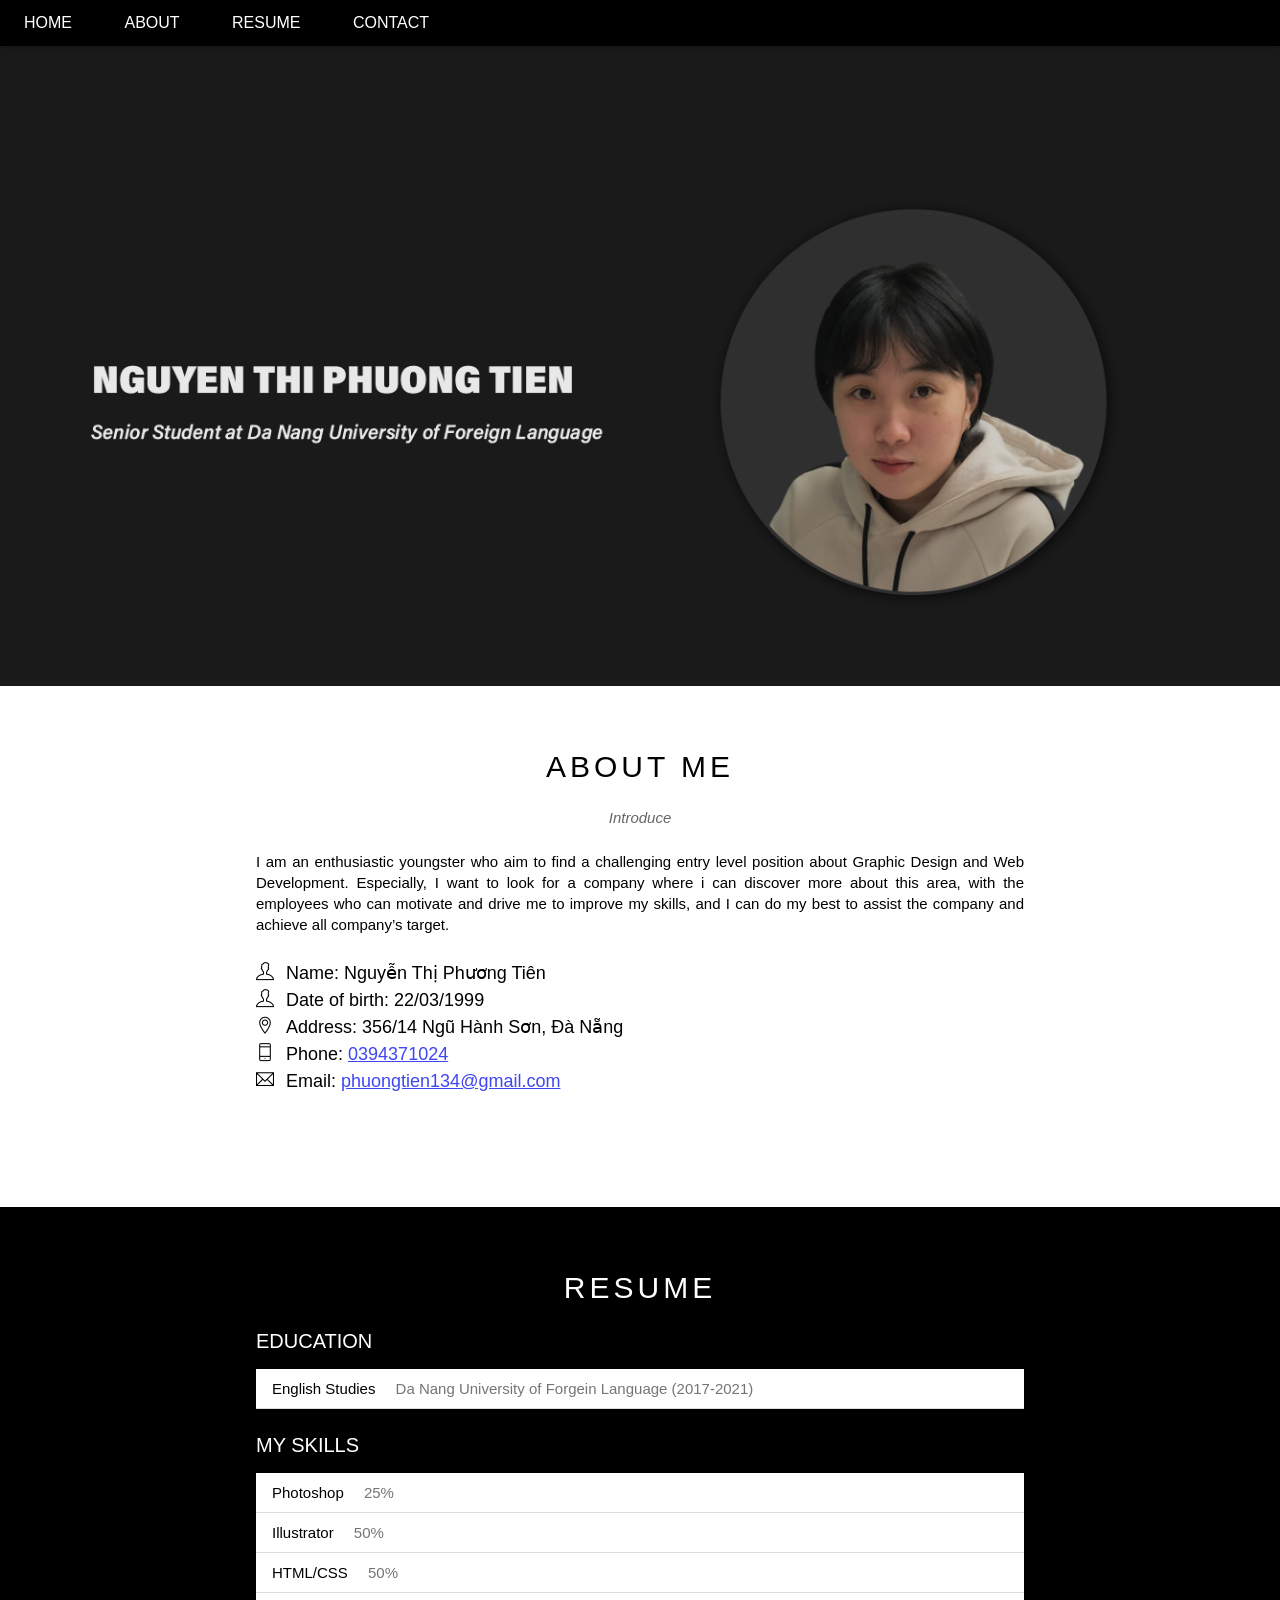
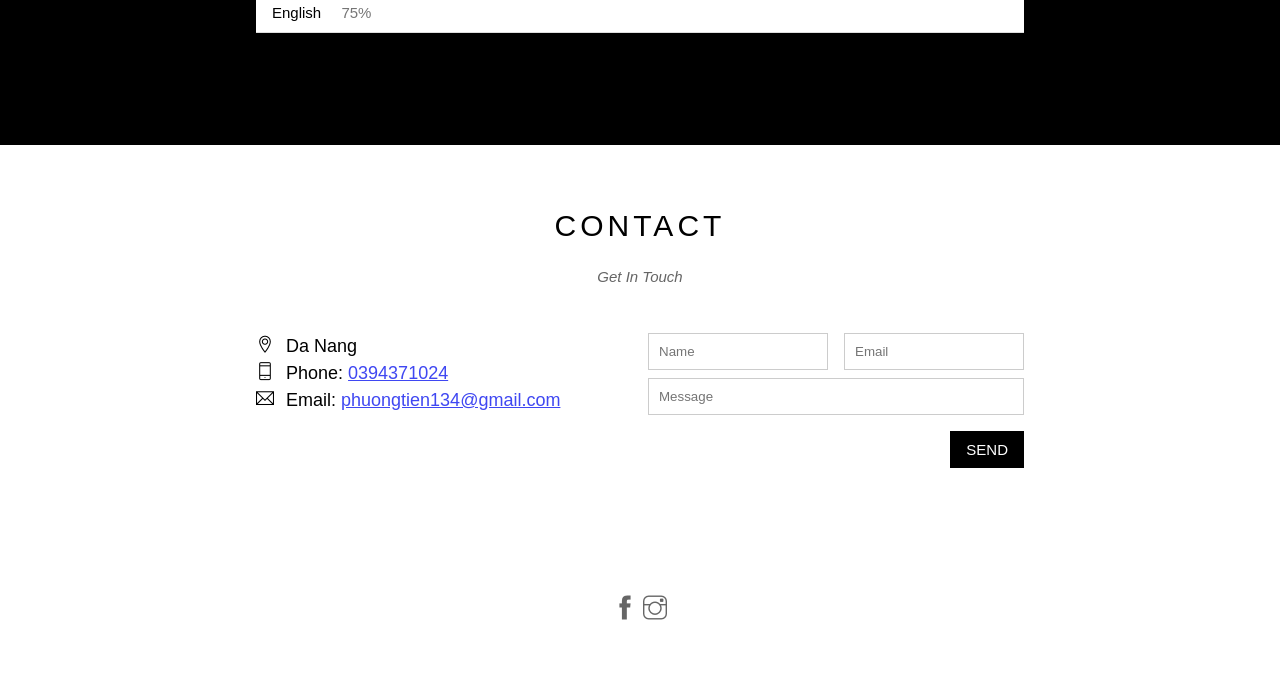
<file: index.html>
<!DOCTYPE html>
<html lang="en">
<head>
    <meta charset="UTF-8">
    <meta http-equiv="X-UA-Compatible" content="IE=edge">
    <meta name="viewport" content="width=device-width, initial-scale=1.0">
    <title>Phương Tiên</title>
    <link rel="stylesheet" href="./assets/css/style.css">
    <link rel="stylesheet" href="assets/css/responsive.css">
    <!-- nhớ viết sau vì viết sau ưu tiên hơn -->
    <link rel="stylesheet" href="./assets/fonts/themify-icons-font/themify-icons/themify-icons.css">
</head>
<body>
    <div id="main">
        <div id="header">
            <!-- begin: nav -->
            <ul id="nav">
                <li><a href="#">Home</a></li>
                <li><a href="#about">About</a></li>
                <li><a href="#resume">Resume</a></li>
                <li><a href="#contact">Contact</a></li>

            </ul>
            <!-- end: nav -->

        </div>

        <div id="slider">
           
        </div>

        <div id="content">
            <!-- about section -->
            <div id="about" class="content-section">
                <h2 class="section-heading">ABOUT ME</h2>
                <p class="section-sub-heading">Introduce</p>
                <p class="about-text">I am an enthusiastic youngster who aim to find a challenging entry level position about Graphic Design and Web Development. Especially, I want to look for a company where i can discover more about this area, with the employees who can motivate and drive me to improve my skills, and I can do my best to assist the company and achieve all company’s target.
                </p>
                <div class="row contact-list">
                        <div class="col col-half s-col-full contact-info">
                            <p><i class="ti-user"></i>Name: Nguyễn Thị Phương Tiên</p>
                            
                            <p><i class="ti-user"></i>Date of birth: 22/03/1999</p>
                            <p><i class="ti-location-pin"></i>Address: 356/14 Ngũ Hành Sơn, Đà Nẵng</p>
                            <p><i class="ti-mobile"></i>Phone: <a href="tel:0394371024">0394371024</a></p>
                            <p><i class="ti-email"></i>Email: <a href="mailto:phuongtien134@gmail.com">phuongtien134@gmail.com</a></p>
                        </div>
                </div>
            </div>
            
            <!-- tour section -->
            <div id="resume" class="tour-section">
                <div class="content-section">
                    <h2 class="section-heading text-white">RESUME</h2>
                    <p class="section-sub-heading1 text-white">EDUCATION</p>
                    <!-- tickets -->
                    <ul class="tickets-list">
                        <li>English Studies <span class="edu">Da Nang University of Forgein Language (2017-2021)</span></li>  
                    </ul>

                    <p class="section-sub-heading2 text-white">MY SKILLS</p>
                    <ul class="tickets-list">
                        <li>Photoshop <span class="skill">25%</span></li>
                        <li>Illustrator <span class="skill">50%</span></li>
                        <li>HTML/CSS <span class="skill">50%</span></li>
                        <li>English <span class="skill">75%</span></li>
                    </ul>

                    <!-- places -->
                    
                </div>
            </div>

            <!-- begin contact section -->
            <div id="contact" class="content-section">
                <h2 class="section-heading">CONTACT</h2>
                <p class="section-sub-heading">Get In Touch</p>

                <div class="row contact-content">
                    <div class="col col-half s-col-full contact-info">
                        <p><i class="ti-location-pin"></i>Da Nang</p>
                        <p><i class="ti-mobile"></i>Phone: <a href="tel:0394371024">0394371024</a></p>
                        <p><i class="ti-email"></i>Email: <a href="mailto:phuongtien134@gmail.com">phuongtien134@gmail.com</a></p>
                        
                    </div>
                    <div class="col col-half s-col-full contact-form">
                        <form action="">
                            <div class="row">
                                <div class="col col-half s-col-full">
                                    <input type="text" name="" placeholder="Name" required id="" class="form-control">
                                </div>
                                <div class="col col-half s-col-full s-mt-8">
                                    <input type="email" name="" placeholder="Email" required id="" class="form-control">
                                </div>
                            </div>
                            <div class="row mt-8">
                                <div class="col col-full">
                                    <input type="text" name="" placeholder="Message" required id="" class="form-control">
                                </div>
                            </div>
                            <input class="contact-submit-btn form-summit-btn mt-16 s-full-width" type="submit" value="SEND">
                        </form>
                    </div>
                </div>
            </div>
            <!-- end contact section -->

            
        </div>

        <div id="footer">
            <div class="social">
                
                <a href="https://www.facebook.com/"><i class ="ti-facebook"></i></a>
                <a href="https://www.instagram.com/"><i class ="ti-instagram"></i></a>
                
            </div>
           
        </div>
    </div>

    <div class="modal js-modal">
        <div class="modal-container js-modal-container">
            <div class="modal-close js-modal-close">
                <i class="ti-close"></i>
            </div>

            <header class="modal-header">
                <i class="modal-heading-icon ti-bag"></i>
                Tickets
            </header>

            <div class="modal-body">
                <label for="ticket-quantity" class="modal-label"> 
                    <!-- for chỉ dùng cho id -->
                    <i class="ti-shopping-cart"></i>
                    Tickets, $15 per person
                </label>
                <input id="ticket-quantity" type="text" class="modal-input" placeholder="How many?">
                <!-- đặt id="ticket-quantity cho input gắn vào for label" -->
                <label for="ticket-email" class="modal-label">
                    <i class="ti-user"></i>
                    Send to
                </label>
                <input id="ticket-email" type="email" class="modal-input" placeholder="Enter email">
                <!-- đặt id="ticket-email cho input gắn vào for label" -->
                <button id="buy-tickets">
                    Pay <i class="ti-check"></i>
                </button>
            </div>

            <footer class="modal-footer">
                <p class="modal-help">Need <a href="">help?</a></p>
            </footer>
        </div>
    </div>

    <script>
        const buyBtns = document.querySelectorAll('.js-buy-ticket')
        const modal = document.querySelector('.js-modal')
        const modalContainer = document.querySelector('.js-modal-container')
        const modalClose = document.querySelector('.js-modal-close')

        // hàm hiển thị modal mua vé (thêm class open vào modal)
        function showBuyTickets() {
            modal.classList.add('open')
        }

        // hàm ẩn modal mua vé (gỡ bỏ class open của modal)
        function hideBuyTickets() {
            modal.classList.remove('open')
        }
        
        // lặp qua từng thẻ button và nghe hành vi click
        for (const buyBtn of buyBtns) {
            buyBtn.addEventListener('click', showBuyTickets)
        }

        // nghe hành vi click vào button close
            modalClose.addEventListener('click', hideBuyTickets)

            modal.addEventListener('click', hideBuyTickets)

            modalContainer.addEventListener('click', function (event) {
                event.stopPropagation()
            }) 
            // viết function thẳng vào luôn thì kh cần đặt tên he
    </script>

    <script>
        var header = document.getElementById('header');
        var mobileMenu = document.getElementById('mobile-menu');
        var headerHeight = header.clientHeight;

        

        // tự động đóng khi chọn menu
        var menuItems = document.querySelectorAll('#nav li a[href*="#"]');
      
        for (var i = 0; i < menuItems.length; i++) {
            var menuItem = menuItems[i];
            
            menuItem.onclick = function(event) {
                var isParentMenu = this.nextElementSibling && this.nextElementSibling.classList.contains('subnav');
                if (isParentMenu) {
                    event.preventDefault();
                } else {
                    header.style.height = null;
                }
            }
        }
    </script>
</body>
</html>
</file>
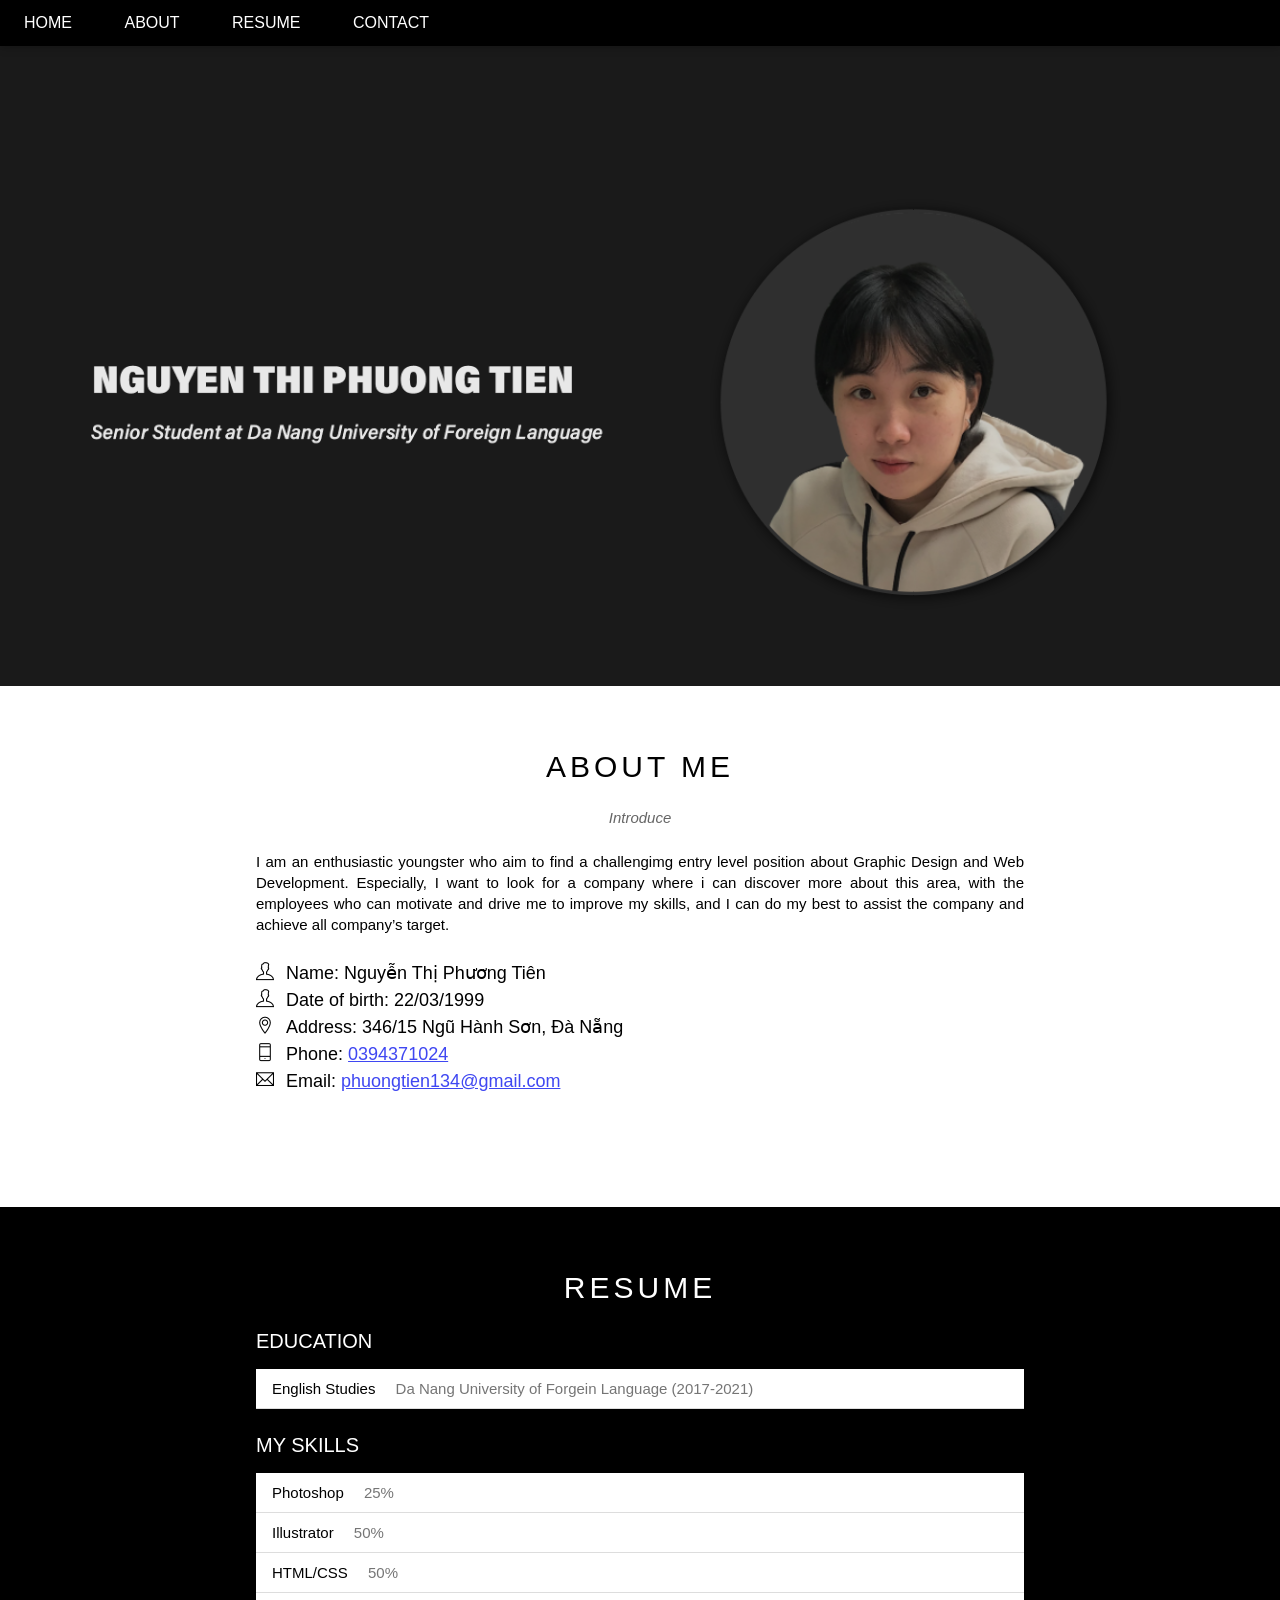
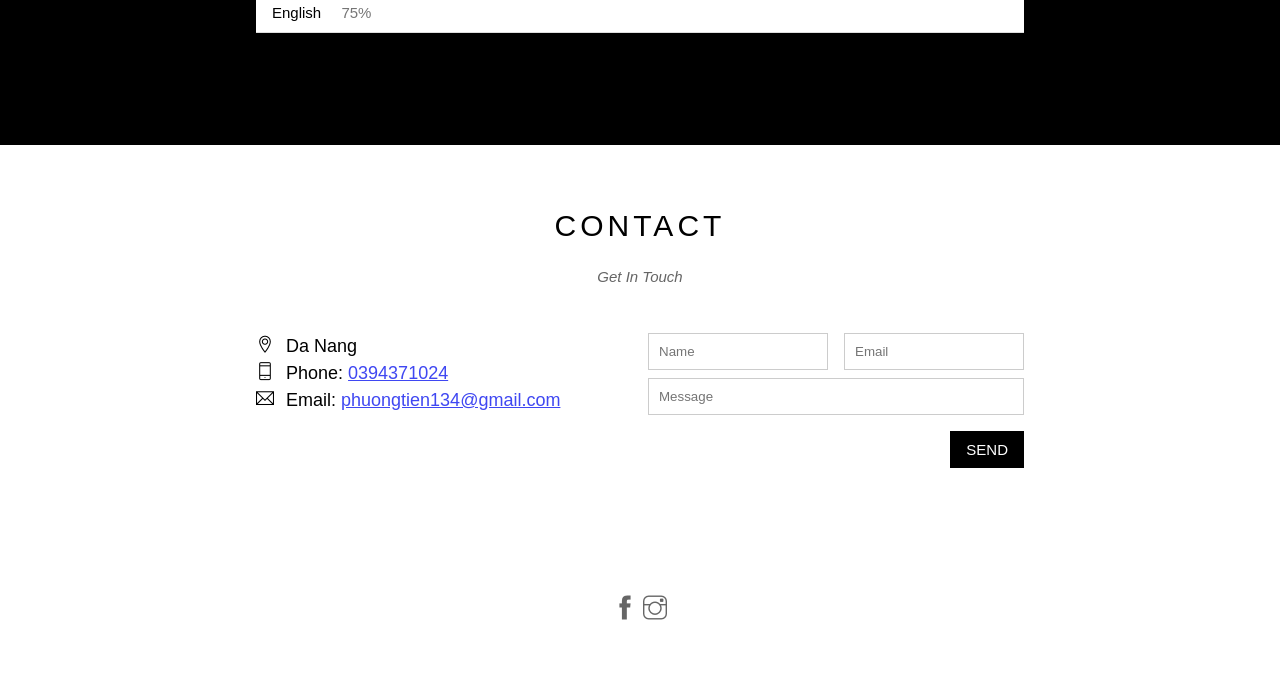
<file: Phương Tiên's Portfolio/index.html>
<!DOCTYPE html>
<html lang="en">
<head>
    <meta charset="UTF-8">
    <meta http-equiv="X-UA-Compatible" content="IE=edge">
    <meta name="viewport" content="width=device-width, initial-scale=1.0">
    <title>Phương Tiên</title>
    <link rel="stylesheet" href="./assets/css/style.css">
    <link rel="stylesheet" href="assets/css/responsive.css">
    <!-- nhớ viết sau vì viết sau ưu tiên hơn -->
    <link rel="stylesheet" href="./assets/fonts/themify-icons-font/themify-icons/themify-icons.css">
</head>
<body>
    <div id="main">
        <div id="header">
            <!-- begin: nav -->
            <ul id="nav">
                <li><a href="#">Home</a></li>
                <li><a href="#about">About</a></li>
                <li><a href="#resume">Resume</a></li>
                <li><a href="#contact">Contact</a></li>

            </ul>
            <!-- end: nav -->

        </div>

        <div id="slider">
           
        </div>

        <div id="content">
            <!-- about section -->
            <div id="single" class="content-section">
                <h2 class="section-heading">ABOUT ME</h2>
                <p class="section-sub-heading">Introduce</p>
                <p class="about-text">I am an enthusiastic youngster who aim to find a challengimg entry level position about Graphic Design and Web Development. Especially, I want to look for a company where i can discover more about this area, with the employees who can motivate and drive me to improve my skills, and I can do my best to assist the company and achieve all company’s target.
                </p>
                <div class="row contact-list">
                        <div class="col col-half s-col-full contact-info">
                            <p><i class="ti-user"></i>Name: Nguyễn Thị Phương Tiên</p>
                            
                            <p><i class="ti-user"></i>Date of birth: 22/03/1999</p>
                            <p><i class="ti-location-pin"></i>Address: 346/15 Ngũ Hành Sơn, Đà Nẵng</p>
                            <p><i class="ti-mobile"></i>Phone: <a href="tel:0394371024">0394371024</a></p>
                            <p><i class="ti-email"></i>Email: <a href="mailto:phuongtien134@gmail.com">phuongtien134@gmail.com</a></p>
                        </div>
                </div>
            </div>
            
            <!-- tour section -->
            <div id="tour" class="tour-section">
                <div class="content-section">
                    <h2 class="section-heading text-white">RESUME</h2>
                    <p class="section-sub-heading1 text-white">EDUCATION</p>
                    <!-- tickets -->
                    <ul class="tickets-list">
                        <li>English Studies <span class="edu">Da Nang University of Forgein Language (2017-2021)</span></li>  
                    </ul>

                    <p class="section-sub-heading2 text-white">MY SKILLS</p>
                    <ul class="tickets-list">
                        <li>Photoshop <span class="skill">25%</span></li>
                        <li>Illustrator <span class="skill">50%</span></li>
                        <li>HTML/CSS <span class="skill">50%</span></li>
                        <li>English <span class="skill">75%</span></li>
                    </ul>

                    <!-- places -->
                    
                </div>
            </div>

            <!-- begin contact section -->
            <div id="contact" class="content-section">
                <h2 class="section-heading">CONTACT</h2>
                <p class="section-sub-heading">Get In Touch</p>

                <div class="row contact-content">
                    <div class="col col-half s-col-full contact-info">
                        <p><i class="ti-location-pin"></i>Da Nang</p>
                        <p><i class="ti-mobile"></i>Phone: <a href="tel:0394371024">0394371024</a></p>
                        <p><i class="ti-email"></i>Email: <a href="mailto:phuongtien134@gmail.com">phuongtien134@gmail.com</a></p>
                        
                    </div>
                    <div class="col col-half s-col-full contact-form">
                        <form action="">
                            <div class="row">
                                <div class="col col-half s-col-full">
                                    <input type="text" name="" placeholder="Name" required id="" class="form-control">
                                </div>
                                <div class="col col-half s-col-full s-mt-8">
                                    <input type="email" name="" placeholder="Email" required id="" class="form-control">
                                </div>
                            </div>
                            <div class="row mt-8">
                                <div class="col col-full">
                                    <input type="text" name="" placeholder="Message" required id="" class="form-control">
                                </div>
                            </div>
                            <input class="contact-submit-btn form-summit-btn mt-16 s-full-width" type="submit" value="SEND">
                        </form>
                    </div>
                </div>
            </div>
            <!-- end contact section -->

            
        </div>

        <div id="footer">
            <div class="social">
                
                <a href="https://www.facebook.com/"><i class ="ti-facebook"></i></a>
                <a href="https://www.instagram.com/"><i class ="ti-instagram"></i></a>
                
            </div>
           
        </div>
    </div>

    <div class="modal js-modal">
        <div class="modal-container js-modal-container">
            <div class="modal-close js-modal-close">
                <i class="ti-close"></i>
            </div>

            <header class="modal-header">
                <i class="modal-heading-icon ti-bag"></i>
                Tickets
            </header>

            <div class="modal-body">
                <label for="ticket-quantity" class="modal-label"> 
                    <!-- for chỉ dùng cho id -->
                    <i class="ti-shopping-cart"></i>
                    Tickets, $15 per person
                </label>
                <input id="ticket-quantity" type="text" class="modal-input" placeholder="How many?">
                <!-- đặt id="ticket-quantity cho input gắn vào for label" -->
                <label for="ticket-email" class="modal-label">
                    <i class="ti-user"></i>
                    Send to
                </label>
                <input id="ticket-email" type="email" class="modal-input" placeholder="Enter email">
                <!-- đặt id="ticket-email cho input gắn vào for label" -->
                <button id="buy-tickets">
                    Pay <i class="ti-check"></i>
                </button>
            </div>

            <footer class="modal-footer">
                <p class="modal-help">Need <a href="">help?</a></p>
            </footer>
        </div>
    </div>

    <script>
        const buyBtns = document.querySelectorAll('.js-buy-ticket')
        const modal = document.querySelector('.js-modal')
        const modalContainer = document.querySelector('.js-modal-container')
        const modalClose = document.querySelector('.js-modal-close')

        // hàm hiển thị modal mua vé (thêm class open vào modal)
        function showBuyTickets() {
            modal.classList.add('open')
        }

        // hàm ẩn modal mua vé (gỡ bỏ class open của modal)
        function hideBuyTickets() {
            modal.classList.remove('open')
        }
        
        // lặp qua từng thẻ button và nghe hành vi click
        for (const buyBtn of buyBtns) {
            buyBtn.addEventListener('click', showBuyTickets)
        }

        // nghe hành vi click vào button close
            modalClose.addEventListener('click', hideBuyTickets)

            modal.addEventListener('click', hideBuyTickets)

            modalContainer.addEventListener('click', function (event) {
                event.stopPropagation()
            }) 
            // viết function thẳng vào luôn thì kh cần đặt tên he
    </script>

    <script>
        var header = document.getElementById('header');
        var mobileMenu = document.getElementById('mobile-menu');
        var headerHeight = header.clientHeight;

        

        // tự động đóng khi chọn menu
        var menuItems = document.querySelectorAll('#nav li a[href*="#"]');
      
        for (var i = 0; i < menuItems.length; i++) {
            var menuItem = menuItems[i];
            
            menuItem.onclick = function(event) {
                var isParentMenu = this.nextElementSibling && this.nextElementSibling.classList.contains('subnav');
                if (isParentMenu) {
                    event.preventDefault();
                } else {
                    header.style.height = null;
                }
            }
        }
    </script>
</body>
</html>
</file>
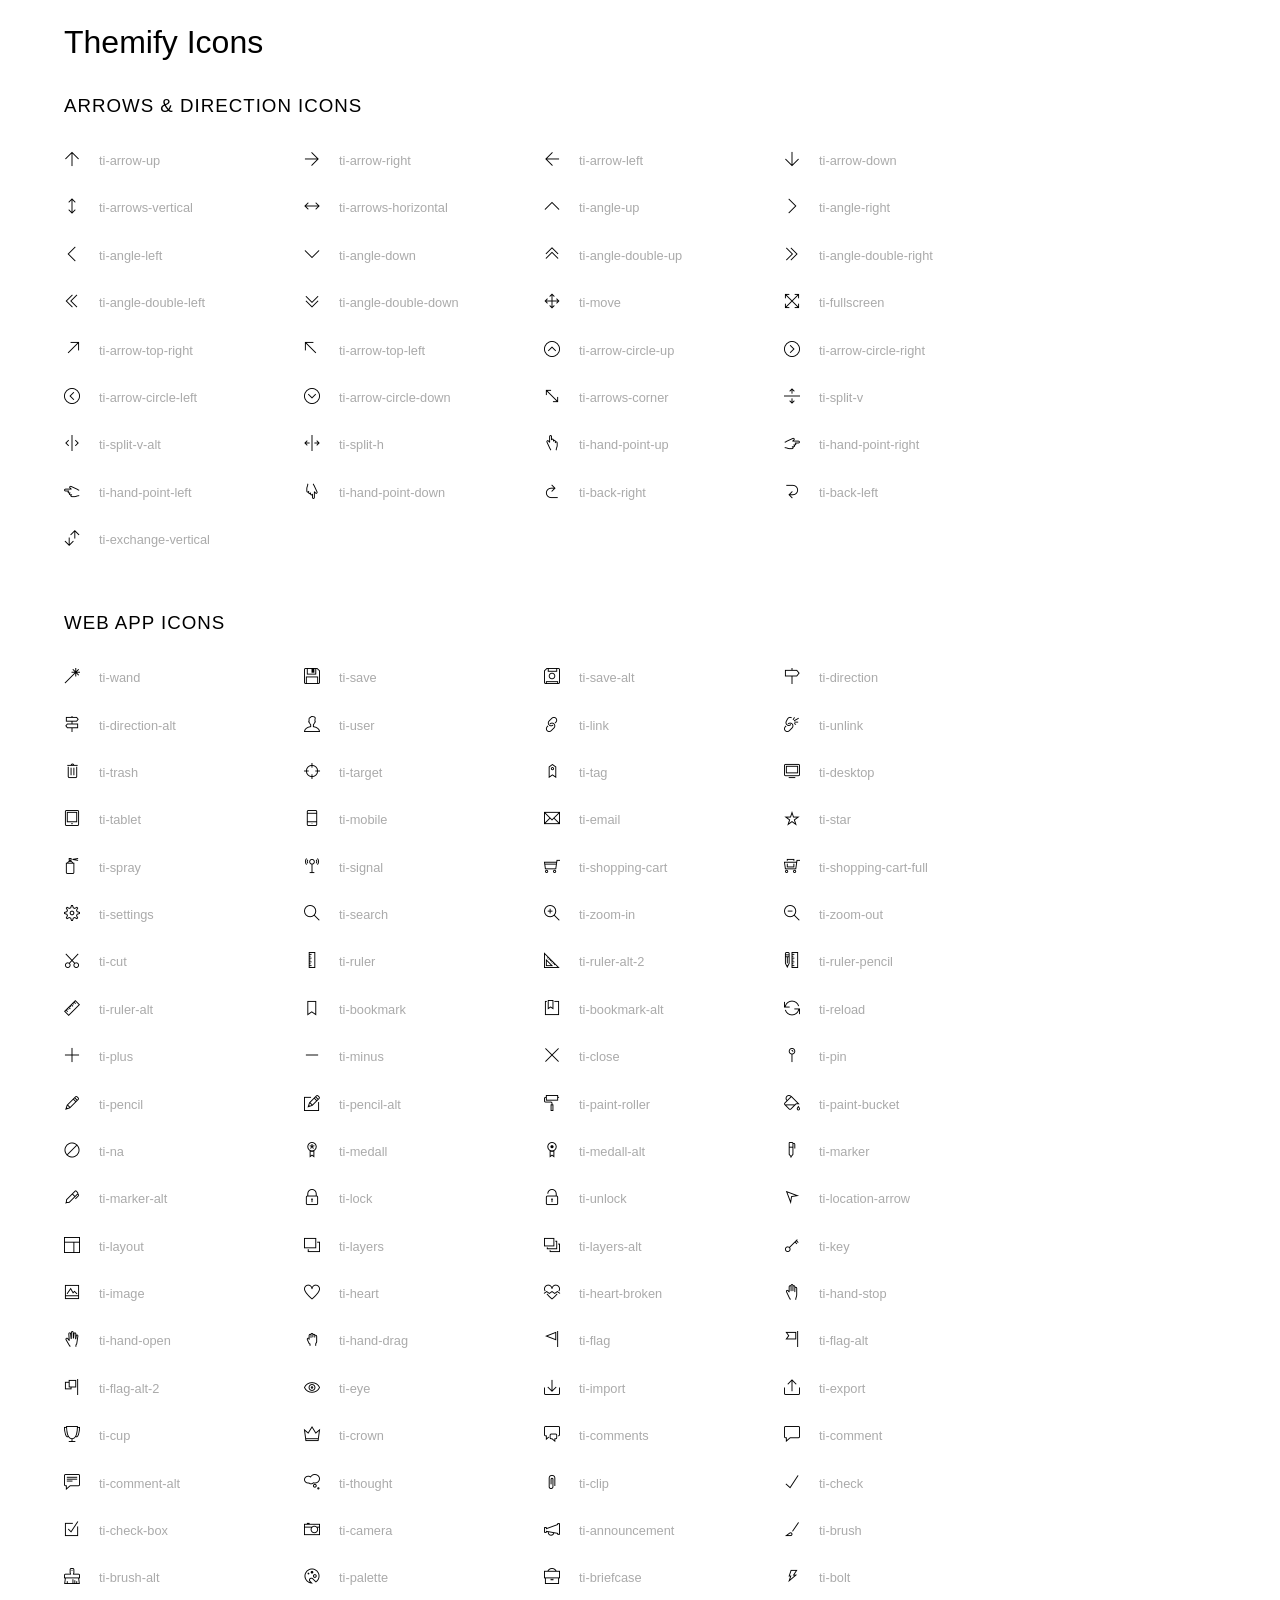
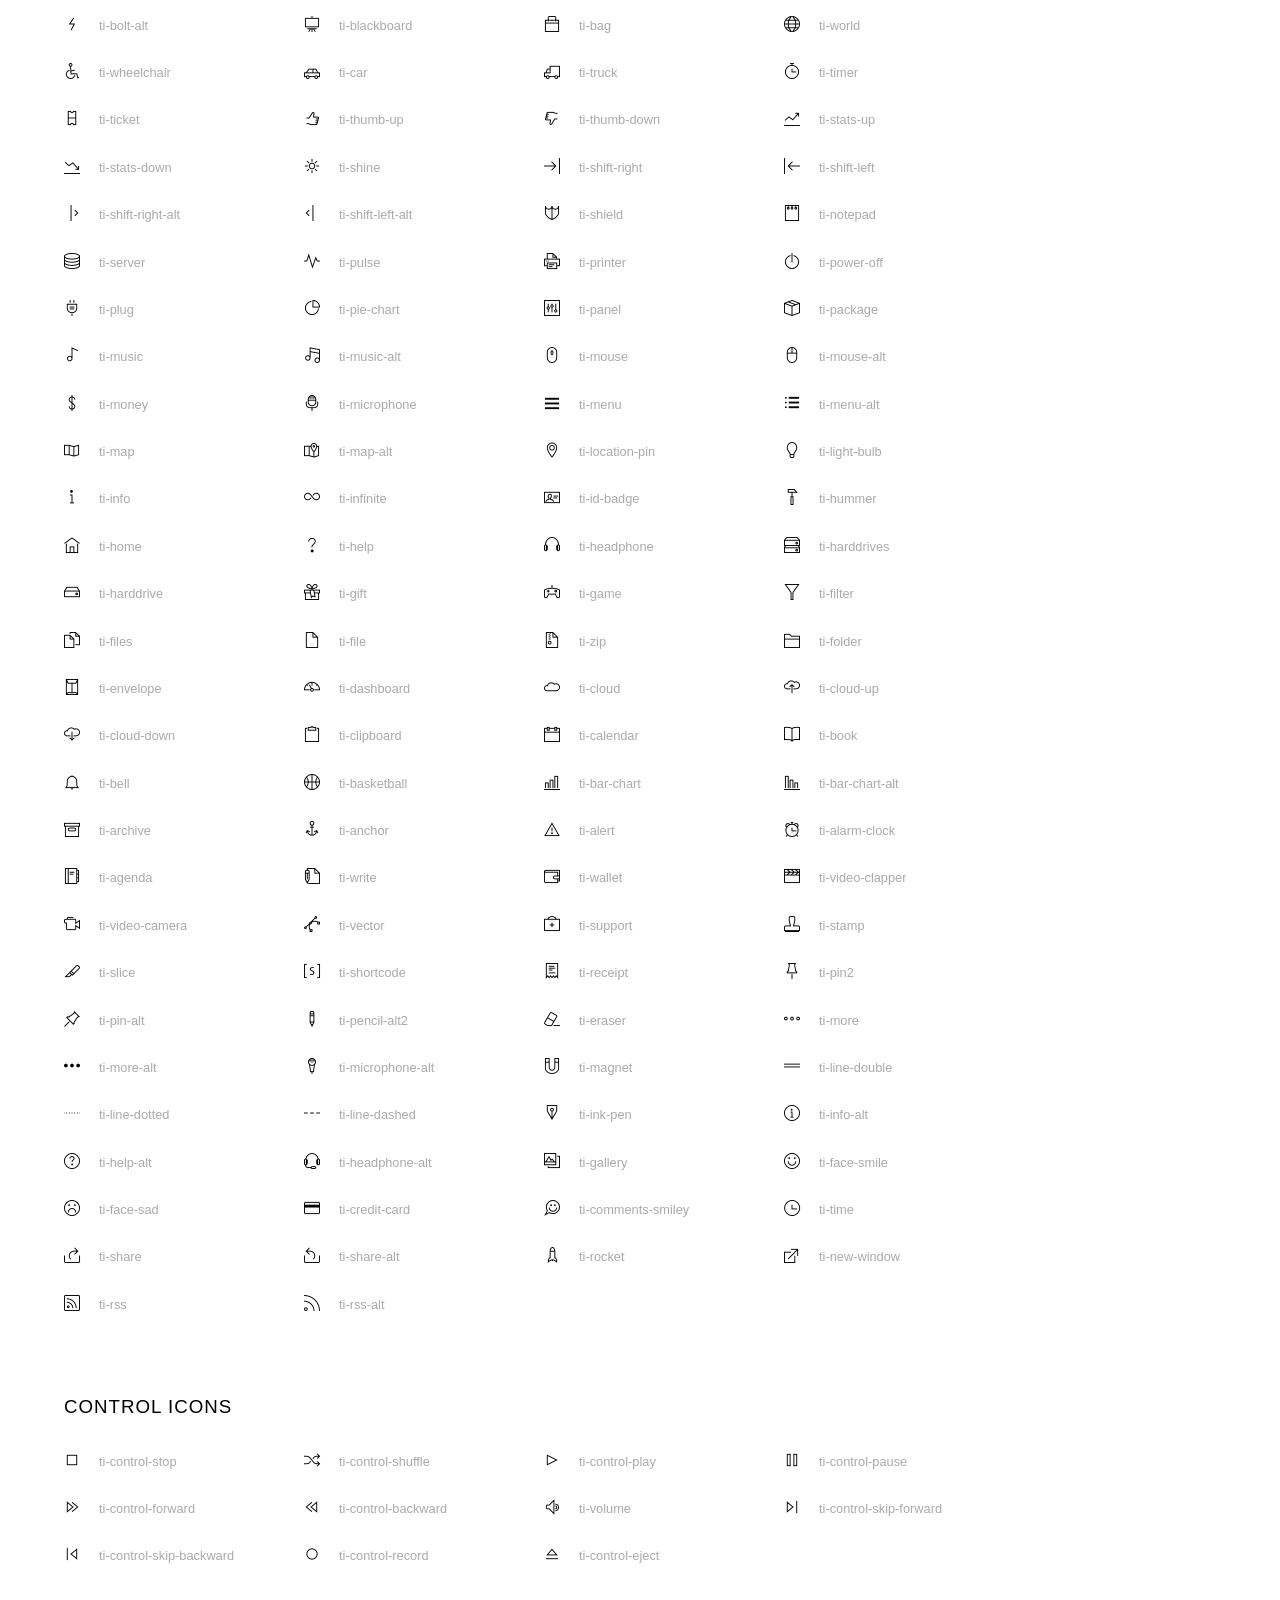
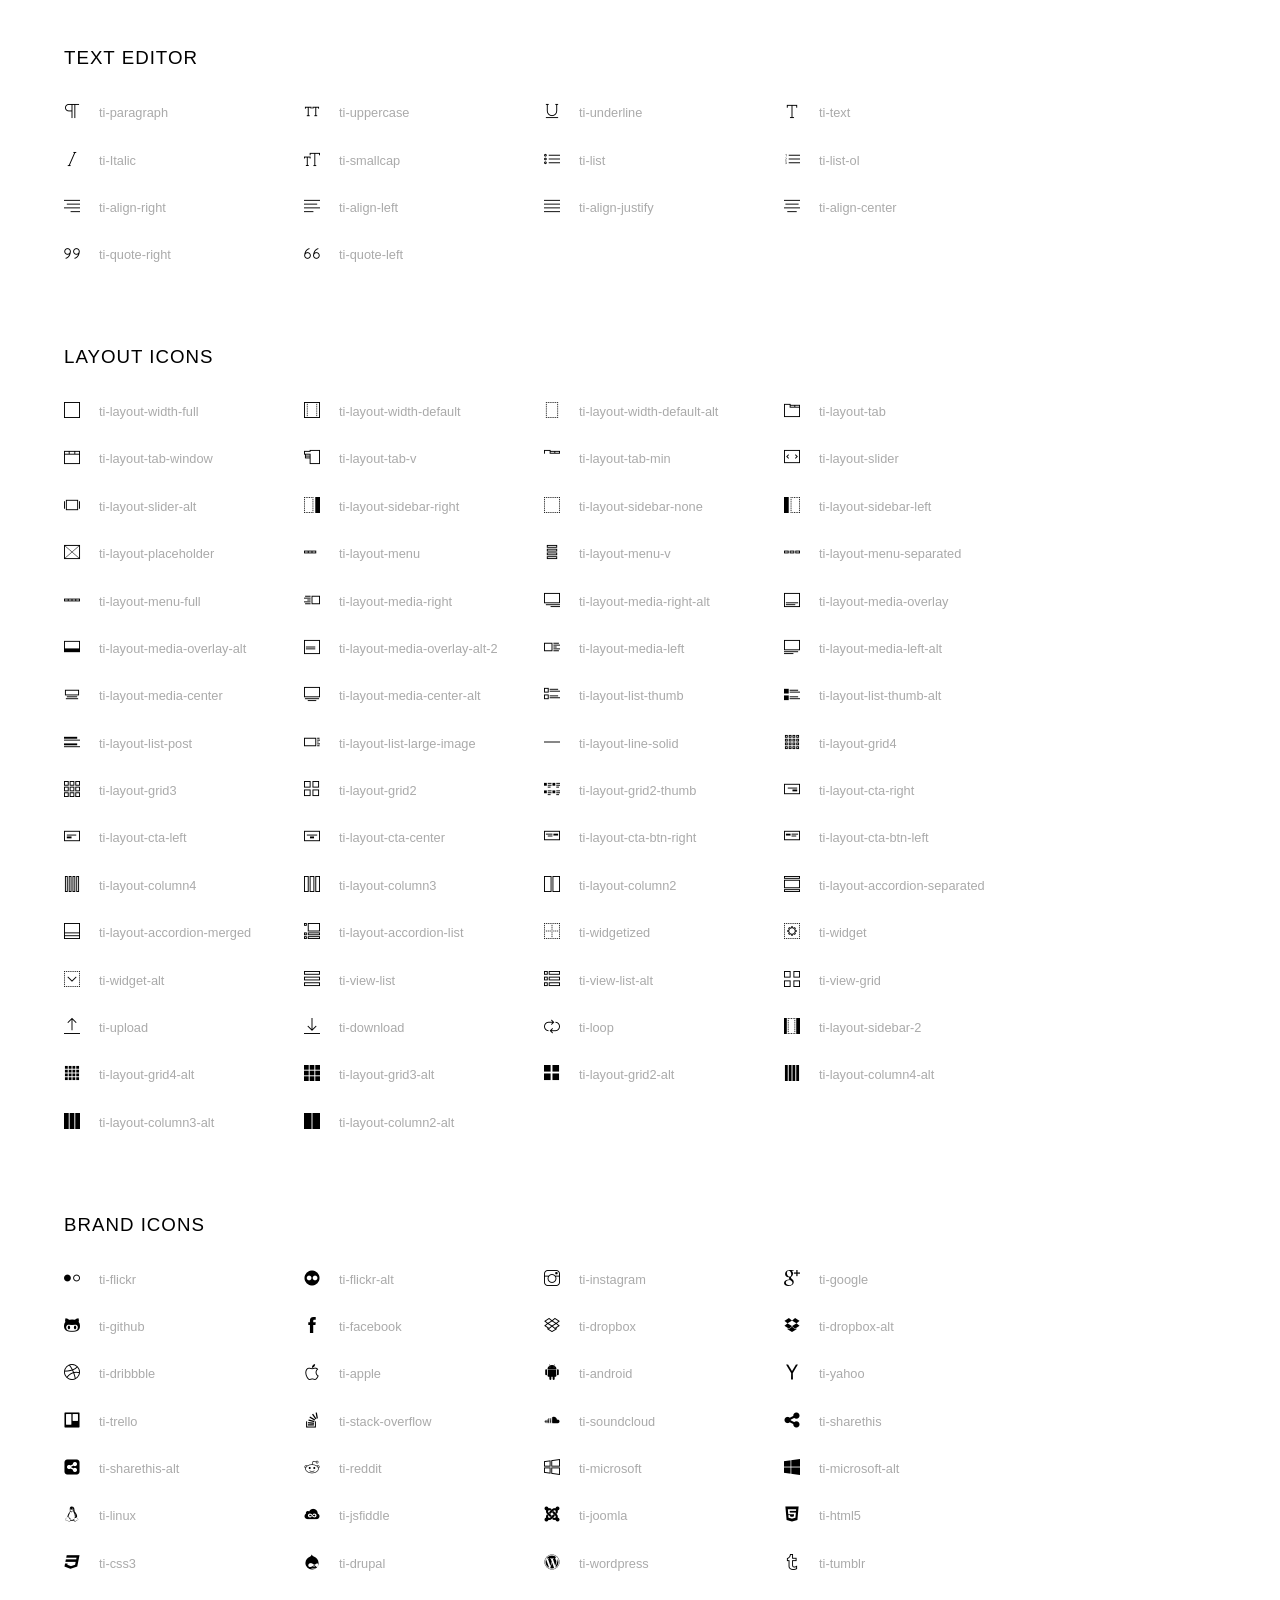
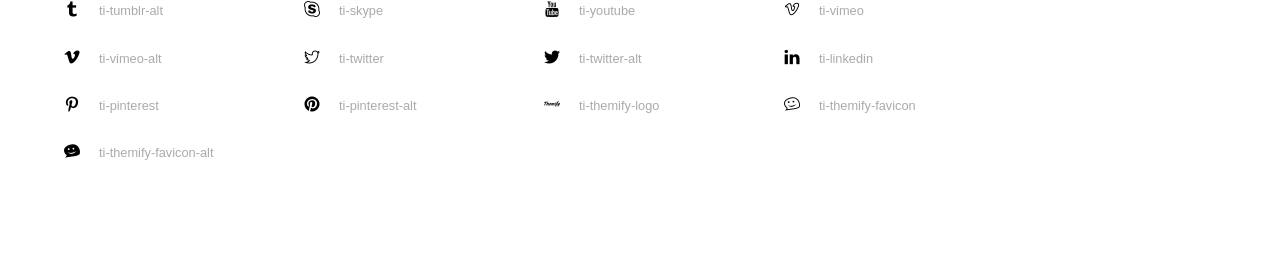
<file: assets/fonts/themify-icons-font/themify-icons/index.html>
<!doctype html>
<html>
<head>
	<meta charset="utf-8">
	<title>Themify Icon Font</title>
	<meta name="viewport" content="width=device-width">
	<link rel="stylesheet" href="demo-files/demo.css">
	<link rel="stylesheet" href="themify-icons.css">
	<!--[if lt IE 8]><!-->
	<link rel="stylesheet" href="ie7/ie7.css">
	<!--<![endif]-->
</head>
<body>
	<h1>Themify Icons</h1>

	<div class="icon-section">

		<div class="icon-section">
			<h3>Arrows &amp; Direction Icons </h3>

			<div class="icon-container">
				<span class="ti-arrow-up"></span><span class="icon-name"> ti-arrow-up</span>
			</div>
			<div class="icon-container">
				<span class="ti-arrow-right"></span><span class="icon-name"> ti-arrow-right</span>
			</div>
			<div class="icon-container">
				<span class="ti-arrow-left"></span><span class="icon-name"> ti-arrow-left</span>
			</div>
			<div class="icon-container">
				<span class="ti-arrow-down"></span><span class="icon-name"> ti-arrow-down</span>
			</div>
			<div class="icon-container">
				<span class="ti-arrows-vertical"></span><span class="icon-name"> ti-arrows-vertical</span>
			</div>
			<div class="icon-container">
				<span class="ti-arrows-horizontal"></span><span class="icon-name"> ti-arrows-horizontal</span>
			</div>
			<div class="icon-container">
				<span class="ti-angle-up"></span><span class="icon-name"> ti-angle-up</span>
			</div>
			<div class="icon-container">
				<span class="ti-angle-right"></span><span class="icon-name"> ti-angle-right</span>
			</div>
			<div class="icon-container">
				<span class="ti-angle-left"></span><span class="icon-name"> ti-angle-left</span>
			</div>
			<div class="icon-container">
				<span class="ti-angle-down"></span><span class="icon-name"> ti-angle-down</span>
			</div>	
			<div class="icon-container">
				<span class="ti-angle-double-up"></span><span class="icon-name"> ti-angle-double-up</span>
			</div>
			<div class="icon-container">
				<span class="ti-angle-double-right"></span><span class="icon-name"> ti-angle-double-right</span>
			</div>
			<div class="icon-container">
				<span class="ti-angle-double-left"></span><span class="icon-name"> ti-angle-double-left</span>
			</div>
			<div class="icon-container">
				<span class="ti-angle-double-down"></span><span class="icon-name"> ti-angle-double-down</span>
			</div>					
			<div class="icon-container">
				<span class="ti-move"></span><span class="icon-name"> ti-move</span>
			</div>
			<div class="icon-container">
				<span class="ti-fullscreen"></span><span class="icon-name"> ti-fullscreen</span>
			</div>
			<div class="icon-container">
				<span class="ti-arrow-top-right"></span><span class="icon-name"> ti-arrow-top-right</span>
			</div>
			<div class="icon-container">
				<span class="ti-arrow-top-left"></span><span class="icon-name"> ti-arrow-top-left</span>
			</div>
			<div class="icon-container">
				<span class="ti-arrow-circle-up"></span><span class="icon-name"> ti-arrow-circle-up</span>
			</div>
			<div class="icon-container">
				<span class="ti-arrow-circle-right"></span><span class="icon-name"> ti-arrow-circle-right</span>
			</div>
			<div class="icon-container">
				<span class="ti-arrow-circle-left"></span><span class="icon-name"> ti-arrow-circle-left</span>
			</div>
			<div class="icon-container">
				<span class="ti-arrow-circle-down"></span><span class="icon-name"> ti-arrow-circle-down</span>
			</div>
			<div class="icon-container">
				<span class="ti-arrows-corner"></span><span class="icon-name"> ti-arrows-corner</span>
			</div>
			<div class="icon-container">
				<span class="ti-split-v"></span><span class="icon-name"> ti-split-v</span>
			</div>

			<div class="icon-container">
				<span class="ti-split-v-alt"></span><span class="icon-name"> ti-split-v-alt</span>
			</div>
			<div class="icon-container">
				<span class="ti-split-h"></span><span class="icon-name"> ti-split-h</span>
			</div>
			<div class="icon-container">
				<span class="ti-hand-point-up"></span><span class="icon-name"> ti-hand-point-up</span>
			</div>
			<div class="icon-container">
				<span class="ti-hand-point-right"></span><span class="icon-name"> ti-hand-point-right</span>
			</div>
			<div class="icon-container">
				<span class="ti-hand-point-left"></span><span class="icon-name"> ti-hand-point-left</span>
			</div>
			<div class="icon-container">
				<span class="ti-hand-point-down"></span><span class="icon-name"> ti-hand-point-down</span>
			</div>
			<div class="icon-container">
				<span class="ti-back-right"></span><span class="icon-name"> ti-back-right</span>
			</div>
			<div class="icon-container">
				<span class="ti-back-left"></span><span class="icon-name"> ti-back-left</span>
			</div>
			<div class="icon-container">
				<span class="ti-exchange-vertical"></span><span class="icon-name"> ti-exchange-vertical</span>
			</div>

		</div> <!-- Arrows Icons -->



		<h3>Web App Icons</h3>
		
		<div class="icon-section">

			<div class="icon-container">
				<span class="ti-wand"></span><span class="icon-name"> ti-wand</span>
			</div>
			<div class="icon-container">
				<span class="ti-save"></span><span class="icon-name"> ti-save</span>
			</div>
			<div class="icon-container">
				<span class="ti-save-alt"></span><span class="icon-name"> ti-save-alt</span>
			</div>

			<div class="icon-container">
				<span class="ti-direction"></span><span class="icon-name"> ti-direction</span>
			</div>
			<div class="icon-container">
				<span class="ti-direction-alt"></span><span class="icon-name"> ti-direction-alt</span>
			</div>
			<div class="icon-container">
				<span class="ti-user"></span><span class="icon-name"> ti-user</span>
			</div>
			<div class="icon-container">
				<span class="ti-link"></span><span class="icon-name"> ti-link</span>
			</div>
			<div class="icon-container">
				<span class="ti-unlink"></span><span class="icon-name"> ti-unlink</span>
			</div>
			<div class="icon-container">
				<span class="ti-trash"></span><span class="icon-name"> ti-trash</span>
			</div>
			<div class="icon-container">
				<span class="ti-target"></span><span class="icon-name"> ti-target</span>
			</div>
			<div class="icon-container">
				<span class="ti-tag"></span><span class="icon-name"> ti-tag</span>
			</div>
			<div class="icon-container">
				<span class="ti-desktop"></span><span class="icon-name"> ti-desktop</span>
			</div>
			<div class="icon-container">
				<span class="ti-tablet"></span><span class="icon-name"> ti-tablet</span>
			</div>
			<div class="icon-container">
				<span class="ti-mobile"></span><span class="icon-name"> ti-mobile</span>
			</div>
			<div class="icon-container">
				<span class="ti-email"></span><span class="icon-name"> ti-email</span>
			</div>	
			<div class="icon-container">
				<span class="ti-star"></span><span class="icon-name"> ti-star</span>
			</div>
			<div class="icon-container">
				<span class="ti-spray"></span><span class="icon-name"> ti-spray</span>
			</div>
			<div class="icon-container">
				<span class="ti-signal"></span><span class="icon-name"> ti-signal</span>
			</div>
			<div class="icon-container">
				<span class="ti-shopping-cart"></span><span class="icon-name"> ti-shopping-cart</span>
			</div>
			<div class="icon-container">
				<span class="ti-shopping-cart-full"></span><span class="icon-name"> ti-shopping-cart-full</span>
			</div>
			<div class="icon-container">
				<span class="ti-settings"></span><span class="icon-name"> ti-settings</span>
			</div>
			<div class="icon-container">
				<span class="ti-search"></span><span class="icon-name"> ti-search</span>
			</div>
			<div class="icon-container">
				<span class="ti-zoom-in"></span><span class="icon-name"> ti-zoom-in</span>
			</div>
			<div class="icon-container">
				<span class="ti-zoom-out"></span><span class="icon-name"> ti-zoom-out</span>
			</div>
			<div class="icon-container">
				<span class="ti-cut"></span><span class="icon-name"> ti-cut</span>
			</div>
			<div class="icon-container">
				<span class="ti-ruler"></span><span class="icon-name"> ti-ruler</span>
			</div>
			<div class="icon-container">
				<span class="ti-ruler-alt-2"></span><span class="icon-name"> ti-ruler-alt-2</span>
			</div>			
			<div class="icon-container">
				<span class="ti-ruler-pencil"></span><span class="icon-name"> ti-ruler-pencil</span>
			</div>
			<div class="icon-container">
				<span class="ti-ruler-alt"></span><span class="icon-name"> ti-ruler-alt</span>
			</div>
			<div class="icon-container">
				<span class="ti-bookmark"></span><span class="icon-name"> ti-bookmark</span>
			</div>
			<div class="icon-container">
				<span class="ti-bookmark-alt"></span><span class="icon-name"> ti-bookmark-alt</span>
			</div>
			<div class="icon-container">
				<span class="ti-reload"></span><span class="icon-name"> ti-reload</span>
			</div>
			<div class="icon-container">
				<span class="ti-plus"></span><span class="icon-name"> ti-plus</span>
			</div>
			<div class="icon-container">
				<span class="ti-minus"></span><span class="icon-name"> ti-minus</span>
			</div>
			<div class="icon-container">
				<span class="ti-close"></span><span class="icon-name"> ti-close</span>
			</div>			
			<div class="icon-container">
				<span class="ti-pin"></span><span class="icon-name"> ti-pin</span>
			</div>
			<div class="icon-container">
				<span class="ti-pencil"></span><span class="icon-name"> ti-pencil</span>
			</div>
					
		  	<div class="icon-container">
				<span class="ti-pencil-alt"></span><span class="icon-name"> ti-pencil-alt</span>
			</div>
			<div class="icon-container">
				<span class="ti-paint-roller"></span><span class="icon-name"> ti-paint-roller</span>
			</div>
			<div class="icon-container">
				<span class="ti-paint-bucket"></span><span class="icon-name"> ti-paint-bucket</span>
			</div>
			<div class="icon-container">
				<span class="ti-na"></span><span class="icon-name"> ti-na</span>
			</div>
			<div class="icon-container">
				<span class="ti-medall"></span><span class="icon-name"> ti-medall</span>
			</div>
			<div class="icon-container">
				<span class="ti-medall-alt"></span><span class="icon-name"> ti-medall-alt</span>
			</div>
			<div class="icon-container">
				<span class="ti-marker"></span><span class="icon-name"> ti-marker</span>
			</div>
			<div class="icon-container">
				<span class="ti-marker-alt"></span><span class="icon-name"> ti-marker-alt</span>
			</div>

			<div class="icon-container">
				<span class="ti-lock"></span><span class="icon-name"> ti-lock</span>
			</div>
			<div class="icon-container">
				<span class="ti-unlock"></span><span class="icon-name"> ti-unlock</span>
			</div>
			<div class="icon-container">
				<span class="ti-location-arrow"></span><span class="icon-name"> ti-location-arrow</span>
			</div>
			<div class="icon-container">
				<span class="ti-layout"></span><span class="icon-name"> ti-layout</span>
			</div>
			<div class="icon-container">
				<span class="ti-layers"></span><span class="icon-name"> ti-layers</span>
			</div>
			<div class="icon-container">
				<span class="ti-layers-alt"></span><span class="icon-name"> ti-layers-alt</span>
			</div>
			<div class="icon-container">
				<span class="ti-key"></span><span class="icon-name"> ti-key</span>
			</div>
			<div class="icon-container">
				<span class="ti-image"></span><span class="icon-name"> ti-image</span>
			</div>
			<div class="icon-container">
				<span class="ti-heart"></span><span class="icon-name"> ti-heart</span>
			</div>
			<div class="icon-container">
				<span class="ti-heart-broken"></span><span class="icon-name"> ti-heart-broken</span>
			</div>
			<div class="icon-container">
				<span class="ti-hand-stop"></span><span class="icon-name"> ti-hand-stop</span>
			</div>
			<div class="icon-container">
				<span class="ti-hand-open"></span><span class="icon-name"> ti-hand-open</span>
			</div>
			<div class="icon-container">
				<span class="ti-hand-drag"></span><span class="icon-name"> ti-hand-drag</span>
			</div>
			<div class="icon-container">
				<span class="ti-flag"></span><span class="icon-name"> ti-flag</span>
			</div>
			<div class="icon-container">
				<span class="ti-flag-alt"></span><span class="icon-name"> ti-flag-alt</span>
			</div>
			<div class="icon-container">
				<span class="ti-flag-alt-2"></span><span class="icon-name"> ti-flag-alt-2</span>
			</div>
			<div class="icon-container">
				<span class="ti-eye"></span><span class="icon-name"> ti-eye</span>
			</div>
			<div class="icon-container">
				<span class="ti-import"></span><span class="icon-name"> ti-import</span>
			</div>			
			<div class="icon-container">
				<span class="ti-export"></span><span class="icon-name"> ti-export</span>
			</div>
			<div class="icon-container">
				<span class="ti-cup"></span><span class="icon-name"> ti-cup</span>
			</div>
			<div class="icon-container">
				<span class="ti-crown"></span><span class="icon-name"> ti-crown</span>
			</div>
			<div class="icon-container">
				<span class="ti-comments"></span><span class="icon-name"> ti-comments</span>
			</div>
			<div class="icon-container">
				<span class="ti-comment"></span><span class="icon-name"> ti-comment</span>
			</div>
			<div class="icon-container">
				<span class="ti-comment-alt"></span><span class="icon-name"> ti-comment-alt</span>
			</div>
			<div class="icon-container">
				<span class="ti-thought"></span><span class="icon-name"> ti-thought</span>
			</div>			
			<div class="icon-container">
				<span class="ti-clip"></span><span class="icon-name"> ti-clip</span>
			</div>

			<div class="icon-container">
				<span class="ti-check"></span><span class="icon-name"> ti-check</span>
			</div>
			<div class="icon-container">
				<span class="ti-check-box"></span><span class="icon-name"> ti-check-box</span>
			</div>
			<div class="icon-container">
				<span class="ti-camera"></span><span class="icon-name"> ti-camera</span>
			</div>
			<div class="icon-container">
				<span class="ti-announcement"></span><span class="icon-name"> ti-announcement</span>
			</div>
			<div class="icon-container">
				<span class="ti-brush"></span><span class="icon-name"> ti-brush</span>
			</div>
			<div class="icon-container">
				<span class="ti-brush-alt"></span><span class="icon-name"> ti-brush-alt</span>
			</div>
			<div class="icon-container">
				<span class="ti-palette"></span><span class="icon-name"> ti-palette</span>
			</div>			
			<div class="icon-container">
				<span class="ti-briefcase"></span><span class="icon-name"> ti-briefcase</span>
			</div>
			<div class="icon-container">
				<span class="ti-bolt"></span><span class="icon-name"> ti-bolt</span>
			</div>
			<div class="icon-container">
				<span class="ti-bolt-alt"></span><span class="icon-name"> ti-bolt-alt</span>
			</div>
			<div class="icon-container">
				<span class="ti-blackboard"></span><span class="icon-name"> ti-blackboard</span>
			</div>
			<div class="icon-container">
				<span class="ti-bag"></span><span class="icon-name"> ti-bag</span>
			</div>
			<div class="icon-container">
				<span class="ti-world"></span><span class="icon-name"> ti-world</span>
			</div>
			<div class="icon-container">
				<span class="ti-wheelchair"></span><span class="icon-name"> ti-wheelchair</span>
			</div>
			<div class="icon-container">
				<span class="ti-car"></span><span class="icon-name"> ti-car</span>
			</div>
			<div class="icon-container">
				<span class="ti-truck"></span><span class="icon-name"> ti-truck</span>
			</div>
			<div class="icon-container">
				<span class="ti-timer"></span><span class="icon-name"> ti-timer</span>
			</div>
			<div class="icon-container">
				<span class="ti-ticket"></span><span class="icon-name"> ti-ticket</span>
			</div>
			<div class="icon-container">
				<span class="ti-thumb-up"></span><span class="icon-name"> ti-thumb-up</span>
			</div>
			<div class="icon-container">
				<span class="ti-thumb-down"></span><span class="icon-name"> ti-thumb-down</span>
			</div>

			<div class="icon-container">
				<span class="ti-stats-up"></span><span class="icon-name"> ti-stats-up</span>
			</div>
			<div class="icon-container">
				<span class="ti-stats-down"></span><span class="icon-name"> ti-stats-down</span>
			</div>
			<div class="icon-container">
				<span class="ti-shine"></span><span class="icon-name"> ti-shine</span>
			</div>
			<div class="icon-container">
				<span class="ti-shift-right"></span><span class="icon-name"> ti-shift-right</span>
			</div>
			<div class="icon-container">
				<span class="ti-shift-left"></span><span class="icon-name"> ti-shift-left</span>
			</div>

			<div class="icon-container">
				<span class="ti-shift-right-alt"></span><span class="icon-name"> ti-shift-right-alt</span>
			</div>
			<div class="icon-container">
				<span class="ti-shift-left-alt"></span><span class="icon-name"> ti-shift-left-alt</span>
			</div>
			<div class="icon-container">
				<span class="ti-shield"></span><span class="icon-name"> ti-shield</span>
			</div>
			<div class="icon-container">
				<span class="ti-notepad"></span><span class="icon-name"> ti-notepad</span>
			</div>
			<div class="icon-container">
				<span class="ti-server"></span><span class="icon-name"> ti-server</span>
			</div>

			<div class="icon-container">
				<span class="ti-pulse"></span><span class="icon-name"> ti-pulse</span>
			</div>
			<div class="icon-container">
				<span class="ti-printer"></span><span class="icon-name"> ti-printer</span>
			</div>
			<div class="icon-container">
				<span class="ti-power-off"></span><span class="icon-name"> ti-power-off</span>
			</div>
			<div class="icon-container">
				<span class="ti-plug"></span><span class="icon-name"> ti-plug</span>
			</div>
			<div class="icon-container">
				<span class="ti-pie-chart"></span><span class="icon-name"> ti-pie-chart</span>
			</div>

			<div class="icon-container">
				<span class="ti-panel"></span><span class="icon-name"> ti-panel</span>
			</div>
			<div class="icon-container">
				<span class="ti-package"></span><span class="icon-name"> ti-package</span>
			</div>
			<div class="icon-container">
				<span class="ti-music"></span><span class="icon-name"> ti-music</span>
			</div>
			<div class="icon-container">
				<span class="ti-music-alt"></span><span class="icon-name"> ti-music-alt</span>
			</div>
			<div class="icon-container">
				<span class="ti-mouse"></span><span class="icon-name"> ti-mouse</span>
			</div>
			<div class="icon-container">
				<span class="ti-mouse-alt"></span><span class="icon-name"> ti-mouse-alt</span>
			</div>
			<div class="icon-container">
				<span class="ti-money"></span><span class="icon-name"> ti-money</span>
			</div>
			<div class="icon-container">
				<span class="ti-microphone"></span><span class="icon-name"> ti-microphone</span>
			</div>
			<div class="icon-container">
				<span class="ti-menu"></span><span class="icon-name"> ti-menu</span>
			</div>
			<div class="icon-container">
				<span class="ti-menu-alt"></span><span class="icon-name"> ti-menu-alt</span>
			</div>
			<div class="icon-container">
				<span class="ti-map"></span><span class="icon-name"> ti-map</span>
			</div>
			<div class="icon-container">
				<span class="ti-map-alt"></span><span class="icon-name"> ti-map-alt</span>
			</div>

			<div class="icon-container">
				<span class="ti-location-pin"></span><span class="icon-name"> ti-location-pin</span>
			</div>

			<div class="icon-container">
				<span class="ti-light-bulb"></span><span class="icon-name"> ti-light-bulb</span>
			</div>
			<div class="icon-container">
				<span class="ti-info"></span><span class="icon-name"> ti-info</span>
			</div>
			<div class="icon-container">
				<span class="ti-infinite"></span><span class="icon-name"> ti-infinite</span>
			</div>
			<div class="icon-container">
				<span class="ti-id-badge"></span><span class="icon-name"> ti-id-badge</span>
			</div>
			<div class="icon-container">
				<span class="ti-hummer"></span><span class="icon-name"> ti-hummer</span>
			</div>
			<div class="icon-container">
				<span class="ti-home"></span><span class="icon-name"> ti-home</span>
			</div>
			<div class="icon-container">
				<span class="ti-help"></span><span class="icon-name"> ti-help</span>
			</div>
			<div class="icon-container">
				<span class="ti-headphone"></span><span class="icon-name"> ti-headphone</span>
			</div>
			<div class="icon-container">
				<span class="ti-harddrives"></span><span class="icon-name"> ti-harddrives</span>
			</div>
			<div class="icon-container">
				<span class="ti-harddrive"></span><span class="icon-name"> ti-harddrive</span>
			</div>
			<div class="icon-container">
				<span class="ti-gift"></span><span class="icon-name"> ti-gift</span>
			</div>
			<div class="icon-container">
				<span class="ti-game"></span><span class="icon-name"> ti-game</span>
			</div>
			<div class="icon-container">
				<span class="ti-filter"></span><span class="icon-name"> ti-filter</span>
			</div>
			<div class="icon-container">
				<span class="ti-files"></span><span class="icon-name"> ti-files</span>
			</div>
			<div class="icon-container">
				<span class="ti-file"></span><span class="icon-name"> ti-file</span>
			</div>
			<div class="icon-container">
				<span class="ti-zip"></span><span class="icon-name"> ti-zip</span>
			</div>
			<div class="icon-container">
				<span class="ti-folder"></span><span class="icon-name"> ti-folder</span>
			</div>			
			<div class="icon-container">
				<span class="ti-envelope"></span><span class="icon-name"> ti-envelope</span>
			</div>


			<div class="icon-container">
				<span class="ti-dashboard"></span><span class="icon-name"> ti-dashboard</span>
			</div>
			<div class="icon-container">
				<span class="ti-cloud"></span><span class="icon-name"> ti-cloud</span>
			</div>
			<div class="icon-container">
				<span class="ti-cloud-up"></span><span class="icon-name"> ti-cloud-up</span>
			</div>
			<div class="icon-container">
				<span class="ti-cloud-down"></span><span class="icon-name"> ti-cloud-down</span>
			</div>
			<div class="icon-container">
				<span class="ti-clipboard"></span><span class="icon-name"> ti-clipboard</span>
			</div>
			<div class="icon-container">
				<span class="ti-calendar"></span><span class="icon-name"> ti-calendar</span>
			</div>
			<div class="icon-container">
				<span class="ti-book"></span><span class="icon-name"> ti-book</span>
			</div>
			<div class="icon-container">
				<span class="ti-bell"></span><span class="icon-name"> ti-bell</span>
			</div>
			<div class="icon-container">
				<span class="ti-basketball"></span><span class="icon-name"> ti-basketball</span>
			</div>
			<div class="icon-container">
				<span class="ti-bar-chart"></span><span class="icon-name"> ti-bar-chart</span>
			</div>
			<div class="icon-container">
				<span class="ti-bar-chart-alt"></span><span class="icon-name"> ti-bar-chart-alt</span>
			</div>


			<div class="icon-container">
				<span class="ti-archive"></span><span class="icon-name"> ti-archive</span>
			</div>
			<div class="icon-container">
				<span class="ti-anchor"></span><span class="icon-name"> ti-anchor</span>
			</div>

			<div class="icon-container">
				<span class="ti-alert"></span><span class="icon-name"> ti-alert</span>
			</div>
			<div class="icon-container">
				<span class="ti-alarm-clock"></span><span class="icon-name"> ti-alarm-clock</span>
			</div>
			<div class="icon-container">
				<span class="ti-agenda"></span><span class="icon-name"> ti-agenda</span>
			</div>
			<div class="icon-container">
				<span class="ti-write"></span><span class="icon-name"> ti-write</span>
			</div>

			<div class="icon-container">
				<span class="ti-wallet"></span><span class="icon-name"> ti-wallet</span>
			</div>
			<div class="icon-container">
				<span class="ti-video-clapper"></span><span class="icon-name"> ti-video-clapper</span>
			</div>
			<div class="icon-container">
				<span class="ti-video-camera"></span><span class="icon-name"> ti-video-camera</span>
			</div>
			<div class="icon-container">
				<span class="ti-vector"></span><span class="icon-name"> ti-vector</span>
			</div>

			<div class="icon-container">
				<span class="ti-support"></span><span class="icon-name"> ti-support</span>
			</div>
			<div class="icon-container">
				<span class="ti-stamp"></span><span class="icon-name"> ti-stamp</span>
			</div>
			<div class="icon-container">
				<span class="ti-slice"></span><span class="icon-name"> ti-slice</span>
			</div>
			<div class="icon-container">
				<span class="ti-shortcode"></span><span class="icon-name"> ti-shortcode</span>
			</div>
			<div class="icon-container">
				<span class="ti-receipt"></span><span class="icon-name"> ti-receipt</span>
			</div>
			<div class="icon-container">
				<span class="ti-pin2"></span><span class="icon-name"> ti-pin2</span>
			</div>
			<div class="icon-container">
				<span class="ti-pin-alt"></span><span class="icon-name"> ti-pin-alt</span>
			</div>
			<div class="icon-container">
				<span class="ti-pencil-alt2"></span><span class="icon-name"> ti-pencil-alt2</span>
			</div>
			<div class="icon-container">
				<span class="ti-eraser"></span><span class="icon-name"> ti-eraser</span>
			</div>			
			<div class="icon-container">
				<span class="ti-more"></span><span class="icon-name"> ti-more</span>
			</div>
			<div class="icon-container">
				<span class="ti-more-alt"></span><span class="icon-name"> ti-more-alt</span>
			</div>
			<div class="icon-container">
				<span class="ti-microphone-alt"></span><span class="icon-name"> ti-microphone-alt</span>
			</div>
			<div class="icon-container">
				<span class="ti-magnet"></span><span class="icon-name"> ti-magnet</span>
			</div>
			<div class="icon-container">
				<span class="ti-line-double"></span><span class="icon-name"> ti-line-double</span>
			</div>
			<div class="icon-container">
				<span class="ti-line-dotted"></span><span class="icon-name"> ti-line-dotted</span>
			</div>
			<div class="icon-container">
				<span class="ti-line-dashed"></span><span class="icon-name"> ti-line-dashed</span>
			</div>

			<div class="icon-container">
				<span class="ti-ink-pen"></span><span class="icon-name"> ti-ink-pen</span>
			</div>
			<div class="icon-container">
				<span class="ti-info-alt"></span><span class="icon-name"> ti-info-alt</span>
			</div>
			<div class="icon-container">
				<span class="ti-help-alt"></span><span class="icon-name"> ti-help-alt</span>
			</div>
			<div class="icon-container">
				<span class="ti-headphone-alt"></span><span class="icon-name"> ti-headphone-alt</span>
			</div>

			<div class="icon-container">
				<span class="ti-gallery"></span><span class="icon-name"> ti-gallery</span>
			</div>
			<div class="icon-container">
				<span class="ti-face-smile"></span><span class="icon-name"> ti-face-smile</span>
			</div>
			<div class="icon-container">
				<span class="ti-face-sad"></span><span class="icon-name"> ti-face-sad</span>
			</div>
			<div class="icon-container">
				<span class="ti-credit-card"></span><span class="icon-name"> ti-credit-card</span>
			</div>
			<div class="icon-container">
				<span class="ti-comments-smiley"></span><span class="icon-name"> ti-comments-smiley</span>
			</div>
			<div class="icon-container">
				<span class="ti-time"></span><span class="icon-name"> ti-time</span>
			</div>
			<div class="icon-container">
				<span class="ti-share"></span><span class="icon-name"> ti-share</span>
			</div>
			<div class="icon-container">
				<span class="ti-share-alt"></span><span class="icon-name"> ti-share-alt</span>
			</div>
			<div class="icon-container">
				<span class="ti-rocket"></span><span class="icon-name"> ti-rocket</span>
			</div>

			<div class="icon-container">
				<span class="ti-new-window"></span><span class="icon-name"> ti-new-window</span>
			</div>

			<div class="icon-container">
				<span class="ti-rss"></span><span class="icon-name"> ti-rss</span>
			</div>

			<div class="icon-container">
				<span class="ti-rss-alt"></span><span class="icon-name"> ti-rss-alt</span>
			</div>
			
		</div><!-- Web App Icons -->


		<div class="icon-section">
			<h3>Control Icons</h3>
			<div class="icon-container">
				<span class="ti-control-stop"></span><span class="icon-name"> ti-control-stop</span>
			</div>
			<div class="icon-container">
				<span class="ti-control-shuffle"></span><span class="icon-name"> ti-control-shuffle</span>
			</div>
			<div class="icon-container">
				<span class="ti-control-play"></span><span class="icon-name"> ti-control-play</span>
			</div>
			<div class="icon-container">
				<span class="ti-control-pause"></span><span class="icon-name"> ti-control-pause</span>
			</div>
			<div class="icon-container">
				<span class="ti-control-forward"></span><span class="icon-name"> ti-control-forward</span>
			</div>
			<div class="icon-container">
				<span class="ti-control-backward"></span><span class="icon-name"> ti-control-backward</span>
			</div>	
			<div class="icon-container">
				<span class="ti-volume"></span><span class="icon-name"> ti-volume</span>
			</div>
			<div class="icon-container">
				<span class="ti-control-skip-forward"></span><span class="icon-name"> ti-control-skip-forward</span>
			</div>
			<div class="icon-container">
				<span class="ti-control-skip-backward"></span><span class="icon-name"> ti-control-skip-backward</span>
			</div>
			<div class="icon-container">
				<span class="ti-control-record"></span><span class="icon-name"> ti-control-record</span>
			</div>
			<div class="icon-container">
				<span class="ti-control-eject"></span><span class="icon-name"> ti-control-eject</span>
			</div>			
		</div> <!-- Control Icons -->


		<div class="icon-section">
			<h3>Text Editor</h3>

			<div class="icon-container">
				<span class="ti-paragraph"></span><span class="icon-name"> ti-paragraph</span>
			</div>
			<div class="icon-container">
				<span class="ti-uppercase"></span><span class="icon-name"> ti-uppercase</span>
			</div>

			<div class="icon-container">
				<span class="ti-underline"></span><span class="icon-name"> ti-underline</span>
			</div>
			<div class="icon-container">
				<span class="ti-text"></span><span class="icon-name"> ti-text</span>
			</div>
			<div class="icon-container">
				<span class="ti-Italic"></span><span class="icon-name"> ti-Italic</span>
			</div>
			<div class="icon-container">
				<span class="ti-smallcap"></span><span class="icon-name"> ti-smallcap</span>
			</div>
			<div class="icon-container">
				<span class="ti-list"></span><span class="icon-name"> ti-list</span>
			</div>
			<div class="icon-container">
				<span class="ti-list-ol"></span><span class="icon-name"> ti-list-ol</span>
			</div>
			<div class="icon-container">
				<span class="ti-align-right"></span><span class="icon-name"> ti-align-right</span>
			</div>
			<div class="icon-container">
				<span class="ti-align-left"></span><span class="icon-name"> ti-align-left</span>
			</div>
			<div class="icon-container">
				<span class="ti-align-justify"></span><span class="icon-name"> ti-align-justify</span>
			</div>
			<div class="icon-container">
				<span class="ti-align-center"></span><span class="icon-name"> ti-align-center</span>
			</div>
			<div class="icon-container">
				<span class="ti-quote-right"></span><span class="icon-name"> ti-quote-right</span>
			</div>
			<div class="icon-container">
				<span class="ti-quote-left"></span><span class="icon-name"> ti-quote-left</span>
			</div>

		</div> <!-- Text Editor -->



		<div class="icon-section">
			<h3>Layout Icons</h3>
			<div class="icon-container">
				<span class="ti-layout-width-full"></span><span class="icon-name"> ti-layout-width-full</span>
			</div>
			<div class="icon-container">
				<span class="ti-layout-width-default"></span><span class="icon-name"> ti-layout-width-default</span>
			</div>
			<div class="icon-container">
				<span class="ti-layout-width-default-alt"></span><span class="icon-name"> ti-layout-width-default-alt</span>
			</div>
			<div class="icon-container">
				<span class="ti-layout-tab"></span><span class="icon-name"> ti-layout-tab</span>
			</div>
			<div class="icon-container">
				<span class="ti-layout-tab-window"></span><span class="icon-name"> ti-layout-tab-window</span>
			</div>
			<div class="icon-container">
				<span class="ti-layout-tab-v"></span><span class="icon-name"> ti-layout-tab-v</span>
			</div>
			<div class="icon-container">
				<span class="ti-layout-tab-min"></span><span class="icon-name"> ti-layout-tab-min</span>
			</div>
			<div class="icon-container">
				<span class="ti-layout-slider"></span><span class="icon-name"> ti-layout-slider</span>
			</div>
			<div class="icon-container">
				<span class="ti-layout-slider-alt"></span><span class="icon-name"> ti-layout-slider-alt</span>
			</div>
			<div class="icon-container">
				<span class="ti-layout-sidebar-right"></span><span class="icon-name"> ti-layout-sidebar-right</span>
			</div>
			<div class="icon-container">
				<span class="ti-layout-sidebar-none"></span><span class="icon-name"> ti-layout-sidebar-none</span>
			</div>
			<div class="icon-container">
				<span class="ti-layout-sidebar-left"></span><span class="icon-name"> ti-layout-sidebar-left</span>
			</div>
			<div class="icon-container">
				<span class="ti-layout-placeholder"></span><span class="icon-name"> ti-layout-placeholder</span>
			</div>
			<div class="icon-container">
				<span class="ti-layout-menu"></span><span class="icon-name"> ti-layout-menu</span>
			</div>
			<div class="icon-container">
				<span class="ti-layout-menu-v"></span><span class="icon-name"> ti-layout-menu-v</span>
			</div>
			<div class="icon-container">
				<span class="ti-layout-menu-separated"></span><span class="icon-name"> ti-layout-menu-separated</span>
			</div>
			<div class="icon-container">
				<span class="ti-layout-menu-full"></span><span class="icon-name"> ti-layout-menu-full</span>
			</div>
			<div class="icon-container">
				<span class="ti-layout-media-right"></span><span class="icon-name"> ti-layout-media-right</span>
			</div>
			<div class="icon-container">
				<span class="ti-layout-media-right-alt"></span><span class="icon-name"> ti-layout-media-right-alt</span>
			</div>
			<div class="icon-container">
				<span class="ti-layout-media-overlay"></span><span class="icon-name"> ti-layout-media-overlay</span>
			</div>
			<div class="icon-container">
				<span class="ti-layout-media-overlay-alt"></span><span class="icon-name"> ti-layout-media-overlay-alt</span>
			</div>
			<div class="icon-container">
				<span class="ti-layout-media-overlay-alt-2"></span><span class="icon-name"> ti-layout-media-overlay-alt-2</span>
			</div>
			<div class="icon-container">
				<span class="ti-layout-media-left"></span><span class="icon-name"> ti-layout-media-left</span>
			</div>
			<div class="icon-container">
				<span class="ti-layout-media-left-alt"></span><span class="icon-name"> ti-layout-media-left-alt</span>
			</div>
			<div class="icon-container">
				<span class="ti-layout-media-center"></span><span class="icon-name"> ti-layout-media-center</span>
			</div>
			<div class="icon-container">
				<span class="ti-layout-media-center-alt"></span><span class="icon-name"> ti-layout-media-center-alt</span>
			</div>
			<div class="icon-container">
				<span class="ti-layout-list-thumb"></span><span class="icon-name"> ti-layout-list-thumb</span>
			</div>
			<div class="icon-container">
				<span class="ti-layout-list-thumb-alt"></span><span class="icon-name"> ti-layout-list-thumb-alt</span>
			</div>
			<div class="icon-container">
				<span class="ti-layout-list-post"></span><span class="icon-name"> ti-layout-list-post</span>
			</div>
			<div class="icon-container">
				<span class="ti-layout-list-large-image"></span><span class="icon-name"> ti-layout-list-large-image</span>
			</div>
			<div class="icon-container">
				<span class="ti-layout-line-solid"></span><span class="icon-name"> ti-layout-line-solid</span>
			</div>
			<div class="icon-container">
				<span class="ti-layout-grid4"></span><span class="icon-name"> ti-layout-grid4</span>
			</div>
			<div class="icon-container">
				<span class="ti-layout-grid3"></span><span class="icon-name"> ti-layout-grid3</span>
			</div>
			<div class="icon-container">
				<span class="ti-layout-grid2"></span><span class="icon-name"> ti-layout-grid2</span>
			</div>
			<div class="icon-container">
				<span class="ti-layout-grid2-thumb"></span><span class="icon-name"> ti-layout-grid2-thumb</span>
			</div>
			<div class="icon-container">
				<span class="ti-layout-cta-right"></span><span class="icon-name"> ti-layout-cta-right</span>
			</div>
			<div class="icon-container">
				<span class="ti-layout-cta-left"></span><span class="icon-name"> ti-layout-cta-left</span>
			</div>
			<div class="icon-container">
				<span class="ti-layout-cta-center"></span><span class="icon-name"> ti-layout-cta-center</span>
			</div>
			<div class="icon-container">
				<span class="ti-layout-cta-btn-right"></span><span class="icon-name"> ti-layout-cta-btn-right</span>
			</div>
			<div class="icon-container">
				<span class="ti-layout-cta-btn-left"></span><span class="icon-name"> ti-layout-cta-btn-left</span>
			</div>
			<div class="icon-container">
				<span class="ti-layout-column4"></span><span class="icon-name"> ti-layout-column4</span>
			</div>
			<div class="icon-container">
				<span class="ti-layout-column3"></span><span class="icon-name"> ti-layout-column3</span>
			</div>
			<div class="icon-container">
				<span class="ti-layout-column2"></span><span class="icon-name"> ti-layout-column2</span>
			</div>
			<div class="icon-container">
				<span class="ti-layout-accordion-separated"></span><span class="icon-name"> ti-layout-accordion-separated</span>
			</div>
			<div class="icon-container">
				<span class="ti-layout-accordion-merged"></span><span class="icon-name"> ti-layout-accordion-merged</span>
			</div>
			<div class="icon-container">
				<span class="ti-layout-accordion-list"></span><span class="icon-name"> ti-layout-accordion-list</span>
			</div>
			<div class="icon-container">
				<span class="ti-widgetized"></span><span class="icon-name"> ti-widgetized</span>
			</div>
			<div class="icon-container">
				<span class="ti-widget"></span><span class="icon-name"> ti-widget</span>
			</div>
			<div class="icon-container">
				<span class="ti-widget-alt"></span><span class="icon-name"> ti-widget-alt</span>
			</div>
			<div class="icon-container">
				<span class="ti-view-list"></span><span class="icon-name"> ti-view-list</span>
			</div>
			<div class="icon-container">
				<span class="ti-view-list-alt"></span><span class="icon-name"> ti-view-list-alt</span>
			</div>
			<div class="icon-container">
				<span class="ti-view-grid"></span><span class="icon-name"> ti-view-grid</span>
			</div>
			<div class="icon-container">
				<span class="ti-upload"></span><span class="icon-name"> ti-upload</span>
			</div>
			<div class="icon-container">
				<span class="ti-download"></span><span class="icon-name"> ti-download</span>
			</div>	
			<div class="icon-container">
				<span class="ti-loop"></span><span class="icon-name"> ti-loop</span>
			</div>
			<div class="icon-container">
				<span class="ti-layout-sidebar-2"></span><span class="icon-name"> ti-layout-sidebar-2</span>
			</div>
			<div class="icon-container">
				<span class="ti-layout-grid4-alt"></span><span class="icon-name"> ti-layout-grid4-alt</span>
			</div>
			<div class="icon-container">
				<span class="ti-layout-grid3-alt"></span><span class="icon-name"> ti-layout-grid3-alt</span>
			</div>
			<div class="icon-container">
				<span class="ti-layout-grid2-alt"></span><span class="icon-name"> ti-layout-grid2-alt</span>
			</div>
			<div class="icon-container">
				<span class="ti-layout-column4-alt"></span><span class="icon-name"> ti-layout-column4-alt</span>
			</div>
			<div class="icon-container">
				<span class="ti-layout-column3-alt"></span><span class="icon-name"> ti-layout-column3-alt</span>
			</div>
			<div class="icon-container">
				<span class="ti-layout-column2-alt"></span><span class="icon-name"> ti-layout-column2-alt</span>
			</div>		


		</div> <!-- Layout Icons -->


		<div class="icon-section">
			<h3>Brand Icons</h3>

			<div class="icon-container">
				<span class="ti-flickr"></span><span class="icon-name"> ti-flickr</span>
			</div>
			<div class="icon-container">
				<span class="ti-flickr-alt"></span><span class="icon-name"> ti-flickr-alt</span>
			</div>			
			<div class="icon-container">
				<span class="ti-instagram"></span><span class="icon-name"> ti-instagram</span>
			</div>
			<div class="icon-container">
				<span class="ti-google"></span><span class="icon-name"> ti-google</span>
			</div>
			<div class="icon-container">
				<span class="ti-github"></span><span class="icon-name"> ti-github</span>
			</div>

			<div class="icon-container">
				<span class="ti-facebook"></span><span class="icon-name"> ti-facebook</span>
			</div>
			<div class="icon-container">
				<span class="ti-dropbox"></span><span class="icon-name"> ti-dropbox</span>
			</div>
			<div class="icon-container">
				<span class="ti-dropbox-alt"></span><span class="icon-name"> ti-dropbox-alt</span>
			</div>
			<div class="icon-container">
				<span class="ti-dribbble"></span><span class="icon-name"> ti-dribbble</span>
			</div>
			<div class="icon-container">
				<span class="ti-apple"></span><span class="icon-name"> ti-apple</span>
			</div>
			<div class="icon-container">
				<span class="ti-android"></span><span class="icon-name"> ti-android</span>
			</div>
			<div class="icon-container">
				<span class="ti-yahoo"></span><span class="icon-name"> ti-yahoo</span>
			</div>
			<div class="icon-container">
				<span class="ti-trello"></span><span class="icon-name"> ti-trello</span>
			</div>
			<div class="icon-container">
				<span class="ti-stack-overflow"></span><span class="icon-name"> ti-stack-overflow</span>
			</div>
			<div class="icon-container">
				<span class="ti-soundcloud"></span><span class="icon-name"> ti-soundcloud</span>
			</div>
			<div class="icon-container">
				<span class="ti-sharethis"></span><span class="icon-name"> ti-sharethis</span>
			</div>
			<div class="icon-container">
				<span class="ti-sharethis-alt"></span><span class="icon-name"> ti-sharethis-alt</span>
			</div>
			<div class="icon-container">
				<span class="ti-reddit"></span><span class="icon-name"> ti-reddit</span>
			</div>

			<div class="icon-container">
				<span class="ti-microsoft"></span><span class="icon-name"> ti-microsoft</span>
			</div>
			<div class="icon-container">
				<span class="ti-microsoft-alt"></span><span class="icon-name"> ti-microsoft-alt</span>
			</div>
			<div class="icon-container">
				<span class="ti-linux"></span><span class="icon-name"> ti-linux</span>
			</div>
			<div class="icon-container">
				<span class="ti-jsfiddle"></span><span class="icon-name"> ti-jsfiddle</span>
			</div>
			<div class="icon-container">
				<span class="ti-joomla"></span><span class="icon-name"> ti-joomla</span>
			</div>
			<div class="icon-container">
				<span class="ti-html5"></span><span class="icon-name"> ti-html5</span>
			</div>
			<div class="icon-container">
				<span class="ti-css3"></span><span class="icon-name"> ti-css3</span>
			</div>	
			<div class="icon-container">
				<span class="ti-drupal"></span><span class="icon-name"> ti-drupal</span>
			</div>
			<div class="icon-container">
				<span class="ti-wordpress"></span><span class="icon-name"> ti-wordpress</span>
			</div>		
			<div class="icon-container">
				<span class="ti-tumblr"></span><span class="icon-name"> ti-tumblr</span>
			</div>
			<div class="icon-container">
				<span class="ti-tumblr-alt"></span><span class="icon-name"> ti-tumblr-alt</span>
			</div>
			<div class="icon-container">
				<span class="ti-skype"></span><span class="icon-name"> ti-skype</span>
			</div>
			<div class="icon-container">
				<span class="ti-youtube"></span><span class="icon-name"> ti-youtube</span>
			</div>
			<div class="icon-container">
				<span class="ti-vimeo"></span><span class="icon-name"> ti-vimeo</span>
			</div>
			<div class="icon-container">
				<span class="ti-vimeo-alt"></span><span class="icon-name"> ti-vimeo-alt</span>
			</div>			
			<div class="icon-container">
				<span class="ti-twitter"></span><span class="icon-name"> ti-twitter</span>
			</div>
			<div class="icon-container">
				<span class="ti-twitter-alt"></span><span class="icon-name"> ti-twitter-alt</span>
			</div>
			<div class="icon-container">
				<span class="ti-linkedin"></span><span class="icon-name"> ti-linkedin</span>
			</div>
			<div class="icon-container">
				<span class="ti-pinterest"></span><span class="icon-name"> ti-pinterest</span>
			</div>

			<div class="icon-container">
				<span class="ti-pinterest-alt"></span><span class="icon-name"> ti-pinterest-alt</span>
			</div>
			<div class="icon-container">
				<span class="ti-themify-logo"></span><span class="icon-name"> ti-themify-logo</span>
			</div>
			<div class="icon-container">
				<span class="ti-themify-favicon"></span><span class="icon-name"> ti-themify-favicon</span>
			</div>
			<div class="icon-container">
				<span class="ti-themify-favicon-alt"></span><span class="icon-name"> ti-themify-favicon-alt</span>
			</div>

		</div> <!-- brand Icons -->

	</div>

</body>
</html>
</file>
<file: assets/css/style.css>
* {
    padding: 0;
    margin: 0;
    box-sizing: border-box;
}

html {
    scroll-behavior: smooth;
    font-family: Arial, Helvetica, sans-serif;
}

/* common */
.clear {
    clear: both;
}
/* clear float */
.text-white {
    color: #fff !important;
}
/* ưu tiên cho text nào kh có màu trắng */

.text-center {
    text-align: center !important;
}

.mt-8 {
    margin-top: 8px !important;
}

.mt-16 {
    margin-top: 16px !important;
}

.row {
    margin-left: -8px;
    margin-right: -8px;
}

/* tạo element giả nằm ở cuối */
/* kh cần sử dụng class clear */
.row::after {
    content: "";
    display: block;
    clear: both;
}

.col {
    float: left;
    padding-left: 8px;
    padding-right: 8px;
}

.col-third {
    width: calc(100% / 3);
}

.col-half {
    width: 50%;
}

.col-full {
    width: 100%;
}

#main {

}

#header {
    height: 46px;
    background-color: black;
    position: fixed; 
    top: 0;
    left: 0;
    right: 0;
    z-index: 1;
    box-shadow: 0 0 10px rgba(0, 0, 0, 0.3);
    /* overflow: hidden; */
    /* khi đối tượng con vượt quá nó sdung hidden để ẩn */
}

#nav {
    display: inline-block;
}

#nav, .subnav {
    list-style-type: none;
}

#nav > li {
    display: inline-block; 
    /* cho thanh menu theo chiều ngang */
}

#nav li {
    position: relative;
}

#nav > li > a {
    color: #fff;
    text-transform: uppercase;
}

#nav li a {
    text-decoration: none;
    line-height: 46px;
    padding: 0 24px;
    display: block;
}

#nav li:hover .subnav {
    display: block;
}

#nav > li:hover > a {
    color:black;
    background-color: #ccc;
}

#nav .subnav li:hover a {
    color:black;
    background-color: #ccc;
}

#nav .subnav {
    display: none;
    position: absolute;
    min-width: 160px;
    top: 100%;
    left: 0;
    background-color: #fff;
    box-shadow: 0 0 10px rgba(0, 0, 0, 0.3);
}

#nav .subnav a {
    color: #000;
    padding: 0 12px;
}

#nav .subnav li:hover {
    color:black;
    background-color: #ccc;
}

#nav .nav-arrow-down {
    font-size: 14px;
}

#header .mobile-menu-btn {
    position: absolute;
    top: 0;
    right: 0;
    display: none;
}

#header .mobile-menu-btn,
#header .search-btn {
    float: right;
    padding: 0 21px;
}

#header .search-btn:hover {
    cursor: pointer;
    /* thuộc tính thay đổi con trỏ chuột */
    background-color: #f44336;
}

#header .mobile-menu-btn:hover {
    background-color: #ccc;
}

#header .mobile-menu-btn:hover .menu-icon {
    color: #000;
}

#header .menu-icon,
#header .search-icon {
    color: #fff;
    font-size: 20px;
    line-height: 46px;
}

#slider {
    position: relative;
    margin-top: 46px;
    padding-top: 50%;
    /* 50% chiều ngang của chính nó */
    background: url('../img/port/tien.png') top center / cover no-repeat;
}

#slider .text-content {
    position: absolute;
    bottom: 48px;
    color: #fff;
    text-align: center;
    width: 100%;
    /* left: 50%; 
    transform: translateX(-50%); */
    /* thuộc tính canh giữa */
}

#slider .text-heading {
    font-weight: 500;
    font-size: 24px;
}

#slider .text-description {
    font-size: 15px;
    margin-top: 25px;
    text-shadow: 0 0 1px black;
}

#content {

}

#content .content-section {
    padding: 64px 0 112px;
    /* 112=64+48 */
    width: 800px;
    max-width: 100%;
    margin-left: auto;
    margin-right: auto;
    /* bù trừ cho margin âm ở row */
    padding-left: 16px;
    padding-right: 16px;
}

#content .section-heading {
    font-size: 30px;
    font-weight: 500;
    text-align: center;
    letter-spacing: 4px;
    /* thuộc tính chữ cách xa nhau */
}

#content .section-sub-heading {
    font-size: 15px;
    text-align: center;
    margin-top: 25px;
    font-style: italic;
    /* thuộc tính chữ nghiêng */
    opacity: 0.6;
}

#content .section-sub-heading1 {
    margin-top: 25px;
    font-size: 20px;
}

#content .section-sub-heading2 {
    margin-top: 25px;
    font-size: 20px;
}

#content .about-text {
    margin-top: 25px;
    font-size: 15px;
    text-align: justify;
    line-height: 1.4;
    /* thuộc tính chỉnh độ cao của 1 dòng */
}

#content .albums-list {
    margin-top: 48px;
}

/* #content .album-item { */
    /* float: left;
    width: calc(100% / 3); */
    /* text-align: center; */
    /* } */
    /* có ở col col-third text-center nên bỏ */

#content .album-name {
    font-size: 15px;
}

#content .album-img {
    margin-top: 15px;
    width: 154px;
    border-radius: 4px;
    /* thuộc tính bo góc ở ảnh */
}

/* tour section */
.tour-section {
    background-color: #000;
}

.tickets-list {
    background-color: #fff;
    margin-top: 39px;
    list-style: none;
    margin-top: 16px;
}

.tickets-list li {
    color: #000;
    font-size: 15px;
    padding: 11px 16px;
    border-bottom: 1px solid #ddd;
}

.tickets-list .edu {
    
    color: #757575;
    font-size: 15px;
    padding: 11px 16px;
    border-bottom: 1px solid #ddd;
}

.tickets-list .skill {
    color: #757575;
    font-size: 15px;
    padding: 11px 16px;
    border-bottom: 1px solid #ddd;
}

.tickets-list .quantity {
    background-color: #000;
    color: #fff;
    float:right;
    width: 24px;
    height: 24px;
    border-radius: 50%;
    text-align: center;
    line-height: 24px;
    margin-top: -3px;
}
/* places */
.places-list {
    /* margin-top: 32px; */
    /* margin-left: -8px; */
    /* margin-right: -8px; */
    /* viết gọn: margin: 32px -8px 0 */
    /* padding-bottom: 48px; */
    margin-top: 16px;
    /* viết lại */
}

/* .place-item { */
    /* width: calc(100% / 3); */
    /* float: left; */
    /* padding: 0 8px; */
    /* kh cần nữa vì nó được thừa hưởng từ class col và col-third */
/* } */

.place-img {
    width: 100%;
    display: block;
}

.place-img:hover {
    opacity: 0.6;;
}

.place-body {
    font-size: 15px;
    padding: 16px;
    background-color: #fff;
}

.place-heading {
    font-size: 15px;
    font-weight: 600;
}

.place-time {
    margin-top: 15px;
    color: #757575;
}

.place-desc {
    margin-top: 15px;
    line-height: 1.4;
} 

.place-buy-btn {
    color: #fff;
    background-color: #000;
    text-decoration: none;
    padding: 11px 16px;
    display: inline-block;
    margin-top: 15px;
    border: none;
    text-align: center;
    appearance: none;
    -webkit-appearance: none;
}

.place-buy-btn:hover {
    color: #000;
    background-color: #ccc;
}

.modal {
    position: fixed;
    top: 0;
    right: 0;
    left: 0;
    bottom: 0;
    /* thuộc tính làm lớp phủ modal*/
    background: rgba(0, 0, 0, 0.4);
    /* lớp overlay thực chất là background */
    align-items: center;
    /* thằng con nằm giữa chiều cao cha */
    justify-content: center;
    /* th con nằm giữa chiều ngang cha */
    display: none;
    /* display: flex; biến thằng con modal-container nằm giữa thằng cha là modal */
}

.modal.open {
    display: flex;
}

.modal-container {
    background: #fff;
    width: 900px;
    min-height: 200px;
    position: relative;
    max-width: calc(100% - 32px);
    animation: modalFadeIn ease 0.5s;
}

.modal-header {
    justify-content: center;
    align-items: center;
    background: #009688;
    height: 130px;
    display: flex;
    font-size: 30px;
    color: #fff;
    letter-spacing: 4px;
}

.modal-heading-icon {
    margin-right: 16px;
}

.modal-close {
    position: absolute;
    right: 0;
    top: 0;
    color: #fff;
    padding: 12px;
    cursor: pointer;
}

.modal-close:hover {
    background-color: #ccc;
    color: #000;
}

.modal-body {
    padding: 16px;
}

.modal-label {
    display: block;
    /* tính chất của block là mỗi thằng nằm trên một hàng riêng biệt */
    font-size: 15px;
    margin-bottom: 12px;
}

.modal-input {
    border: 1px solid #ccc;
    width: 100%;
    font-size: 15px;
    padding: 10px;
    margin-bottom: 24px;
}

#buy-tickets {
    background: #009688;
    border: none;
    color: white;
    width: 100%;
    font-size: 15px;
    text-transform: uppercase;
    padding: 18px;
    cursor: pointer;
}

#buy-tickets:hover {
    background-color: #ccc;
    color: #000;
}

.modal-footer {
    padding: 16px;
    text-align: right;
}

.modal-footer a {
    color: #2196F3;
}

/* trượt box ticket */
@keyframes modalFadeIn {
    from {
        opacity: 0;
        transform: translateY(-140px);
    }
    to {
        opacity: 1;
        transform: translateY(0);
    }
}


.contact-content {
    margin-top: 48px;
}

.contact-list {
    margin-top: 25px;
}


.contact-info {
    font-size: 18px;
    line-height: 1.5;
}

/* selector nâng cao chứa tất cả các ti- */
.contact-info i[class*="ti-"]{
    width: 30px;
    display: inline-block;
}

.contact-info a {
    color: #101aef;
    opacity: 0.8;
}

.contact-info a:hover {
    opacity: 1;
}

.contact-form {
    font-size: 15px;
}

.contact-form .form-control {
    padding: 10px;
    border: 1px solid #ccc;
    width: 100%;
}

.contact-form .form-summit-btn {
    background-color: #000;
    color: #fff;
    border: none;
    font-size: 15px;
    padding: 10px 16px;
    float: right;
    cursor: pointer;
}

.contact-form .form-summit-btn:hover {
    background-color: #ccc;
    color: #000;
}

/* map section */
.map-section img {
    width: 100%;
}

#footer {
   margin-top: -64px;
    padding: 64px 16px;
    text-align: center;
}

#footer .social {
    margin-top: 16px;
    font-size: 24px;
}

#footer .social a {
    color: rgba(0, 0, 0, 0.6);
    text-decoration: none;
}

#footer .social a:hover,
#footer .copyright a:hover {
    color: rgba(0, 0, 0, 0.3);
}

#footer .copyright {
    margin-top: 15px;
    color: rgba(0, 0, 0, 0.6);
}

#footer .copyright a {
    color: rgba(0, 0, 0, 0.6);
}
</file>
<file: assets/css/responsive.css>
/* tablet và moblie */
@media (max-width: 63.9375em) {
    .place-buy-btn {
        padding: 15px 16px;
        font-size: 16px;
    }

    #nav .subnav a {
        padding: 5px 12px;
    }

    .contact-form .form-control {
        padding: 15px;
        font-size: 16px;
    }

    .contact-info {
        line-height: 2;
    }

    .contact-submit-btn {
        font-size: 18px;
    }

    .social {
        font-size: 48px;
    }

    #footer .social a {
        margin: 0 8px;
    }

    #footer .copyright a {
    padding: 12px 0;
    display: inline-block;
    }
}

/* moblie */
@media (max-width: 46.1875em) {
    .s-full-width,
    .s-col-full {
        width: 100% !important;
    }

    .s-mt-8 {
        margin-top: 8px !important;
    }

    #header {
        overflow: hidden;
    }

    #header .mobile-menu-btn {
        display: block;
    }

    #header .search-btn {
        display: none;
    }
    
    #nav {
        display: block;
    }

    #nav > li {
        display: block;
    }

    #nav li a {
        padding: 1px 24px;
    }
    #nav > li:first-child {
        display: inline-block;
    }

    #nav .subnav {
        position: initial;
        background-color: #333;
    }

    #nav .subnav a {
        color: #fff;
        padding: 5px 41px;
    }

    #content .album-img {
        width: 60%;
    }

    .contact-form {
        margin-top: 32px;
    }

}
</file>
<file: assets/fonts/themify-icons-font/themify-icons/themify-icons.css>
@font-face {
	font-family: 'themify';
	src:url('fonts/themify.eot?-fvbane');
	src:url('fonts/themify.eot?#iefix-fvbane') format('embedded-opentype'),
		url('fonts/themify.woff?-fvbane') format('woff'),
		url('fonts/themify.ttf?-fvbane') format('truetype'),
		url('fonts/themify.svg?-fvbane#themify') format('svg');
	font-weight: normal;
	font-style: normal;
}

[class^="ti-"], [class*=" ti-"] {
	font-family: 'themify';
	speak: none;
	font-style: normal;
	font-weight: normal;
	font-variant: normal;
	text-transform: none;
	line-height: 1;

	/* Better Font Rendering =========== */
	-webkit-font-smoothing: antialiased;
	-moz-osx-font-smoothing: grayscale;
}

.ti-wand:before {
	content: "\e600";
}
.ti-volume:before {
	content: "\e601";
}
.ti-user:before {
	content: "\e602";
}
.ti-unlock:before {
	content: "\e603";
}
.ti-unlink:before {
	content: "\e604";
}
.ti-trash:before {
	content: "\e605";
}
.ti-thought:before {
	content: "\e606";
}
.ti-target:before {
	content: "\e607";
}
.ti-tag:before {
	content: "\e608";
}
.ti-tablet:before {
	content: "\e609";
}
.ti-star:before {
	content: "\e60a";
}
.ti-spray:before {
	content: "\e60b";
}
.ti-signal:before {
	content: "\e60c";
}
.ti-shopping-cart:before {
	content: "\e60d";
}
.ti-shopping-cart-full:before {
	content: "\e60e";
}
.ti-settings:before {
	content: "\e60f";
}
.ti-search:before {
	content: "\e610";
}
.ti-zoom-in:before {
	content: "\e611";
}
.ti-zoom-out:before {
	content: "\e612";
}
.ti-cut:before {
	content: "\e613";
}
.ti-ruler:before {
	content: "\e614";
}
.ti-ruler-pencil:before {
	content: "\e615";
}
.ti-ruler-alt:before {
	content: "\e616";
}
.ti-bookmark:before {
	content: "\e617";
}
.ti-bookmark-alt:before {
	content: "\e618";
}
.ti-reload:before {
	content: "\e619";
}
.ti-plus:before {
	content: "\e61a";
}
.ti-pin:before {
	content: "\e61b";
}
.ti-pencil:before {
	content: "\e61c";
}
.ti-pencil-alt:before {
	content: "\e61d";
}
.ti-paint-roller:before {
	content: "\e61e";
}
.ti-paint-bucket:before {
	content: "\e61f";
}
.ti-na:before {
	content: "\e620";
}
.ti-mobile:before {
	content: "\e621";
}
.ti-minus:before {
	content: "\e622";
}
.ti-medall:before {
	content: "\e623";
}
.ti-medall-alt:before {
	content: "\e624";
}
.ti-marker:before {
	content: "\e625";
}
.ti-marker-alt:before {
	content: "\e626";
}
.ti-arrow-up:before {
	content: "\e627";
}
.ti-arrow-right:before {
	content: "\e628";
}
.ti-arrow-left:before {
	content: "\e629";
}
.ti-arrow-down:before {
	content: "\e62a";
}
.ti-lock:before {
	content: "\e62b";
}
.ti-location-arrow:before {
	content: "\e62c";
}
.ti-link:before {
	content: "\e62d";
}
.ti-layout:before {
	content: "\e62e";
}
.ti-layers:before {
	content: "\e62f";
}
.ti-layers-alt:before {
	content: "\e630";
}
.ti-key:before {
	content: "\e631";
}
.ti-import:before {
	content: "\e632";
}
.ti-image:before {
	content: "\e633";
}
.ti-heart:before {
	content: "\e634";
}
.ti-heart-broken:before {
	content: "\e635";
}
.ti-hand-stop:before {
	content: "\e636";
}
.ti-hand-open:before {
	content: "\e637";
}
.ti-hand-drag:before {
	content: "\e638";
}
.ti-folder:before {
	content: "\e639";
}
.ti-flag:before {
	content: "\e63a";
}
.ti-flag-alt:before {
	content: "\e63b";
}
.ti-flag-alt-2:before {
	content: "\e63c";
}
.ti-eye:before {
	content: "\e63d";
}
.ti-export:before {
	content: "\e63e";
}
.ti-exchange-vertical:before {
	content: "\e63f";
}
.ti-desktop:before {
	content: "\e640";
}
.ti-cup:before {
	content: "\e641";
}
.ti-crown:before {
	content: "\e642";
}
.ti-comments:before {
	content: "\e643";
}
.ti-comment:before {
	content: "\e644";
}
.ti-comment-alt:before {
	content: "\e645";
}
.ti-close:before {
	content: "\e646";
}
.ti-clip:before {
	content: "\e647";
}
.ti-angle-up:before {
	content: "\e648";
}
.ti-angle-right:before {
	content: "\e649";
}
.ti-angle-left:before {
	content: "\e64a";
}
.ti-angle-down:before {
	content: "\e64b";
}
.ti-check:before {
	content: "\e64c";
}
.ti-check-box:before {
	content: "\e64d";
}
.ti-camera:before {
	content: "\e64e";
}
.ti-announcement:before {
	content: "\e64f";
}
.ti-brush:before {
	content: "\e650";
}
.ti-briefcase:before {
	content: "\e651";
}
.ti-bolt:before {
	content: "\e652";
}
.ti-bolt-alt:before {
	content: "\e653";
}
.ti-blackboard:before {
	content: "\e654";
}
.ti-bag:before {
	content: "\e655";
}
.ti-move:before {
	content: "\e656";
}
.ti-arrows-vertical:before {
	content: "\e657";
}
.ti-arrows-horizontal:before {
	content: "\e658";
}
.ti-fullscreen:before {
	content: "\e659";
}
.ti-arrow-top-right:before {
	content: "\e65a";
}
.ti-arrow-top-left:before {
	content: "\e65b";
}
.ti-arrow-circle-up:before {
	content: "\e65c";
}
.ti-arrow-circle-right:before {
	content: "\e65d";
}
.ti-arrow-circle-left:before {
	content: "\e65e";
}
.ti-arrow-circle-down:before {
	content: "\e65f";
}
.ti-angle-double-up:before {
	content: "\e660";
}
.ti-angle-double-right:before {
	content: "\e661";
}
.ti-angle-double-left:before {
	content: "\e662";
}
.ti-angle-double-down:before {
	content: "\e663";
}
.ti-zip:before {
	content: "\e664";
}
.ti-world:before {
	content: "\e665";
}
.ti-wheelchair:before {
	content: "\e666";
}
.ti-view-list:before {
	content: "\e667";
}
.ti-view-list-alt:before {
	content: "\e668";
}
.ti-view-grid:before {
	content: "\e669";
}
.ti-uppercase:before {
	content: "\e66a";
}
.ti-upload:before {
	content: "\e66b";
}
.ti-underline:before {
	content: "\e66c";
}
.ti-truck:before {
	content: "\e66d";
}
.ti-timer:before {
	content: "\e66e";
}
.ti-ticket:before {
	content: "\e66f";
}
.ti-thumb-up:before {
	content: "\e670";
}
.ti-thumb-down:before {
	content: "\e671";
}
.ti-text:before {
	content: "\e672";
}
.ti-stats-up:before {
	content: "\e673";
}
.ti-stats-down:before {
	content: "\e674";
}
.ti-split-v:before {
	content: "\e675";
}
.ti-split-h:before {
	content: "\e676";
}
.ti-smallcap:before {
	content: "\e677";
}
.ti-shine:before {
	content: "\e678";
}
.ti-shift-right:before {
	content: "\e679";
}
.ti-shift-left:before {
	content: "\e67a";
}
.ti-shield:before {
	content: "\e67b";
}
.ti-notepad:before {
	content: "\e67c";
}
.ti-server:before {
	content: "\e67d";
}
.ti-quote-right:before {
	content: "\e67e";
}
.ti-quote-left:before {
	content: "\e67f";
}
.ti-pulse:before {
	content: "\e680";
}
.ti-printer:before {
	content: "\e681";
}
.ti-power-off:before {
	content: "\e682";
}
.ti-plug:before {
	content: "\e683";
}
.ti-pie-chart:before {
	content: "\e684";
}
.ti-paragraph:before {
	content: "\e685";
}
.ti-panel:before {
	content: "\e686";
}
.ti-package:before {
	content: "\e687";
}
.ti-music:before {
	content: "\e688";
}
.ti-music-alt:before {
	content: "\e689";
}
.ti-mouse:before {
	content: "\e68a";
}
.ti-mouse-alt:before {
	content: "\e68b";
}
.ti-money:before {
	content: "\e68c";
}
.ti-microphone:before {
	content: "\e68d";
}
.ti-menu:before {
	content: "\e68e";
}
.ti-menu-alt:before {
	content: "\e68f";
}
.ti-map:before {
	content: "\e690";
}
.ti-map-alt:before {
	content: "\e691";
}
.ti-loop:before {
	content: "\e692";
}
.ti-location-pin:before {
	content: "\e693";
}
.ti-list:before {
	content: "\e694";
}
.ti-light-bulb:before {
	content: "\e695";
}
.ti-Italic:before {
	content: "\e696";
}
.ti-info:before {
	content: "\e697";
}
.ti-infinite:before {
	content: "\e698";
}
.ti-id-badge:before {
	content: "\e699";
}
.ti-hummer:before {
	content: "\e69a";
}
.ti-home:before {
	content: "\e69b";
}
.ti-help:before {
	content: "\e69c";
}
.ti-headphone:before {
	content: "\e69d";
}
.ti-harddrives:before {
	content: "\e69e";
}
.ti-harddrive:before {
	content: "\e69f";
}
.ti-gift:before {
	content: "\e6a0";
}
.ti-game:before {
	content: "\e6a1";
}
.ti-filter:before {
	content: "\e6a2";
}
.ti-files:before {
	content: "\e6a3";
}
.ti-file:before {
	content: "\e6a4";
}
.ti-eraser:before {
	content: "\e6a5";
}
.ti-envelope:before {
	content: "\e6a6";
}
.ti-download:before {
	content: "\e6a7";
}
.ti-direction:before {
	content: "\e6a8";
}
.ti-direction-alt:before {
	content: "\e6a9";
}
.ti-dashboard:before {
	content: "\e6aa";
}
.ti-control-stop:before {
	content: "\e6ab";
}
.ti-control-shuffle:before {
	content: "\e6ac";
}
.ti-control-play:before {
	content: "\e6ad";
}
.ti-control-pause:before {
	content: "\e6ae";
}
.ti-control-forward:before {
	content: "\e6af";
}
.ti-control-backward:before {
	content: "\e6b0";
}
.ti-cloud:before {
	content: "\e6b1";
}
.ti-cloud-up:before {
	content: "\e6b2";
}
.ti-cloud-down:before {
	content: "\e6b3";
}
.ti-clipboard:before {
	content: "\e6b4";
}
.ti-car:before {
	content: "\e6b5";
}
.ti-calendar:before {
	content: "\e6b6";
}
.ti-book:before {
	content: "\e6b7";
}
.ti-bell:before {
	content: "\e6b8";
}
.ti-basketball:before {
	content: "\e6b9";
}
.ti-bar-chart:before {
	content: "\e6ba";
}
.ti-bar-chart-alt:before {
	content: "\e6bb";
}
.ti-back-right:before {
	content: "\e6bc";
}
.ti-back-left:before {
	content: "\e6bd";
}
.ti-arrows-corner:before {
	content: "\e6be";
}
.ti-archive:before {
	content: "\e6bf";
}
.ti-anchor:before {
	content: "\e6c0";
}
.ti-align-right:before {
	content: "\e6c1";
}
.ti-align-left:before {
	content: "\e6c2";
}
.ti-align-justify:before {
	content: "\e6c3";
}
.ti-align-center:before {
	content: "\e6c4";
}
.ti-alert:before {
	content: "\e6c5";
}
.ti-alarm-clock:before {
	content: "\e6c6";
}
.ti-agenda:before {
	content: "\e6c7";
}
.ti-write:before {
	content: "\e6c8";
}
.ti-window:before {
	content: "\e6c9";
}
.ti-widgetized:before {
	content: "\e6ca";
}
.ti-widget:before {
	content: "\e6cb";
}
.ti-widget-alt:before {
	content: "\e6cc";
}
.ti-wallet:before {
	content: "\e6cd";
}
.ti-video-clapper:before {
	content: "\e6ce";
}
.ti-video-camera:before {
	content: "\e6cf";
}
.ti-vector:before {
	content: "\e6d0";
}
.ti-themify-logo:before {
	content: "\e6d1";
}
.ti-themify-favicon:before {
	content: "\e6d2";
}
.ti-themify-favicon-alt:before {
	content: "\e6d3";
}
.ti-support:before {
	content: "\e6d4";
}
.ti-stamp:before {
	content: "\e6d5";
}
.ti-split-v-alt:before {
	content: "\e6d6";
}
.ti-slice:before {
	content: "\e6d7";
}
.ti-shortcode:before {
	content: "\e6d8";
}
.ti-shift-right-alt:before {
	content: "\e6d9";
}
.ti-shift-left-alt:before {
	content: "\e6da";
}
.ti-ruler-alt-2:before {
	content: "\e6db";
}
.ti-receipt:before {
	content: "\e6dc";
}
.ti-pin2:before {
	content: "\e6dd";
}
.ti-pin-alt:before {
	content: "\e6de";
}
.ti-pencil-alt2:before {
	content: "\e6df";
}
.ti-palette:before {
	content: "\e6e0";
}
.ti-more:before {
	content: "\e6e1";
}
.ti-more-alt:before {
	content: "\e6e2";
}
.ti-microphone-alt:before {
	content: "\e6e3";
}
.ti-magnet:before {
	content: "\e6e4";
}
.ti-line-double:before {
	content: "\e6e5";
}
.ti-line-dotted:before {
	content: "\e6e6";
}
.ti-line-dashed:before {
	content: "\e6e7";
}
.ti-layout-width-full:before {
	content: "\e6e8";
}
.ti-layout-width-default:before {
	content: "\e6e9";
}
.ti-layout-width-default-alt:before {
	content: "\e6ea";
}
.ti-layout-tab:before {
	content: "\e6eb";
}
.ti-layout-tab-window:before {
	content: "\e6ec";
}
.ti-layout-tab-v:before {
	content: "\e6ed";
}
.ti-layout-tab-min:before {
	content: "\e6ee";
}
.ti-layout-slider:before {
	content: "\e6ef";
}
.ti-layout-slider-alt:before {
	content: "\e6f0";
}
.ti-layout-sidebar-right:before {
	content: "\e6f1";
}
.ti-layout-sidebar-none:before {
	content: "\e6f2";
}
.ti-layout-sidebar-left:before {
	content: "\e6f3";
}
.ti-layout-placeholder:before {
	content: "\e6f4";
}
.ti-layout-menu:before {
	content: "\e6f5";
}
.ti-layout-menu-v:before {
	content: "\e6f6";
}
.ti-layout-menu-separated:before {
	content: "\e6f7";
}
.ti-layout-menu-full:before {
	content: "\e6f8";
}
.ti-layout-media-right-alt:before {
	content: "\e6f9";
}
.ti-layout-media-right:before {
	content: "\e6fa";
}
.ti-layout-media-overlay:before {
	content: "\e6fb";
}
.ti-layout-media-overlay-alt:before {
	content: "\e6fc";
}
.ti-layout-media-overlay-alt-2:before {
	content: "\e6fd";
}
.ti-layout-media-left-alt:before {
	content: "\e6fe";
}
.ti-layout-media-left:before {
	content: "\e6ff";
}
.ti-layout-media-center-alt:before {
	content: "\e700";
}
.ti-layout-media-center:before {
	content: "\e701";
}
.ti-layout-list-thumb:before {
	content: "\e702";
}
.ti-layout-list-thumb-alt:before {
	content: "\e703";
}
.ti-layout-list-post:before {
	content: "\e704";
}
.ti-layout-list-large-image:before {
	content: "\e705";
}
.ti-layout-line-solid:before {
	content: "\e706";
}
.ti-layout-grid4:before {
	content: "\e707";
}
.ti-layout-grid3:before {
	content: "\e708";
}
.ti-layout-grid2:before {
	content: "\e709";
}
.ti-layout-grid2-thumb:before {
	content: "\e70a";
}
.ti-layout-cta-right:before {
	content: "\e70b";
}
.ti-layout-cta-left:before {
	content: "\e70c";
}
.ti-layout-cta-center:before {
	content: "\e70d";
}
.ti-layout-cta-btn-right:before {
	content: "\e70e";
}
.ti-layout-cta-btn-left:before {
	content: "\e70f";
}
.ti-layout-column4:before {
	content: "\e710";
}
.ti-layout-column3:before {
	content: "\e711";
}
.ti-layout-column2:before {
	content: "\e712";
}
.ti-layout-accordion-separated:before {
	content: "\e713";
}
.ti-layout-accordion-merged:before {
	content: "\e714";
}
.ti-layout-accordion-list:before {
	content: "\e715";
}
.ti-ink-pen:before {
	content: "\e716";
}
.ti-info-alt:before {
	content: "\e717";
}
.ti-help-alt:before {
	content: "\e718";
}
.ti-headphone-alt:before {
	content: "\e719";
}
.ti-hand-point-up:before {
	content: "\e71a";
}
.ti-hand-point-right:before {
	content: "\e71b";
}
.ti-hand-point-left:before {
	content: "\e71c";
}
.ti-hand-point-down:before {
	content: "\e71d";
}
.ti-gallery:before {
	content: "\e71e";
}
.ti-face-smile:before {
	content: "\e71f";
}
.ti-face-sad:before {
	content: "\e720";
}
.ti-credit-card:before {
	content: "\e721";
}
.ti-control-skip-forward:before {
	content: "\e722";
}
.ti-control-skip-backward:before {
	content: "\e723";
}
.ti-control-record:before {
	content: "\e724";
}
.ti-control-eject:before {
	content: "\e725";
}
.ti-comments-smiley:before {
	content: "\e726";
}
.ti-brush-alt:before {
	content: "\e727";
}
.ti-youtube:before {
	content: "\e728";
}
.ti-vimeo:before {
	content: "\e729";
}
.ti-twitter:before {
	content: "\e72a";
}
.ti-time:before {
	content: "\e72b";
}
.ti-tumblr:before {
	content: "\e72c";
}
.ti-skype:before {
	content: "\e72d";
}
.ti-share:before {
	content: "\e72e";
}
.ti-share-alt:before {
	content: "\e72f";
}
.ti-rocket:before {
	content: "\e730";
}
.ti-pinterest:before {
	content: "\e731";
}
.ti-new-window:before {
	content: "\e732";
}
.ti-microsoft:before {
	content: "\e733";
}
.ti-list-ol:before {
	content: "\e734";
}
.ti-linkedin:before {
	content: "\e735";
}
.ti-layout-sidebar-2:before {
	content: "\e736";
}
.ti-layout-grid4-alt:before {
	content: "\e737";
}
.ti-layout-grid3-alt:before {
	content: "\e738";
}
.ti-layout-grid2-alt:before {
	content: "\e739";
}
.ti-layout-column4-alt:before {
	content: "\e73a";
}
.ti-layout-column3-alt:before {
	content: "\e73b";
}
.ti-layout-column2-alt:before {
	content: "\e73c";
}
.ti-instagram:before {
	content: "\e73d";
}
.ti-google:before {
	content: "\e73e";
}
.ti-github:before {
	content: "\e73f";
}
.ti-flickr:before {
	content: "\e740";
}
.ti-facebook:before {
	content: "\e741";
}
.ti-dropbox:before {
	content: "\e742";
}
.ti-dribbble:before {
	content: "\e743";
}
.ti-apple:before {
	content: "\e744";
}
.ti-android:before {
	content: "\e745";
}
.ti-save:before {
	content: "\e746";
}
.ti-save-alt:before {
	content: "\e747";
}
.ti-yahoo:before {
	content: "\e748";
}
.ti-wordpress:before {
	content: "\e749";
}
.ti-vimeo-alt:before {
	content: "\e74a";
}
.ti-twitter-alt:before {
	content: "\e74b";
}
.ti-tumblr-alt:before {
	content: "\e74c";
}
.ti-trello:before {
	content: "\e74d";
}
.ti-stack-overflow:before {
	content: "\e74e";
}
.ti-soundcloud:before {
	content: "\e74f";
}
.ti-sharethis:before {
	content: "\e750";
}
.ti-sharethis-alt:before {
	content: "\e751";
}
.ti-reddit:before {
	content: "\e752";
}
.ti-pinterest-alt:before {
	content: "\e753";
}
.ti-microsoft-alt:before {
	content: "\e754";
}
.ti-linux:before {
	content: "\e755";
}
.ti-jsfiddle:before {
	content: "\e756";
}
.ti-joomla:before {
	content: "\e757";
}
.ti-html5:before {
	content: "\e758";
}
.ti-flickr-alt:before {
	content: "\e759";
}
.ti-email:before {
	content: "\e75a";
}
.ti-drupal:before {
	content: "\e75b";
}
.ti-dropbox-alt:before {
	content: "\e75c";
}
.ti-css3:before {
	content: "\e75d";
}
.ti-rss:before {
	content: "\e75e";
}
.ti-rss-alt:before {
	content: "\e75f";
}
</file>
<file: Phương Tiên's Portfolio/assets/css/style.css>
* {
    padding: 0;
    margin: 0;
    box-sizing: border-box;
}

html {
    scroll-behavior: smooth;
    font-family: Arial, Helvetica, sans-serif;
}

/* common */
.clear {
    clear: both;
}
/* clear float */
.text-white {
    color: #fff !important;
}
/* ưu tiên cho text nào kh có màu trắng */

.text-center {
    text-align: center !important;
}

.mt-8 {
    margin-top: 8px !important;
}

.mt-16 {
    margin-top: 16px !important;
}

.row {
    margin-left: -8px;
    margin-right: -8px;
}

/* tạo element giả nằm ở cuối */
/* kh cần sử dụng class clear */
.row::after {
    content: "";
    display: block;
    clear: both;
}

.col {
    float: left;
    padding-left: 8px;
    padding-right: 8px;
}

.col-third {
    width: calc(100% / 3);
}

.col-half {
    width: 50%;
}

.col-full {
    width: 100%;
}

#main {

}

#header {
    height: 46px;
    background-color: black;
    position: fixed; 
    top: 0;
    left: 0;
    right: 0;
    z-index: 1;
    box-shadow: 0 0 10px rgba(0, 0, 0, 0.3);
    /* overflow: hidden; */
    /* khi đối tượng con vượt quá nó sdung hidden để ẩn */
}

#nav {
    display: inline-block;
}

#nav, .subnav {
    list-style-type: none;
}

#nav > li {
    display: inline-block; 
    /* cho thanh menu theo chiều ngang */
}

#nav li {
    position: relative;
}

#nav > li > a {
    color: #fff;
    text-transform: uppercase;
}

#nav li a {
    text-decoration: none;
    line-height: 46px;
    padding: 0 24px;
    display: block;
}

#nav li:hover .subnav {
    display: block;
}

#nav > li:hover > a {
    color:black;
    background-color: #ccc;
}

#nav .subnav li:hover a {
    color:black;
    background-color: #ccc;
}

#nav .subnav {
    display: none;
    position: absolute;
    min-width: 160px;
    top: 100%;
    left: 0;
    background-color: #fff;
    box-shadow: 0 0 10px rgba(0, 0, 0, 0.3);
}

#nav .subnav a {
    color: #000;
    padding: 0 12px;
}

#nav .subnav li:hover {
    color:black;
    background-color: #ccc;
}

#nav .nav-arrow-down {
    font-size: 14px;
}

#header .mobile-menu-btn {
    position: absolute;
    top: 0;
    right: 0;
    display: none;
}

#header .mobile-menu-btn,
#header .search-btn {
    float: right;
    padding: 0 21px;
}

#header .search-btn:hover {
    cursor: pointer;
    /* thuộc tính thay đổi con trỏ chuột */
    background-color: #f44336;
}

#header .mobile-menu-btn:hover {
    background-color: #ccc;
}

#header .mobile-menu-btn:hover .menu-icon {
    color: #000;
}

#header .menu-icon,
#header .search-icon {
    color: #fff;
    font-size: 20px;
    line-height: 46px;
}

#slider {
    position: relative;
    margin-top: 46px;
    padding-top: 50%;
    /* 50% chiều ngang của chính nó */
    background: url('../img/port/tien.png') top center / cover no-repeat;
}

#slider .text-content {
    position: absolute;
    bottom: 48px;
    color: #fff;
    text-align: center;
    width: 100%;
    /* left: 50%; 
    transform: translateX(-50%); */
    /* thuộc tính canh giữa */
}

#slider .text-heading {
    font-weight: 500;
    font-size: 24px;
}

#slider .text-description {
    font-size: 15px;
    margin-top: 25px;
    text-shadow: 0 0 1px black;
}

#content {

}

#content .content-section {
    padding: 64px 0 112px;
    /* 112=64+48 */
    width: 800px;
    max-width: 100%;
    margin-left: auto;
    margin-right: auto;
    /* bù trừ cho margin âm ở row */
    padding-left: 16px;
    padding-right: 16px;
}

#content .section-heading {
    font-size: 30px;
    font-weight: 500;
    text-align: center;
    letter-spacing: 4px;
    /* thuộc tính chữ cách xa nhau */
}

#content .section-sub-heading {
    font-size: 15px;
    text-align: center;
    margin-top: 25px;
    font-style: italic;
    /* thuộc tính chữ nghiêng */
    opacity: 0.6;
}

#content .section-sub-heading1 {
    margin-top: 25px;
    font-size: 20px;
}

#content .section-sub-heading2 {
    margin-top: 25px;
    font-size: 20px;
}

#content .about-text {
    margin-top: 25px;
    font-size: 15px;
    text-align: justify;
    line-height: 1.4;
    /* thuộc tính chỉnh độ cao của 1 dòng */
}

#content .albums-list {
    margin-top: 48px;
}

/* #content .album-item { */
    /* float: left;
    width: calc(100% / 3); */
    /* text-align: center; */
    /* } */
    /* có ở col col-third text-center nên bỏ */

#content .album-name {
    font-size: 15px;
}

#content .album-img {
    margin-top: 15px;
    width: 154px;
    border-radius: 4px;
    /* thuộc tính bo góc ở ảnh */
}

/* tour section */
.tour-section {
    background-color: #000;
}

.tickets-list {
    background-color: #fff;
    margin-top: 39px;
    list-style: none;
    margin-top: 16px;
}

.tickets-list li {
    color: #000;
    font-size: 15px;
    padding: 11px 16px;
    border-bottom: 1px solid #ddd;
}

.tickets-list .edu {
    
    color: #757575;
    font-size: 15px;
    padding: 11px 16px;
    border-bottom: 1px solid #ddd;
}

.tickets-list .skill {
    color: #757575;
    font-size: 15px;
    padding: 11px 16px;
    border-bottom: 1px solid #ddd;
}

.tickets-list .quantity {
    background-color: #000;
    color: #fff;
    float:right;
    width: 24px;
    height: 24px;
    border-radius: 50%;
    text-align: center;
    line-height: 24px;
    margin-top: -3px;
}
/* places */
.places-list {
    /* margin-top: 32px; */
    /* margin-left: -8px; */
    /* margin-right: -8px; */
    /* viết gọn: margin: 32px -8px 0 */
    /* padding-bottom: 48px; */
    margin-top: 16px;
    /* viết lại */
}

/* .place-item { */
    /* width: calc(100% / 3); */
    /* float: left; */
    /* padding: 0 8px; */
    /* kh cần nữa vì nó được thừa hưởng từ class col và col-third */
/* } */

.place-img {
    width: 100%;
    display: block;
}

.place-img:hover {
    opacity: 0.6;;
}

.place-body {
    font-size: 15px;
    padding: 16px;
    background-color: #fff;
}

.place-heading {
    font-size: 15px;
    font-weight: 600;
}

.place-time {
    margin-top: 15px;
    color: #757575;
}

.place-desc {
    margin-top: 15px;
    line-height: 1.4;
} 

.place-buy-btn {
    color: #fff;
    background-color: #000;
    text-decoration: none;
    padding: 11px 16px;
    display: inline-block;
    margin-top: 15px;
    border: none;
    text-align: center;
    appearance: none;
    -webkit-appearance: none;
}

.place-buy-btn:hover {
    color: #000;
    background-color: #ccc;
}

.modal {
    position: fixed;
    top: 0;
    right: 0;
    left: 0;
    bottom: 0;
    /* thuộc tính làm lớp phủ modal*/
    background: rgba(0, 0, 0, 0.4);
    /* lớp overlay thực chất là background */
    align-items: center;
    /* thằng con nằm giữa chiều cao cha */
    justify-content: center;
    /* th con nằm giữa chiều ngang cha */
    display: none;
    /* display: flex; biến thằng con modal-container nằm giữa thằng cha là modal */
}

.modal.open {
    display: flex;
}

.modal-container {
    background: #fff;
    width: 900px;
    min-height: 200px;
    position: relative;
    max-width: calc(100% - 32px);
    animation: modalFadeIn ease 0.5s;
}

.modal-header {
    justify-content: center;
    align-items: center;
    background: #009688;
    height: 130px;
    display: flex;
    font-size: 30px;
    color: #fff;
    letter-spacing: 4px;
}

.modal-heading-icon {
    margin-right: 16px;
}

.modal-close {
    position: absolute;
    right: 0;
    top: 0;
    color: #fff;
    padding: 12px;
    cursor: pointer;
}

.modal-close:hover {
    background-color: #ccc;
    color: #000;
}

.modal-body {
    padding: 16px;
}

.modal-label {
    display: block;
    /* tính chất của block là mỗi thằng nằm trên một hàng riêng biệt */
    font-size: 15px;
    margin-bottom: 12px;
}

.modal-input {
    border: 1px solid #ccc;
    width: 100%;
    font-size: 15px;
    padding: 10px;
    margin-bottom: 24px;
}

#buy-tickets {
    background: #009688;
    border: none;
    color: white;
    width: 100%;
    font-size: 15px;
    text-transform: uppercase;
    padding: 18px;
    cursor: pointer;
}

#buy-tickets:hover {
    background-color: #ccc;
    color: #000;
}

.modal-footer {
    padding: 16px;
    text-align: right;
}

.modal-footer a {
    color: #2196F3;
}

/* trượt box ticket */
@keyframes modalFadeIn {
    from {
        opacity: 0;
        transform: translateY(-140px);
    }
    to {
        opacity: 1;
        transform: translateY(0);
    }
}


.contact-content {
    margin-top: 48px;
}

.contact-list {
    margin-top: 25px;
}


.contact-info {
    font-size: 18px;
    line-height: 1.5;
}

/* selector nâng cao chứa tất cả các ti- */
.contact-info i[class*="ti-"]{
    width: 30px;
    display: inline-block;
}

.contact-info a {
    color: #101aef;
    opacity: 0.8;
}

.contact-info a:hover {
    opacity: 1;
}

.contact-form {
    font-size: 15px;
}

.contact-form .form-control {
    padding: 10px;
    border: 1px solid #ccc;
    width: 100%;
}

.contact-form .form-summit-btn {
    background-color: #000;
    color: #fff;
    border: none;
    font-size: 15px;
    padding: 10px 16px;
    float: right;
    cursor: pointer;
}

.contact-form .form-summit-btn:hover {
    background-color: #ccc;
    color: #000;
}

/* map section */
.map-section img {
    width: 100%;
}

#footer {
   margin-top: -64px;
    padding: 64px 16px;
    text-align: center;
}

#footer .social {
    margin-top: 16px;
    font-size: 24px;
}

#footer .social a {
    color: rgba(0, 0, 0, 0.6);
    text-decoration: none;
}

#footer .social a:hover,
#footer .copyright a:hover {
    color: rgba(0, 0, 0, 0.3);
}

#footer .copyright {
    margin-top: 15px;
    color: rgba(0, 0, 0, 0.6);
}

#footer .copyright a {
    color: rgba(0, 0, 0, 0.6);
}
</file>
<file: Phương Tiên's Portfolio/assets/css/responsive.css>
/* tablet và moblie */
@media (max-width: 63.9375em) {
    .place-buy-btn {
        padding: 15px 16px;
        font-size: 16px;
    }

    #nav .subnav a {
        padding: 5px 12px;
    }

    .contact-form .form-control {
        padding: 15px;
        font-size: 16px;
    }

    .contact-info {
        line-height: 2;
    }

    .contact-submit-btn {
        font-size: 18px;
    }

    .social {
        font-size: 48px;
    }

    #footer .social a {
        margin: 0 8px;
    }

    #footer .copyright a {
    padding: 12px 0;
    display: inline-block;
    }
}

/* moblie */
@media (max-width: 46.1875em) {
    .s-full-width,
    .s-col-full {
        width: 100% !important;
    }

    .s-mt-8 {
        margin-top: 8px !important;
    }

    #header {
        overflow: hidden;
    }

    #header .mobile-menu-btn {
        display: block;
    }

    #header .search-btn {
        display: none;
    }
    
    #nav {
        display: block;
    }

    #nav > li {
        display: block;
    }

    #nav li a {
        padding: 1px 24px;
    }
    #nav > li:first-child {
        display: inline-block;
    }

    #nav .subnav {
        position: initial;
        background-color: #333;
    }

    #nav .subnav a {
        color: #fff;
        padding: 5px 41px;
    }

    #content .album-img {
        width: 60%;
    }

    .contact-form {
        margin-top: 32px;
    }

}
</file>
<file: Phương Tiên's Portfolio/assets/fonts/themify-icons-font/themify-icons/themify-icons.css>
@font-face {
	font-family: 'themify';
	src:url('fonts/themify.eot?-fvbane');
	src:url('fonts/themify.eot?#iefix-fvbane') format('embedded-opentype'),
		url('fonts/themify.woff?-fvbane') format('woff'),
		url('fonts/themify.ttf?-fvbane') format('truetype'),
		url('fonts/themify.svg?-fvbane#themify') format('svg');
	font-weight: normal;
	font-style: normal;
}

[class^="ti-"], [class*=" ti-"] {
	font-family: 'themify';
	speak: none;
	font-style: normal;
	font-weight: normal;
	font-variant: normal;
	text-transform: none;
	line-height: 1;

	/* Better Font Rendering =========== */
	-webkit-font-smoothing: antialiased;
	-moz-osx-font-smoothing: grayscale;
}

.ti-wand:before {
	content: "\e600";
}
.ti-volume:before {
	content: "\e601";
}
.ti-user:before {
	content: "\e602";
}
.ti-unlock:before {
	content: "\e603";
}
.ti-unlink:before {
	content: "\e604";
}
.ti-trash:before {
	content: "\e605";
}
.ti-thought:before {
	content: "\e606";
}
.ti-target:before {
	content: "\e607";
}
.ti-tag:before {
	content: "\e608";
}
.ti-tablet:before {
	content: "\e609";
}
.ti-star:before {
	content: "\e60a";
}
.ti-spray:before {
	content: "\e60b";
}
.ti-signal:before {
	content: "\e60c";
}
.ti-shopping-cart:before {
	content: "\e60d";
}
.ti-shopping-cart-full:before {
	content: "\e60e";
}
.ti-settings:before {
	content: "\e60f";
}
.ti-search:before {
	content: "\e610";
}
.ti-zoom-in:before {
	content: "\e611";
}
.ti-zoom-out:before {
	content: "\e612";
}
.ti-cut:before {
	content: "\e613";
}
.ti-ruler:before {
	content: "\e614";
}
.ti-ruler-pencil:before {
	content: "\e615";
}
.ti-ruler-alt:before {
	content: "\e616";
}
.ti-bookmark:before {
	content: "\e617";
}
.ti-bookmark-alt:before {
	content: "\e618";
}
.ti-reload:before {
	content: "\e619";
}
.ti-plus:before {
	content: "\e61a";
}
.ti-pin:before {
	content: "\e61b";
}
.ti-pencil:before {
	content: "\e61c";
}
.ti-pencil-alt:before {
	content: "\e61d";
}
.ti-paint-roller:before {
	content: "\e61e";
}
.ti-paint-bucket:before {
	content: "\e61f";
}
.ti-na:before {
	content: "\e620";
}
.ti-mobile:before {
	content: "\e621";
}
.ti-minus:before {
	content: "\e622";
}
.ti-medall:before {
	content: "\e623";
}
.ti-medall-alt:before {
	content: "\e624";
}
.ti-marker:before {
	content: "\e625";
}
.ti-marker-alt:before {
	content: "\e626";
}
.ti-arrow-up:before {
	content: "\e627";
}
.ti-arrow-right:before {
	content: "\e628";
}
.ti-arrow-left:before {
	content: "\e629";
}
.ti-arrow-down:before {
	content: "\e62a";
}
.ti-lock:before {
	content: "\e62b";
}
.ti-location-arrow:before {
	content: "\e62c";
}
.ti-link:before {
	content: "\e62d";
}
.ti-layout:before {
	content: "\e62e";
}
.ti-layers:before {
	content: "\e62f";
}
.ti-layers-alt:before {
	content: "\e630";
}
.ti-key:before {
	content: "\e631";
}
.ti-import:before {
	content: "\e632";
}
.ti-image:before {
	content: "\e633";
}
.ti-heart:before {
	content: "\e634";
}
.ti-heart-broken:before {
	content: "\e635";
}
.ti-hand-stop:before {
	content: "\e636";
}
.ti-hand-open:before {
	content: "\e637";
}
.ti-hand-drag:before {
	content: "\e638";
}
.ti-folder:before {
	content: "\e639";
}
.ti-flag:before {
	content: "\e63a";
}
.ti-flag-alt:before {
	content: "\e63b";
}
.ti-flag-alt-2:before {
	content: "\e63c";
}
.ti-eye:before {
	content: "\e63d";
}
.ti-export:before {
	content: "\e63e";
}
.ti-exchange-vertical:before {
	content: "\e63f";
}
.ti-desktop:before {
	content: "\e640";
}
.ti-cup:before {
	content: "\e641";
}
.ti-crown:before {
	content: "\e642";
}
.ti-comments:before {
	content: "\e643";
}
.ti-comment:before {
	content: "\e644";
}
.ti-comment-alt:before {
	content: "\e645";
}
.ti-close:before {
	content: "\e646";
}
.ti-clip:before {
	content: "\e647";
}
.ti-angle-up:before {
	content: "\e648";
}
.ti-angle-right:before {
	content: "\e649";
}
.ti-angle-left:before {
	content: "\e64a";
}
.ti-angle-down:before {
	content: "\e64b";
}
.ti-check:before {
	content: "\e64c";
}
.ti-check-box:before {
	content: "\e64d";
}
.ti-camera:before {
	content: "\e64e";
}
.ti-announcement:before {
	content: "\e64f";
}
.ti-brush:before {
	content: "\e650";
}
.ti-briefcase:before {
	content: "\e651";
}
.ti-bolt:before {
	content: "\e652";
}
.ti-bolt-alt:before {
	content: "\e653";
}
.ti-blackboard:before {
	content: "\e654";
}
.ti-bag:before {
	content: "\e655";
}
.ti-move:before {
	content: "\e656";
}
.ti-arrows-vertical:before {
	content: "\e657";
}
.ti-arrows-horizontal:before {
	content: "\e658";
}
.ti-fullscreen:before {
	content: "\e659";
}
.ti-arrow-top-right:before {
	content: "\e65a";
}
.ti-arrow-top-left:before {
	content: "\e65b";
}
.ti-arrow-circle-up:before {
	content: "\e65c";
}
.ti-arrow-circle-right:before {
	content: "\e65d";
}
.ti-arrow-circle-left:before {
	content: "\e65e";
}
.ti-arrow-circle-down:before {
	content: "\e65f";
}
.ti-angle-double-up:before {
	content: "\e660";
}
.ti-angle-double-right:before {
	content: "\e661";
}
.ti-angle-double-left:before {
	content: "\e662";
}
.ti-angle-double-down:before {
	content: "\e663";
}
.ti-zip:before {
	content: "\e664";
}
.ti-world:before {
	content: "\e665";
}
.ti-wheelchair:before {
	content: "\e666";
}
.ti-view-list:before {
	content: "\e667";
}
.ti-view-list-alt:before {
	content: "\e668";
}
.ti-view-grid:before {
	content: "\e669";
}
.ti-uppercase:before {
	content: "\e66a";
}
.ti-upload:before {
	content: "\e66b";
}
.ti-underline:before {
	content: "\e66c";
}
.ti-truck:before {
	content: "\e66d";
}
.ti-timer:before {
	content: "\e66e";
}
.ti-ticket:before {
	content: "\e66f";
}
.ti-thumb-up:before {
	content: "\e670";
}
.ti-thumb-down:before {
	content: "\e671";
}
.ti-text:before {
	content: "\e672";
}
.ti-stats-up:before {
	content: "\e673";
}
.ti-stats-down:before {
	content: "\e674";
}
.ti-split-v:before {
	content: "\e675";
}
.ti-split-h:before {
	content: "\e676";
}
.ti-smallcap:before {
	content: "\e677";
}
.ti-shine:before {
	content: "\e678";
}
.ti-shift-right:before {
	content: "\e679";
}
.ti-shift-left:before {
	content: "\e67a";
}
.ti-shield:before {
	content: "\e67b";
}
.ti-notepad:before {
	content: "\e67c";
}
.ti-server:before {
	content: "\e67d";
}
.ti-quote-right:before {
	content: "\e67e";
}
.ti-quote-left:before {
	content: "\e67f";
}
.ti-pulse:before {
	content: "\e680";
}
.ti-printer:before {
	content: "\e681";
}
.ti-power-off:before {
	content: "\e682";
}
.ti-plug:before {
	content: "\e683";
}
.ti-pie-chart:before {
	content: "\e684";
}
.ti-paragraph:before {
	content: "\e685";
}
.ti-panel:before {
	content: "\e686";
}
.ti-package:before {
	content: "\e687";
}
.ti-music:before {
	content: "\e688";
}
.ti-music-alt:before {
	content: "\e689";
}
.ti-mouse:before {
	content: "\e68a";
}
.ti-mouse-alt:before {
	content: "\e68b";
}
.ti-money:before {
	content: "\e68c";
}
.ti-microphone:before {
	content: "\e68d";
}
.ti-menu:before {
	content: "\e68e";
}
.ti-menu-alt:before {
	content: "\e68f";
}
.ti-map:before {
	content: "\e690";
}
.ti-map-alt:before {
	content: "\e691";
}
.ti-loop:before {
	content: "\e692";
}
.ti-location-pin:before {
	content: "\e693";
}
.ti-list:before {
	content: "\e694";
}
.ti-light-bulb:before {
	content: "\e695";
}
.ti-Italic:before {
	content: "\e696";
}
.ti-info:before {
	content: "\e697";
}
.ti-infinite:before {
	content: "\e698";
}
.ti-id-badge:before {
	content: "\e699";
}
.ti-hummer:before {
	content: "\e69a";
}
.ti-home:before {
	content: "\e69b";
}
.ti-help:before {
	content: "\e69c";
}
.ti-headphone:before {
	content: "\e69d";
}
.ti-harddrives:before {
	content: "\e69e";
}
.ti-harddrive:before {
	content: "\e69f";
}
.ti-gift:before {
	content: "\e6a0";
}
.ti-game:before {
	content: "\e6a1";
}
.ti-filter:before {
	content: "\e6a2";
}
.ti-files:before {
	content: "\e6a3";
}
.ti-file:before {
	content: "\e6a4";
}
.ti-eraser:before {
	content: "\e6a5";
}
.ti-envelope:before {
	content: "\e6a6";
}
.ti-download:before {
	content: "\e6a7";
}
.ti-direction:before {
	content: "\e6a8";
}
.ti-direction-alt:before {
	content: "\e6a9";
}
.ti-dashboard:before {
	content: "\e6aa";
}
.ti-control-stop:before {
	content: "\e6ab";
}
.ti-control-shuffle:before {
	content: "\e6ac";
}
.ti-control-play:before {
	content: "\e6ad";
}
.ti-control-pause:before {
	content: "\e6ae";
}
.ti-control-forward:before {
	content: "\e6af";
}
.ti-control-backward:before {
	content: "\e6b0";
}
.ti-cloud:before {
	content: "\e6b1";
}
.ti-cloud-up:before {
	content: "\e6b2";
}
.ti-cloud-down:before {
	content: "\e6b3";
}
.ti-clipboard:before {
	content: "\e6b4";
}
.ti-car:before {
	content: "\e6b5";
}
.ti-calendar:before {
	content: "\e6b6";
}
.ti-book:before {
	content: "\e6b7";
}
.ti-bell:before {
	content: "\e6b8";
}
.ti-basketball:before {
	content: "\e6b9";
}
.ti-bar-chart:before {
	content: "\e6ba";
}
.ti-bar-chart-alt:before {
	content: "\e6bb";
}
.ti-back-right:before {
	content: "\e6bc";
}
.ti-back-left:before {
	content: "\e6bd";
}
.ti-arrows-corner:before {
	content: "\e6be";
}
.ti-archive:before {
	content: "\e6bf";
}
.ti-anchor:before {
	content: "\e6c0";
}
.ti-align-right:before {
	content: "\e6c1";
}
.ti-align-left:before {
	content: "\e6c2";
}
.ti-align-justify:before {
	content: "\e6c3";
}
.ti-align-center:before {
	content: "\e6c4";
}
.ti-alert:before {
	content: "\e6c5";
}
.ti-alarm-clock:before {
	content: "\e6c6";
}
.ti-agenda:before {
	content: "\e6c7";
}
.ti-write:before {
	content: "\e6c8";
}
.ti-window:before {
	content: "\e6c9";
}
.ti-widgetized:before {
	content: "\e6ca";
}
.ti-widget:before {
	content: "\e6cb";
}
.ti-widget-alt:before {
	content: "\e6cc";
}
.ti-wallet:before {
	content: "\e6cd";
}
.ti-video-clapper:before {
	content: "\e6ce";
}
.ti-video-camera:before {
	content: "\e6cf";
}
.ti-vector:before {
	content: "\e6d0";
}
.ti-themify-logo:before {
	content: "\e6d1";
}
.ti-themify-favicon:before {
	content: "\e6d2";
}
.ti-themify-favicon-alt:before {
	content: "\e6d3";
}
.ti-support:before {
	content: "\e6d4";
}
.ti-stamp:before {
	content: "\e6d5";
}
.ti-split-v-alt:before {
	content: "\e6d6";
}
.ti-slice:before {
	content: "\e6d7";
}
.ti-shortcode:before {
	content: "\e6d8";
}
.ti-shift-right-alt:before {
	content: "\e6d9";
}
.ti-shift-left-alt:before {
	content: "\e6da";
}
.ti-ruler-alt-2:before {
	content: "\e6db";
}
.ti-receipt:before {
	content: "\e6dc";
}
.ti-pin2:before {
	content: "\e6dd";
}
.ti-pin-alt:before {
	content: "\e6de";
}
.ti-pencil-alt2:before {
	content: "\e6df";
}
.ti-palette:before {
	content: "\e6e0";
}
.ti-more:before {
	content: "\e6e1";
}
.ti-more-alt:before {
	content: "\e6e2";
}
.ti-microphone-alt:before {
	content: "\e6e3";
}
.ti-magnet:before {
	content: "\e6e4";
}
.ti-line-double:before {
	content: "\e6e5";
}
.ti-line-dotted:before {
	content: "\e6e6";
}
.ti-line-dashed:before {
	content: "\e6e7";
}
.ti-layout-width-full:before {
	content: "\e6e8";
}
.ti-layout-width-default:before {
	content: "\e6e9";
}
.ti-layout-width-default-alt:before {
	content: "\e6ea";
}
.ti-layout-tab:before {
	content: "\e6eb";
}
.ti-layout-tab-window:before {
	content: "\e6ec";
}
.ti-layout-tab-v:before {
	content: "\e6ed";
}
.ti-layout-tab-min:before {
	content: "\e6ee";
}
.ti-layout-slider:before {
	content: "\e6ef";
}
.ti-layout-slider-alt:before {
	content: "\e6f0";
}
.ti-layout-sidebar-right:before {
	content: "\e6f1";
}
.ti-layout-sidebar-none:before {
	content: "\e6f2";
}
.ti-layout-sidebar-left:before {
	content: "\e6f3";
}
.ti-layout-placeholder:before {
	content: "\e6f4";
}
.ti-layout-menu:before {
	content: "\e6f5";
}
.ti-layout-menu-v:before {
	content: "\e6f6";
}
.ti-layout-menu-separated:before {
	content: "\e6f7";
}
.ti-layout-menu-full:before {
	content: "\e6f8";
}
.ti-layout-media-right-alt:before {
	content: "\e6f9";
}
.ti-layout-media-right:before {
	content: "\e6fa";
}
.ti-layout-media-overlay:before {
	content: "\e6fb";
}
.ti-layout-media-overlay-alt:before {
	content: "\e6fc";
}
.ti-layout-media-overlay-alt-2:before {
	content: "\e6fd";
}
.ti-layout-media-left-alt:before {
	content: "\e6fe";
}
.ti-layout-media-left:before {
	content: "\e6ff";
}
.ti-layout-media-center-alt:before {
	content: "\e700";
}
.ti-layout-media-center:before {
	content: "\e701";
}
.ti-layout-list-thumb:before {
	content: "\e702";
}
.ti-layout-list-thumb-alt:before {
	content: "\e703";
}
.ti-layout-list-post:before {
	content: "\e704";
}
.ti-layout-list-large-image:before {
	content: "\e705";
}
.ti-layout-line-solid:before {
	content: "\e706";
}
.ti-layout-grid4:before {
	content: "\e707";
}
.ti-layout-grid3:before {
	content: "\e708";
}
.ti-layout-grid2:before {
	content: "\e709";
}
.ti-layout-grid2-thumb:before {
	content: "\e70a";
}
.ti-layout-cta-right:before {
	content: "\e70b";
}
.ti-layout-cta-left:before {
	content: "\e70c";
}
.ti-layout-cta-center:before {
	content: "\e70d";
}
.ti-layout-cta-btn-right:before {
	content: "\e70e";
}
.ti-layout-cta-btn-left:before {
	content: "\e70f";
}
.ti-layout-column4:before {
	content: "\e710";
}
.ti-layout-column3:before {
	content: "\e711";
}
.ti-layout-column2:before {
	content: "\e712";
}
.ti-layout-accordion-separated:before {
	content: "\e713";
}
.ti-layout-accordion-merged:before {
	content: "\e714";
}
.ti-layout-accordion-list:before {
	content: "\e715";
}
.ti-ink-pen:before {
	content: "\e716";
}
.ti-info-alt:before {
	content: "\e717";
}
.ti-help-alt:before {
	content: "\e718";
}
.ti-headphone-alt:before {
	content: "\e719";
}
.ti-hand-point-up:before {
	content: "\e71a";
}
.ti-hand-point-right:before {
	content: "\e71b";
}
.ti-hand-point-left:before {
	content: "\e71c";
}
.ti-hand-point-down:before {
	content: "\e71d";
}
.ti-gallery:before {
	content: "\e71e";
}
.ti-face-smile:before {
	content: "\e71f";
}
.ti-face-sad:before {
	content: "\e720";
}
.ti-credit-card:before {
	content: "\e721";
}
.ti-control-skip-forward:before {
	content: "\e722";
}
.ti-control-skip-backward:before {
	content: "\e723";
}
.ti-control-record:before {
	content: "\e724";
}
.ti-control-eject:before {
	content: "\e725";
}
.ti-comments-smiley:before {
	content: "\e726";
}
.ti-brush-alt:before {
	content: "\e727";
}
.ti-youtube:before {
	content: "\e728";
}
.ti-vimeo:before {
	content: "\e729";
}
.ti-twitter:before {
	content: "\e72a";
}
.ti-time:before {
	content: "\e72b";
}
.ti-tumblr:before {
	content: "\e72c";
}
.ti-skype:before {
	content: "\e72d";
}
.ti-share:before {
	content: "\e72e";
}
.ti-share-alt:before {
	content: "\e72f";
}
.ti-rocket:before {
	content: "\e730";
}
.ti-pinterest:before {
	content: "\e731";
}
.ti-new-window:before {
	content: "\e732";
}
.ti-microsoft:before {
	content: "\e733";
}
.ti-list-ol:before {
	content: "\e734";
}
.ti-linkedin:before {
	content: "\e735";
}
.ti-layout-sidebar-2:before {
	content: "\e736";
}
.ti-layout-grid4-alt:before {
	content: "\e737";
}
.ti-layout-grid3-alt:before {
	content: "\e738";
}
.ti-layout-grid2-alt:before {
	content: "\e739";
}
.ti-layout-column4-alt:before {
	content: "\e73a";
}
.ti-layout-column3-alt:before {
	content: "\e73b";
}
.ti-layout-column2-alt:before {
	content: "\e73c";
}
.ti-instagram:before {
	content: "\e73d";
}
.ti-google:before {
	content: "\e73e";
}
.ti-github:before {
	content: "\e73f";
}
.ti-flickr:before {
	content: "\e740";
}
.ti-facebook:before {
	content: "\e741";
}
.ti-dropbox:before {
	content: "\e742";
}
.ti-dribbble:before {
	content: "\e743";
}
.ti-apple:before {
	content: "\e744";
}
.ti-android:before {
	content: "\e745";
}
.ti-save:before {
	content: "\e746";
}
.ti-save-alt:before {
	content: "\e747";
}
.ti-yahoo:before {
	content: "\e748";
}
.ti-wordpress:before {
	content: "\e749";
}
.ti-vimeo-alt:before {
	content: "\e74a";
}
.ti-twitter-alt:before {
	content: "\e74b";
}
.ti-tumblr-alt:before {
	content: "\e74c";
}
.ti-trello:before {
	content: "\e74d";
}
.ti-stack-overflow:before {
	content: "\e74e";
}
.ti-soundcloud:before {
	content: "\e74f";
}
.ti-sharethis:before {
	content: "\e750";
}
.ti-sharethis-alt:before {
	content: "\e751";
}
.ti-reddit:before {
	content: "\e752";
}
.ti-pinterest-alt:before {
	content: "\e753";
}
.ti-microsoft-alt:before {
	content: "\e754";
}
.ti-linux:before {
	content: "\e755";
}
.ti-jsfiddle:before {
	content: "\e756";
}
.ti-joomla:before {
	content: "\e757";
}
.ti-html5:before {
	content: "\e758";
}
.ti-flickr-alt:before {
	content: "\e759";
}
.ti-email:before {
	content: "\e75a";
}
.ti-drupal:before {
	content: "\e75b";
}
.ti-dropbox-alt:before {
	content: "\e75c";
}
.ti-css3:before {
	content: "\e75d";
}
.ti-rss:before {
	content: "\e75e";
}
.ti-rss-alt:before {
	content: "\e75f";
}
</file>
<file: assets/fonts/themify-icons-font/themify-icons/demo-files/demo.css>
body {
	font: normal 1em/1.5em Arial, Helvetica, sans-serif;
	max-width: 90%;
	margin: 30px auto 0;
}
h1, h3 {
	font-weight: normal;
}
h3 {
	font-size: 1.4;
	text-transform: uppercase;
	letter-spacing: 1px;
}

.icon-section {
	margin: 0 0 3em;
	clear: both;
	overflow: hidden;
}
.icon-container {
	width: 240px; 
	padding: .7em 0;
	float: left; 
	position: relative;
	text-align: left;
}
.icon-container [class^="ti-"], 
.icon-container [class*=" ti-"] {
	color: #000;
	position: absolute;
	margin-top: 3px;
	transition: .3s;
}
.icon-container:hover [class^="ti-"],
.icon-container:hover [class*=" ti-"] {
	font-size: 2.2em;
	margin-top: -5px;
}
.icon-container:hover .icon-name {
	color: #000;
}
.icon-name {
	color: #aaa;
	margin-left: 35px;
	font-size: .8em;
	transition: .3s;
}
.icon-container:hover .icon-name {
	margin-left: 45px;
}
</file>
<file: assets/fonts/themify-icons-font/themify-icons/ie7/ie7.css>
.ti-wand {
	*zoom: expression(this.runtimeStyle['zoom'] = '1', this.innerHTML = '&#xe600;');
}
.ti-volume {
	*zoom: expression(this.runtimeStyle['zoom'] = '1', this.innerHTML = '&#xe601;');
}
.ti-user {
	*zoom: expression(this.runtimeStyle['zoom'] = '1', this.innerHTML = '&#xe602;');
}
.ti-unlock {
	*zoom: expression(this.runtimeStyle['zoom'] = '1', this.innerHTML = '&#xe603;');
}
.ti-unlink {
	*zoom: expression(this.runtimeStyle['zoom'] = '1', this.innerHTML = '&#xe604;');
}
.ti-trash {
	*zoom: expression(this.runtimeStyle['zoom'] = '1', this.innerHTML = '&#xe605;');
}
.ti-thought {
	*zoom: expression(this.runtimeStyle['zoom'] = '1', this.innerHTML = '&#xe606;');
}
.ti-target {
	*zoom: expression(this.runtimeStyle['zoom'] = '1', this.innerHTML = '&#xe607;');
}
.ti-tag {
	*zoom: expression(this.runtimeStyle['zoom'] = '1', this.innerHTML = '&#xe608;');
}
.ti-tablet {
	*zoom: expression(this.runtimeStyle['zoom'] = '1', this.innerHTML = '&#xe609;');
}
.ti-star {
	*zoom: expression(this.runtimeStyle['zoom'] = '1', this.innerHTML = '&#xe60a;');
}
.ti-spray {
	*zoom: expression(this.runtimeStyle['zoom'] = '1', this.innerHTML = '&#xe60b;');
}
.ti-signal {
	*zoom: expression(this.runtimeStyle['zoom'] = '1', this.innerHTML = '&#xe60c;');
}
.ti-shopping-cart {
	*zoom: expression(this.runtimeStyle['zoom'] = '1', this.innerHTML = '&#xe60d;');
}
.ti-shopping-cart-full {
	*zoom: expression(this.runtimeStyle['zoom'] = '1', this.innerHTML = '&#xe60e;');
}
.ti-settings {
	*zoom: expression(this.runtimeStyle['zoom'] = '1', this.innerHTML = '&#xe60f;');
}
.ti-search {
	*zoom: expression(this.runtimeStyle['zoom'] = '1', this.innerHTML = '&#xe610;');
}
.ti-zoom-in {
	*zoom: expression(this.runtimeStyle['zoom'] = '1', this.innerHTML = '&#xe611;');
}
.ti-zoom-out {
	*zoom: expression(this.runtimeStyle['zoom'] = '1', this.innerHTML = '&#xe612;');
}
.ti-cut {
	*zoom: expression(this.runtimeStyle['zoom'] = '1', this.innerHTML = '&#xe613;');
}
.ti-ruler {
	*zoom: expression(this.runtimeStyle['zoom'] = '1', this.innerHTML = '&#xe614;');
}
.ti-ruler-pencil {
	*zoom: expression(this.runtimeStyle['zoom'] = '1', this.innerHTML = '&#xe615;');
}
.ti-ruler-alt {
	*zoom: expression(this.runtimeStyle['zoom'] = '1', this.innerHTML = '&#xe616;');
}
.ti-bookmark {
	*zoom: expression(this.runtimeStyle['zoom'] = '1', this.innerHTML = '&#xe617;');
}
.ti-bookmark-alt {
	*zoom: expression(this.runtimeStyle['zoom'] = '1', this.innerHTML = '&#xe618;');
}
.ti-reload {
	*zoom: expression(this.runtimeStyle['zoom'] = '1', this.innerHTML = '&#xe619;');
}
.ti-plus {
	*zoom: expression(this.runtimeStyle['zoom'] = '1', this.innerHTML = '&#xe61a;');
}
.ti-pin {
	*zoom: expression(this.runtimeStyle['zoom'] = '1', this.innerHTML = '&#xe61b;');
}
.ti-pencil {
	*zoom: expression(this.runtimeStyle['zoom'] = '1', this.innerHTML = '&#xe61c;');
}
.ti-pencil-alt {
	*zoom: expression(this.runtimeStyle['zoom'] = '1', this.innerHTML = '&#xe61d;');
}
.ti-paint-roller {
	*zoom: expression(this.runtimeStyle['zoom'] = '1', this.innerHTML = '&#xe61e;');
}
.ti-paint-bucket {
	*zoom: expression(this.runtimeStyle['zoom'] = '1', this.innerHTML = '&#xe61f;');
}
.ti-na {
	*zoom: expression(this.runtimeStyle['zoom'] = '1', this.innerHTML = '&#xe620;');
}
.ti-mobile {
	*zoom: expression(this.runtimeStyle['zoom'] = '1', this.innerHTML = '&#xe621;');
}
.ti-minus {
	*zoom: expression(this.runtimeStyle['zoom'] = '1', this.innerHTML = '&#xe622;');
}
.ti-medall {
	*zoom: expression(this.runtimeStyle['zoom'] = '1', this.innerHTML = '&#xe623;');
}
.ti-medall-alt {
	*zoom: expression(this.runtimeStyle['zoom'] = '1', this.innerHTML = '&#xe624;');
}
.ti-marker {
	*zoom: expression(this.runtimeStyle['zoom'] = '1', this.innerHTML = '&#xe625;');
}
.ti-marker-alt {
	*zoom: expression(this.runtimeStyle['zoom'] = '1', this.innerHTML = '&#xe626;');
}
.ti-arrow-up {
	*zoom: expression(this.runtimeStyle['zoom'] = '1', this.innerHTML = '&#xe627;');
}
.ti-arrow-right {
	*zoom: expression(this.runtimeStyle['zoom'] = '1', this.innerHTML = '&#xe628;');
}
.ti-arrow-left {
	*zoom: expression(this.runtimeStyle['zoom'] = '1', this.innerHTML = '&#xe629;');
}
.ti-arrow-down {
	*zoom: expression(this.runtimeStyle['zoom'] = '1', this.innerHTML = '&#xe62a;');
}
.ti-lock {
	*zoom: expression(this.runtimeStyle['zoom'] = '1', this.innerHTML = '&#xe62b;');
}
.ti-location-arrow {
	*zoom: expression(this.runtimeStyle['zoom'] = '1', this.innerHTML = '&#xe62c;');
}
.ti-link {
	*zoom: expression(this.runtimeStyle['zoom'] = '1', this.innerHTML = '&#xe62d;');
}
.ti-layout {
	*zoom: expression(this.runtimeStyle['zoom'] = '1', this.innerHTML = '&#xe62e;');
}
.ti-layers {
	*zoom: expression(this.runtimeStyle['zoom'] = '1', this.innerHTML = '&#xe62f;');
}
.ti-layers-alt {
	*zoom: expression(this.runtimeStyle['zoom'] = '1', this.innerHTML = '&#xe630;');
}
.ti-key {
	*zoom: expression(this.runtimeStyle['zoom'] = '1', this.innerHTML = '&#xe631;');
}
.ti-import {
	*zoom: expression(this.runtimeStyle['zoom'] = '1', this.innerHTML = '&#xe632;');
}
.ti-image {
	*zoom: expression(this.runtimeStyle['zoom'] = '1', this.innerHTML = '&#xe633;');
}
.ti-heart {
	*zoom: expression(this.runtimeStyle['zoom'] = '1', this.innerHTML = '&#xe634;');
}
.ti-heart-broken {
	*zoom: expression(this.runtimeStyle['zoom'] = '1', this.innerHTML = '&#xe635;');
}
.ti-hand-stop {
	*zoom: expression(this.runtimeStyle['zoom'] = '1', this.innerHTML = '&#xe636;');
}
.ti-hand-open {
	*zoom: expression(this.runtimeStyle['zoom'] = '1', this.innerHTML = '&#xe637;');
}
.ti-hand-drag {
	*zoom: expression(this.runtimeStyle['zoom'] = '1', this.innerHTML = '&#xe638;');
}
.ti-folder {
	*zoom: expression(this.runtimeStyle['zoom'] = '1', this.innerHTML = '&#xe639;');
}
.ti-flag {
	*zoom: expression(this.runtimeStyle['zoom'] = '1', this.innerHTML = '&#xe63a;');
}
.ti-flag-alt {
	*zoom: expression(this.runtimeStyle['zoom'] = '1', this.innerHTML = '&#xe63b;');
}
.ti-flag-alt-2 {
	*zoom: expression(this.runtimeStyle['zoom'] = '1', this.innerHTML = '&#xe63c;');
}
.ti-eye {
	*zoom: expression(this.runtimeStyle['zoom'] = '1', this.innerHTML = '&#xe63d;');
}
.ti-export {
	*zoom: expression(this.runtimeStyle['zoom'] = '1', this.innerHTML = '&#xe63e;');
}
.ti-exchange-vertical {
	*zoom: expression(this.runtimeStyle['zoom'] = '1', this.innerHTML = '&#xe63f;');
}
.ti-desktop {
	*zoom: expression(this.runtimeStyle['zoom'] = '1', this.innerHTML = '&#xe640;');
}
.ti-cup {
	*zoom: expression(this.runtimeStyle['zoom'] = '1', this.innerHTML = '&#xe641;');
}
.ti-crown {
	*zoom: expression(this.runtimeStyle['zoom'] = '1', this.innerHTML = '&#xe642;');
}
.ti-comments {
	*zoom: expression(this.runtimeStyle['zoom'] = '1', this.innerHTML = '&#xe643;');
}
.ti-comment {
	*zoom: expression(this.runtimeStyle['zoom'] = '1', this.innerHTML = '&#xe644;');
}
.ti-comment-alt {
	*zoom: expression(this.runtimeStyle['zoom'] = '1', this.innerHTML = '&#xe645;');
}
.ti-close {
	*zoom: expression(this.runtimeStyle['zoom'] = '1', this.innerHTML = '&#xe646;');
}
.ti-clip {
	*zoom: expression(this.runtimeStyle['zoom'] = '1', this.innerHTML = '&#xe647;');
}
.ti-angle-up {
	*zoom: expression(this.runtimeStyle['zoom'] = '1', this.innerHTML = '&#xe648;');
}
.ti-angle-right {
	*zoom: expression(this.runtimeStyle['zoom'] = '1', this.innerHTML = '&#xe649;');
}
.ti-angle-left {
	*zoom: expression(this.runtimeStyle['zoom'] = '1', this.innerHTML = '&#xe64a;');
}
.ti-angle-down {
	*zoom: expression(this.runtimeStyle['zoom'] = '1', this.innerHTML = '&#xe64b;');
}
.ti-check {
	*zoom: expression(this.runtimeStyle['zoom'] = '1', this.innerHTML = '&#xe64c;');
}
.ti-check-box {
	*zoom: expression(this.runtimeStyle['zoom'] = '1', this.innerHTML = '&#xe64d;');
}
.ti-camera {
	*zoom: expression(this.runtimeStyle['zoom'] = '1', this.innerHTML = '&#xe64e;');
}
.ti-announcement {
	*zoom: expression(this.runtimeStyle['zoom'] = '1', this.innerHTML = '&#xe64f;');
}
.ti-brush {
	*zoom: expression(this.runtimeStyle['zoom'] = '1', this.innerHTML = '&#xe650;');
}
.ti-briefcase {
	*zoom: expression(this.runtimeStyle['zoom'] = '1', this.innerHTML = '&#xe651;');
}
.ti-bolt {
	*zoom: expression(this.runtimeStyle['zoom'] = '1', this.innerHTML = '&#xe652;');
}
.ti-bolt-alt {
	*zoom: expression(this.runtimeStyle['zoom'] = '1', this.innerHTML = '&#xe653;');
}
.ti-blackboard {
	*zoom: expression(this.runtimeStyle['zoom'] = '1', this.innerHTML = '&#xe654;');
}
.ti-bag {
	*zoom: expression(this.runtimeStyle['zoom'] = '1', this.innerHTML = '&#xe655;');
}
.ti-move {
	*zoom: expression(this.runtimeStyle['zoom'] = '1', this.innerHTML = '&#xe656;');
}
.ti-arrows-vertical {
	*zoom: expression(this.runtimeStyle['zoom'] = '1', this.innerHTML = '&#xe657;');
}
.ti-arrows-horizontal {
	*zoom: expression(this.runtimeStyle['zoom'] = '1', this.innerHTML = '&#xe658;');
}
.ti-fullscreen {
	*zoom: expression(this.runtimeStyle['zoom'] = '1', this.innerHTML = '&#xe659;');
}
.ti-arrow-top-right {
	*zoom: expression(this.runtimeStyle['zoom'] = '1', this.innerHTML = '&#xe65a;');
}
.ti-arrow-top-left {
	*zoom: expression(this.runtimeStyle['zoom'] = '1', this.innerHTML = '&#xe65b;');
}
.ti-arrow-circle-up {
	*zoom: expression(this.runtimeStyle['zoom'] = '1', this.innerHTML = '&#xe65c;');
}
.ti-arrow-circle-right {
	*zoom: expression(this.runtimeStyle['zoom'] = '1', this.innerHTML = '&#xe65d;');
}
.ti-arrow-circle-left {
	*zoom: expression(this.runtimeStyle['zoom'] = '1', this.innerHTML = '&#xe65e;');
}
.ti-arrow-circle-down {
	*zoom: expression(this.runtimeStyle['zoom'] = '1', this.innerHTML = '&#xe65f;');
}
.ti-angle-double-up {
	*zoom: expression(this.runtimeStyle['zoom'] = '1', this.innerHTML = '&#xe660;');
}
.ti-angle-double-right {
	*zoom: expression(this.runtimeStyle['zoom'] = '1', this.innerHTML = '&#xe661;');
}
.ti-angle-double-left {
	*zoom: expression(this.runtimeStyle['zoom'] = '1', this.innerHTML = '&#xe662;');
}
.ti-angle-double-down {
	*zoom: expression(this.runtimeStyle['zoom'] = '1', this.innerHTML = '&#xe663;');
}
.ti-zip {
	*zoom: expression(this.runtimeStyle['zoom'] = '1', this.innerHTML = '&#xe664;');
}
.ti-world {
	*zoom: expression(this.runtimeStyle['zoom'] = '1', this.innerHTML = '&#xe665;');
}
.ti-wheelchair {
	*zoom: expression(this.runtimeStyle['zoom'] = '1', this.innerHTML = '&#xe666;');
}
.ti-view-list {
	*zoom: expression(this.runtimeStyle['zoom'] = '1', this.innerHTML = '&#xe667;');
}
.ti-view-list-alt {
	*zoom: expression(this.runtimeStyle['zoom'] = '1', this.innerHTML = '&#xe668;');
}
.ti-view-grid {
	*zoom: expression(this.runtimeStyle['zoom'] = '1', this.innerHTML = '&#xe669;');
}
.ti-uppercase {
	*zoom: expression(this.runtimeStyle['zoom'] = '1', this.innerHTML = '&#xe66a;');
}
.ti-upload {
	*zoom: expression(this.runtimeStyle['zoom'] = '1', this.innerHTML = '&#xe66b;');
}
.ti-underline {
	*zoom: expression(this.runtimeStyle['zoom'] = '1', this.innerHTML = '&#xe66c;');
}
.ti-truck {
	*zoom: expression(this.runtimeStyle['zoom'] = '1', this.innerHTML = '&#xe66d;');
}
.ti-timer {
	*zoom: expression(this.runtimeStyle['zoom'] = '1', this.innerHTML = '&#xe66e;');
}
.ti-ticket {
	*zoom: expression(this.runtimeStyle['zoom'] = '1', this.innerHTML = '&#xe66f;');
}
.ti-thumb-up {
	*zoom: expression(this.runtimeStyle['zoom'] = '1', this.innerHTML = '&#xe670;');
}
.ti-thumb-down {
	*zoom: expression(this.runtimeStyle['zoom'] = '1', this.innerHTML = '&#xe671;');
}
.ti-text {
	*zoom: expression(this.runtimeStyle['zoom'] = '1', this.innerHTML = '&#xe672;');
}
.ti-stats-up {
	*zoom: expression(this.runtimeStyle['zoom'] = '1', this.innerHTML = '&#xe673;');
}
.ti-stats-down {
	*zoom: expression(this.runtimeStyle['zoom'] = '1', this.innerHTML = '&#xe674;');
}
.ti-split-v {
	*zoom: expression(this.runtimeStyle['zoom'] = '1', this.innerHTML = '&#xe675;');
}
.ti-split-h {
	*zoom: expression(this.runtimeStyle['zoom'] = '1', this.innerHTML = '&#xe676;');
}
.ti-smallcap {
	*zoom: expression(this.runtimeStyle['zoom'] = '1', this.innerHTML = '&#xe677;');
}
.ti-shine {
	*zoom: expression(this.runtimeStyle['zoom'] = '1', this.innerHTML = '&#xe678;');
}
.ti-shift-right {
	*zoom: expression(this.runtimeStyle['zoom'] = '1', this.innerHTML = '&#xe679;');
}
.ti-shift-left {
	*zoom: expression(this.runtimeStyle['zoom'] = '1', this.innerHTML = '&#xe67a;');
}
.ti-shield {
	*zoom: expression(this.runtimeStyle['zoom'] = '1', this.innerHTML = '&#xe67b;');
}
.ti-notepad {
	*zoom: expression(this.runtimeStyle['zoom'] = '1', this.innerHTML = '&#xe67c;');
}
.ti-server {
	*zoom: expression(this.runtimeStyle['zoom'] = '1', this.innerHTML = '&#xe67d;');
}
.ti-quote-right {
	*zoom: expression(this.runtimeStyle['zoom'] = '1', this.innerHTML = '&#xe67e;');
}
.ti-quote-left {
	*zoom: expression(this.runtimeStyle['zoom'] = '1', this.innerHTML = '&#xe67f;');
}
.ti-pulse {
	*zoom: expression(this.runtimeStyle['zoom'] = '1', this.innerHTML = '&#xe680;');
}
.ti-printer {
	*zoom: expression(this.runtimeStyle['zoom'] = '1', this.innerHTML = '&#xe681;');
}
.ti-power-off {
	*zoom: expression(this.runtimeStyle['zoom'] = '1', this.innerHTML = '&#xe682;');
}
.ti-plug {
	*zoom: expression(this.runtimeStyle['zoom'] = '1', this.innerHTML = '&#xe683;');
}
.ti-pie-chart {
	*zoom: expression(this.runtimeStyle['zoom'] = '1', this.innerHTML = '&#xe684;');
}
.ti-paragraph {
	*zoom: expression(this.runtimeStyle['zoom'] = '1', this.innerHTML = '&#xe685;');
}
.ti-panel {
	*zoom: expression(this.runtimeStyle['zoom'] = '1', this.innerHTML = '&#xe686;');
}
.ti-package {
	*zoom: expression(this.runtimeStyle['zoom'] = '1', this.innerHTML = '&#xe687;');
}
.ti-music {
	*zoom: expression(this.runtimeStyle['zoom'] = '1', this.innerHTML = '&#xe688;');
}
.ti-music-alt {
	*zoom: expression(this.runtimeStyle['zoom'] = '1', this.innerHTML = '&#xe689;');
}
.ti-mouse {
	*zoom: expression(this.runtimeStyle['zoom'] = '1', this.innerHTML = '&#xe68a;');
}
.ti-mouse-alt {
	*zoom: expression(this.runtimeStyle['zoom'] = '1', this.innerHTML = '&#xe68b;');
}
.ti-money {
	*zoom: expression(this.runtimeStyle['zoom'] = '1', this.innerHTML = '&#xe68c;');
}
.ti-microphone {
	*zoom: expression(this.runtimeStyle['zoom'] = '1', this.innerHTML = '&#xe68d;');
}
.ti-menu {
	*zoom: expression(this.runtimeStyle['zoom'] = '1', this.innerHTML = '&#xe68e;');
}
.ti-menu-alt {
	*zoom: expression(this.runtimeStyle['zoom'] = '1', this.innerHTML = '&#xe68f;');
}
.ti-map {
	*zoom: expression(this.runtimeStyle['zoom'] = '1', this.innerHTML = '&#xe690;');
}
.ti-map-alt {
	*zoom: expression(this.runtimeStyle['zoom'] = '1', this.innerHTML = '&#xe691;');
}
.ti-loop {
	*zoom: expression(this.runtimeStyle['zoom'] = '1', this.innerHTML = '&#xe692;');
}
.ti-location-pin {
	*zoom: expression(this.runtimeStyle['zoom'] = '1', this.innerHTML = '&#xe693;');
}
.ti-list {
	*zoom: expression(this.runtimeStyle['zoom'] = '1', this.innerHTML = '&#xe694;');
}
.ti-light-bulb {
	*zoom: expression(this.runtimeStyle['zoom'] = '1', this.innerHTML = '&#xe695;');
}
.ti-Italic {
	*zoom: expression(this.runtimeStyle['zoom'] = '1', this.innerHTML = '&#xe696;');
}
.ti-info {
	*zoom: expression(this.runtimeStyle['zoom'] = '1', this.innerHTML = '&#xe697;');
}
.ti-infinite {
	*zoom: expression(this.runtimeStyle['zoom'] = '1', this.innerHTML = '&#xe698;');
}
.ti-id-badge {
	*zoom: expression(this.runtimeStyle['zoom'] = '1', this.innerHTML = '&#xe699;');
}
.ti-hummer {
	*zoom: expression(this.runtimeStyle['zoom'] = '1', this.innerHTML = '&#xe69a;');
}
.ti-home {
	*zoom: expression(this.runtimeStyle['zoom'] = '1', this.innerHTML = '&#xe69b;');
}
.ti-help {
	*zoom: expression(this.runtimeStyle['zoom'] = '1', this.innerHTML = '&#xe69c;');
}
.ti-headphone {
	*zoom: expression(this.runtimeStyle['zoom'] = '1', this.innerHTML = '&#xe69d;');
}
.ti-harddrives {
	*zoom: expression(this.runtimeStyle['zoom'] = '1', this.innerHTML = '&#xe69e;');
}
.ti-harddrive {
	*zoom: expression(this.runtimeStyle['zoom'] = '1', this.innerHTML = '&#xe69f;');
}
.ti-gift {
	*zoom: expression(this.runtimeStyle['zoom'] = '1', this.innerHTML = '&#xe6a0;');
}
.ti-game {
	*zoom: expression(this.runtimeStyle['zoom'] = '1', this.innerHTML = '&#xe6a1;');
}
.ti-filter {
	*zoom: expression(this.runtimeStyle['zoom'] = '1', this.innerHTML = '&#xe6a2;');
}
.ti-files {
	*zoom: expression(this.runtimeStyle['zoom'] = '1', this.innerHTML = '&#xe6a3;');
}
.ti-file {
	*zoom: expression(this.runtimeStyle['zoom'] = '1', this.innerHTML = '&#xe6a4;');
}
.ti-eraser {
	*zoom: expression(this.runtimeStyle['zoom'] = '1', this.innerHTML = '&#xe6a5;');
}
.ti-envelope {
	*zoom: expression(this.runtimeStyle['zoom'] = '1', this.innerHTML = '&#xe6a6;');
}
.ti-download {
	*zoom: expression(this.runtimeStyle['zoom'] = '1', this.innerHTML = '&#xe6a7;');
}
.ti-direction {
	*zoom: expression(this.runtimeStyle['zoom'] = '1', this.innerHTML = '&#xe6a8;');
}
.ti-direction-alt {
	*zoom: expression(this.runtimeStyle['zoom'] = '1', this.innerHTML = '&#xe6a9;');
}
.ti-dashboard {
	*zoom: expression(this.runtimeStyle['zoom'] = '1', this.innerHTML = '&#xe6aa;');
}
.ti-control-stop {
	*zoom: expression(this.runtimeStyle['zoom'] = '1', this.innerHTML = '&#xe6ab;');
}
.ti-control-shuffle {
	*zoom: expression(this.runtimeStyle['zoom'] = '1', this.innerHTML = '&#xe6ac;');
}
.ti-control-play {
	*zoom: expression(this.runtimeStyle['zoom'] = '1', this.innerHTML = '&#xe6ad;');
}
.ti-control-pause {
	*zoom: expression(this.runtimeStyle['zoom'] = '1', this.innerHTML = '&#xe6ae;');
}
.ti-control-forward {
	*zoom: expression(this.runtimeStyle['zoom'] = '1', this.innerHTML = '&#xe6af;');
}
.ti-control-backward {
	*zoom: expression(this.runtimeStyle['zoom'] = '1', this.innerHTML = '&#xe6b0;');
}
.ti-cloud {
	*zoom: expression(this.runtimeStyle['zoom'] = '1', this.innerHTML = '&#xe6b1;');
}
.ti-cloud-up {
	*zoom: expression(this.runtimeStyle['zoom'] = '1', this.innerHTML = '&#xe6b2;');
}
.ti-cloud-down {
	*zoom: expression(this.runtimeStyle['zoom'] = '1', this.innerHTML = '&#xe6b3;');
}
.ti-clipboard {
	*zoom: expression(this.runtimeStyle['zoom'] = '1', this.innerHTML = '&#xe6b4;');
}
.ti-car {
	*zoom: expression(this.runtimeStyle['zoom'] = '1', this.innerHTML = '&#xe6b5;');
}
.ti-calendar {
	*zoom: expression(this.runtimeStyle['zoom'] = '1', this.innerHTML = '&#xe6b6;');
}
.ti-book {
	*zoom: expression(this.runtimeStyle['zoom'] = '1', this.innerHTML = '&#xe6b7;');
}
.ti-bell {
	*zoom: expression(this.runtimeStyle['zoom'] = '1', this.innerHTML = '&#xe6b8;');
}
.ti-basketball {
	*zoom: expression(this.runtimeStyle['zoom'] = '1', this.innerHTML = '&#xe6b9;');
}
.ti-bar-chart {
	*zoom: expression(this.runtimeStyle['zoom'] = '1', this.innerHTML = '&#xe6ba;');
}
.ti-bar-chart-alt {
	*zoom: expression(this.runtimeStyle['zoom'] = '1', this.innerHTML = '&#xe6bb;');
}
.ti-back-right {
	*zoom: expression(this.runtimeStyle['zoom'] = '1', this.innerHTML = '&#xe6bc;');
}
.ti-back-left {
	*zoom: expression(this.runtimeStyle['zoom'] = '1', this.innerHTML = '&#xe6bd;');
}
.ti-arrows-corner {
	*zoom: expression(this.runtimeStyle['zoom'] = '1', this.innerHTML = '&#xe6be;');
}
.ti-archive {
	*zoom: expression(this.runtimeStyle['zoom'] = '1', this.innerHTML = '&#xe6bf;');
}
.ti-anchor {
	*zoom: expression(this.runtimeStyle['zoom'] = '1', this.innerHTML = '&#xe6c0;');
}
.ti-align-right {
	*zoom: expression(this.runtimeStyle['zoom'] = '1', this.innerHTML = '&#xe6c1;');
}
.ti-align-left {
	*zoom: expression(this.runtimeStyle['zoom'] = '1', this.innerHTML = '&#xe6c2;');
}
.ti-align-justify {
	*zoom: expression(this.runtimeStyle['zoom'] = '1', this.innerHTML = '&#xe6c3;');
}
.ti-align-center {
	*zoom: expression(this.runtimeStyle['zoom'] = '1', this.innerHTML = '&#xe6c4;');
}
.ti-alert {
	*zoom: expression(this.runtimeStyle['zoom'] = '1', this.innerHTML = '&#xe6c5;');
}
.ti-alarm-clock {
	*zoom: expression(this.runtimeStyle['zoom'] = '1', this.innerHTML = '&#xe6c6;');
}
.ti-agenda {
	*zoom: expression(this.runtimeStyle['zoom'] = '1', this.innerHTML = '&#xe6c7;');
}
.ti-write {
	*zoom: expression(this.runtimeStyle['zoom'] = '1', this.innerHTML = '&#xe6c8;');
}
.ti-window {
	*zoom: expression(this.runtimeStyle['zoom'] = '1', this.innerHTML = '&#xe6c9;');
}
.ti-widgetized {
	*zoom: expression(this.runtimeStyle['zoom'] = '1', this.innerHTML = '&#xe6ca;');
}
.ti-widget {
	*zoom: expression(this.runtimeStyle['zoom'] = '1', this.innerHTML = '&#xe6cb;');
}
.ti-widget-alt {
	*zoom: expression(this.runtimeStyle['zoom'] = '1', this.innerHTML = '&#xe6cc;');
}
.ti-wallet {
	*zoom: expression(this.runtimeStyle['zoom'] = '1', this.innerHTML = '&#xe6cd;');
}
.ti-video-clapper {
	*zoom: expression(this.runtimeStyle['zoom'] = '1', this.innerHTML = '&#xe6ce;');
}
.ti-video-camera {
	*zoom: expression(this.runtimeStyle['zoom'] = '1', this.innerHTML = '&#xe6cf;');
}
.ti-vector {
	*zoom: expression(this.runtimeStyle['zoom'] = '1', this.innerHTML = '&#xe6d0;');
}
.ti-themify-logo {
	*zoom: expression(this.runtimeStyle['zoom'] = '1', this.innerHTML = '&#xe6d1;');
}
.ti-themify-favicon {
	*zoom: expression(this.runtimeStyle['zoom'] = '1', this.innerHTML = '&#xe6d2;');
}
.ti-themify-favicon-alt {
	*zoom: expression(this.runtimeStyle['zoom'] = '1', this.innerHTML = '&#xe6d3;');
}
.ti-support {
	*zoom: expression(this.runtimeStyle['zoom'] = '1', this.innerHTML = '&#xe6d4;');
}
.ti-stamp {
	*zoom: expression(this.runtimeStyle['zoom'] = '1', this.innerHTML = '&#xe6d5;');
}
.ti-split-v-alt {
	*zoom: expression(this.runtimeStyle['zoom'] = '1', this.innerHTML = '&#xe6d6;');
}
.ti-slice {
	*zoom: expression(this.runtimeStyle['zoom'] = '1', this.innerHTML = '&#xe6d7;');
}
.ti-shortcode {
	*zoom: expression(this.runtimeStyle['zoom'] = '1', this.innerHTML = '&#xe6d8;');
}
.ti-shift-right-alt {
	*zoom: expression(this.runtimeStyle['zoom'] = '1', this.innerHTML = '&#xe6d9;');
}
.ti-shift-left-alt {
	*zoom: expression(this.runtimeStyle['zoom'] = '1', this.innerHTML = '&#xe6da;');
}
.ti-ruler-alt-2 {
	*zoom: expression(this.runtimeStyle['zoom'] = '1', this.innerHTML = '&#xe6db;');
}
.ti-receipt {
	*zoom: expression(this.runtimeStyle['zoom'] = '1', this.innerHTML = '&#xe6dc;');
}
.ti-pin2 {
	*zoom: expression(this.runtimeStyle['zoom'] = '1', this.innerHTML = '&#xe6dd;');
}
.ti-pin-alt {
	*zoom: expression(this.runtimeStyle['zoom'] = '1', this.innerHTML = '&#xe6de;');
}
.ti-pencil-alt2 {
	*zoom: expression(this.runtimeStyle['zoom'] = '1', this.innerHTML = '&#xe6df;');
}
.ti-palette {
	*zoom: expression(this.runtimeStyle['zoom'] = '1', this.innerHTML = '&#xe6e0;');
}
.ti-more {
	*zoom: expression(this.runtimeStyle['zoom'] = '1', this.innerHTML = '&#xe6e1;');
}
.ti-more-alt {
	*zoom: expression(this.runtimeStyle['zoom'] = '1', this.innerHTML = '&#xe6e2;');
}
.ti-microphone-alt {
	*zoom: expression(this.runtimeStyle['zoom'] = '1', this.innerHTML = '&#xe6e3;');
}
.ti-magnet {
	*zoom: expression(this.runtimeStyle['zoom'] = '1', this.innerHTML = '&#xe6e4;');
}
.ti-line-double {
	*zoom: expression(this.runtimeStyle['zoom'] = '1', this.innerHTML = '&#xe6e5;');
}
.ti-line-dotted {
	*zoom: expression(this.runtimeStyle['zoom'] = '1', this.innerHTML = '&#xe6e6;');
}
.ti-line-dashed {
	*zoom: expression(this.runtimeStyle['zoom'] = '1', this.innerHTML = '&#xe6e7;');
}
.ti-layout-width-full {
	*zoom: expression(this.runtimeStyle['zoom'] = '1', this.innerHTML = '&#xe6e8;');
}
.ti-layout-width-default {
	*zoom: expression(this.runtimeStyle['zoom'] = '1', this.innerHTML = '&#xe6e9;');
}
.ti-layout-width-default-alt {
	*zoom: expression(this.runtimeStyle['zoom'] = '1', this.innerHTML = '&#xe6ea;');
}
.ti-layout-tab {
	*zoom: expression(this.runtimeStyle['zoom'] = '1', this.innerHTML = '&#xe6eb;');
}
.ti-layout-tab-window {
	*zoom: expression(this.runtimeStyle['zoom'] = '1', this.innerHTML = '&#xe6ec;');
}
.ti-layout-tab-v {
	*zoom: expression(this.runtimeStyle['zoom'] = '1', this.innerHTML = '&#xe6ed;');
}
.ti-layout-tab-min {
	*zoom: expression(this.runtimeStyle['zoom'] = '1', this.innerHTML = '&#xe6ee;');
}
.ti-layout-slider {
	*zoom: expression(this.runtimeStyle['zoom'] = '1', this.innerHTML = '&#xe6ef;');
}
.ti-layout-slider-alt {
	*zoom: expression(this.runtimeStyle['zoom'] = '1', this.innerHTML = '&#xe6f0;');
}
.ti-layout-sidebar-right {
	*zoom: expression(this.runtimeStyle['zoom'] = '1', this.innerHTML = '&#xe6f1;');
}
.ti-layout-sidebar-none {
	*zoom: expression(this.runtimeStyle['zoom'] = '1', this.innerHTML = '&#xe6f2;');
}
.ti-layout-sidebar-left {
	*zoom: expression(this.runtimeStyle['zoom'] = '1', this.innerHTML = '&#xe6f3;');
}
.ti-layout-placeholder {
	*zoom: expression(this.runtimeStyle['zoom'] = '1', this.innerHTML = '&#xe6f4;');
}
.ti-layout-menu {
	*zoom: expression(this.runtimeStyle['zoom'] = '1', this.innerHTML = '&#xe6f5;');
}
.ti-layout-menu-v {
	*zoom: expression(this.runtimeStyle['zoom'] = '1', this.innerHTML = '&#xe6f6;');
}
.ti-layout-menu-separated {
	*zoom: expression(this.runtimeStyle['zoom'] = '1', this.innerHTML = '&#xe6f7;');
}
.ti-layout-menu-full {
	*zoom: expression(this.runtimeStyle['zoom'] = '1', this.innerHTML = '&#xe6f8;');
}
.ti-layout-media-right-alt {
	*zoom: expression(this.runtimeStyle['zoom'] = '1', this.innerHTML = '&#xe6f9;');
}
.ti-layout-media-right {
	*zoom: expression(this.runtimeStyle['zoom'] = '1', this.innerHTML = '&#xe6fa;');
}
.ti-layout-media-overlay {
	*zoom: expression(this.runtimeStyle['zoom'] = '1', this.innerHTML = '&#xe6fb;');
}
.ti-layout-media-overlay-alt {
	*zoom: expression(this.runtimeStyle['zoom'] = '1', this.innerHTML = '&#xe6fc;');
}
.ti-layout-media-overlay-alt-2 {
	*zoom: expression(this.runtimeStyle['zoom'] = '1', this.innerHTML = '&#xe6fd;');
}
.ti-layout-media-left-alt {
	*zoom: expression(this.runtimeStyle['zoom'] = '1', this.innerHTML = '&#xe6fe;');
}
.ti-layout-media-left {
	*zoom: expression(this.runtimeStyle['zoom'] = '1', this.innerHTML = '&#xe6ff;');
}
.ti-layout-media-center-alt {
	*zoom: expression(this.runtimeStyle['zoom'] = '1', this.innerHTML = '&#xe700;');
}
.ti-layout-media-center {
	*zoom: expression(this.runtimeStyle['zoom'] = '1', this.innerHTML = '&#xe701;');
}
.ti-layout-list-thumb {
	*zoom: expression(this.runtimeStyle['zoom'] = '1', this.innerHTML = '&#xe702;');
}
.ti-layout-list-thumb-alt {
	*zoom: expression(this.runtimeStyle['zoom'] = '1', this.innerHTML = '&#xe703;');
}
.ti-layout-list-post {
	*zoom: expression(this.runtimeStyle['zoom'] = '1', this.innerHTML = '&#xe704;');
}
.ti-layout-list-large-image {
	*zoom: expression(this.runtimeStyle['zoom'] = '1', this.innerHTML = '&#xe705;');
}
.ti-layout-line-solid {
	*zoom: expression(this.runtimeStyle['zoom'] = '1', this.innerHTML = '&#xe706;');
}
.ti-layout-grid4 {
	*zoom: expression(this.runtimeStyle['zoom'] = '1', this.innerHTML = '&#xe707;');
}
.ti-layout-grid3 {
	*zoom: expression(this.runtimeStyle['zoom'] = '1', this.innerHTML = '&#xe708;');
}
.ti-layout-grid2 {
	*zoom: expression(this.runtimeStyle['zoom'] = '1', this.innerHTML = '&#xe709;');
}
.ti-layout-grid2-thumb {
	*zoom: expression(this.runtimeStyle['zoom'] = '1', this.innerHTML = '&#xe70a;');
}
.ti-layout-cta-right {
	*zoom: expression(this.runtimeStyle['zoom'] = '1', this.innerHTML = '&#xe70b;');
}
.ti-layout-cta-left {
	*zoom: expression(this.runtimeStyle['zoom'] = '1', this.innerHTML = '&#xe70c;');
}
.ti-layout-cta-center {
	*zoom: expression(this.runtimeStyle['zoom'] = '1', this.innerHTML = '&#xe70d;');
}
.ti-layout-cta-btn-right {
	*zoom: expression(this.runtimeStyle['zoom'] = '1', this.innerHTML = '&#xe70e;');
}
.ti-layout-cta-btn-left {
	*zoom: expression(this.runtimeStyle['zoom'] = '1', this.innerHTML = '&#xe70f;');
}
.ti-layout-column4 {
	*zoom: expression(this.runtimeStyle['zoom'] = '1', this.innerHTML = '&#xe710;');
}
.ti-layout-column3 {
	*zoom: expression(this.runtimeStyle['zoom'] = '1', this.innerHTML = '&#xe711;');
}
.ti-layout-column2 {
	*zoom: expression(this.runtimeStyle['zoom'] = '1', this.innerHTML = '&#xe712;');
}
.ti-layout-accordion-separated {
	*zoom: expression(this.runtimeStyle['zoom'] = '1', this.innerHTML = '&#xe713;');
}
.ti-layout-accordion-merged {
	*zoom: expression(this.runtimeStyle['zoom'] = '1', this.innerHTML = '&#xe714;');
}
.ti-layout-accordion-list {
	*zoom: expression(this.runtimeStyle['zoom'] = '1', this.innerHTML = '&#xe715;');
}
.ti-ink-pen {
	*zoom: expression(this.runtimeStyle['zoom'] = '1', this.innerHTML = '&#xe716;');
}
.ti-info-alt {
	*zoom: expression(this.runtimeStyle['zoom'] = '1', this.innerHTML = '&#xe717;');
}
.ti-help-alt {
	*zoom: expression(this.runtimeStyle['zoom'] = '1', this.innerHTML = '&#xe718;');
}
.ti-headphone-alt {
	*zoom: expression(this.runtimeStyle['zoom'] = '1', this.innerHTML = '&#xe719;');
}
.ti-hand-point-up {
	*zoom: expression(this.runtimeStyle['zoom'] = '1', this.innerHTML = '&#xe71a;');
}
.ti-hand-point-right {
	*zoom: expression(this.runtimeStyle['zoom'] = '1', this.innerHTML = '&#xe71b;');
}
.ti-hand-point-left {
	*zoom: expression(this.runtimeStyle['zoom'] = '1', this.innerHTML = '&#xe71c;');
}
.ti-hand-point-down {
	*zoom: expression(this.runtimeStyle['zoom'] = '1', this.innerHTML = '&#xe71d;');
}
.ti-gallery {
	*zoom: expression(this.runtimeStyle['zoom'] = '1', this.innerHTML = '&#xe71e;');
}
.ti-face-smile {
	*zoom: expression(this.runtimeStyle['zoom'] = '1', this.innerHTML = '&#xe71f;');
}
.ti-face-sad {
	*zoom: expression(this.runtimeStyle['zoom'] = '1', this.innerHTML = '&#xe720;');
}
.ti-credit-card {
	*zoom: expression(this.runtimeStyle['zoom'] = '1', this.innerHTML = '&#xe721;');
}
.ti-control-skip-forward {
	*zoom: expression(this.runtimeStyle['zoom'] = '1', this.innerHTML = '&#xe722;');
}
.ti-control-skip-backward {
	*zoom: expression(this.runtimeStyle['zoom'] = '1', this.innerHTML = '&#xe723;');
}
.ti-control-record {
	*zoom: expression(this.runtimeStyle['zoom'] = '1', this.innerHTML = '&#xe724;');
}
.ti-control-eject {
	*zoom: expression(this.runtimeStyle['zoom'] = '1', this.innerHTML = '&#xe725;');
}
.ti-comments-smiley {
	*zoom: expression(this.runtimeStyle['zoom'] = '1', this.innerHTML = '&#xe726;');
}
.ti-brush-alt {
	*zoom: expression(this.runtimeStyle['zoom'] = '1', this.innerHTML = '&#xe727;');
}
.ti-youtube {
	*zoom: expression(this.runtimeStyle['zoom'] = '1', this.innerHTML = '&#xe728;');
}
.ti-vimeo {
	*zoom: expression(this.runtimeStyle['zoom'] = '1', this.innerHTML = '&#xe729;');
}
.ti-twitter {
	*zoom: expression(this.runtimeStyle['zoom'] = '1', this.innerHTML = '&#xe72a;');
}
.ti-time {
	*zoom: expression(this.runtimeStyle['zoom'] = '1', this.innerHTML = '&#xe72b;');
}
.ti-tumblr {
	*zoom: expression(this.runtimeStyle['zoom'] = '1', this.innerHTML = '&#xe72c;');
}
.ti-skype {
	*zoom: expression(this.runtimeStyle['zoom'] = '1', this.innerHTML = '&#xe72d;');
}
.ti-share {
	*zoom: expression(this.runtimeStyle['zoom'] = '1', this.innerHTML = '&#xe72e;');
}
.ti-share-alt {
	*zoom: expression(this.runtimeStyle['zoom'] = '1', this.innerHTML = '&#xe72f;');
}
.ti-rocket {
	*zoom: expression(this.runtimeStyle['zoom'] = '1', this.innerHTML = '&#xe730;');
}
.ti-pinterest {
	*zoom: expression(this.runtimeStyle['zoom'] = '1', this.innerHTML = '&#xe731;');
}
.ti-new-window {
	*zoom: expression(this.runtimeStyle['zoom'] = '1', this.innerHTML = '&#xe732;');
}
.ti-microsoft {
	*zoom: expression(this.runtimeStyle['zoom'] = '1', this.innerHTML = '&#xe733;');
}
.ti-list-ol {
	*zoom: expression(this.runtimeStyle['zoom'] = '1', this.innerHTML = '&#xe734;');
}
.ti-linkedin {
	*zoom: expression(this.runtimeStyle['zoom'] = '1', this.innerHTML = '&#xe735;');
}
.ti-layout-sidebar-2 {
	*zoom: expression(this.runtimeStyle['zoom'] = '1', this.innerHTML = '&#xe736;');
}
.ti-layout-grid4-alt {
	*zoom: expression(this.runtimeStyle['zoom'] = '1', this.innerHTML = '&#xe737;');
}
.ti-layout-grid3-alt {
	*zoom: expression(this.runtimeStyle['zoom'] = '1', this.innerHTML = '&#xe738;');
}
.ti-layout-grid2-alt {
	*zoom: expression(this.runtimeStyle['zoom'] = '1', this.innerHTML = '&#xe739;');
}
.ti-layout-column4-alt {
	*zoom: expression(this.runtimeStyle['zoom'] = '1', this.innerHTML = '&#xe73a;');
}
.ti-layout-column3-alt {
	*zoom: expression(this.runtimeStyle['zoom'] = '1', this.innerHTML = '&#xe73b;');
}
.ti-layout-column2-alt {
	*zoom: expression(this.runtimeStyle['zoom'] = '1', this.innerHTML = '&#xe73c;');
}
.ti-instagram {
	*zoom: expression(this.runtimeStyle['zoom'] = '1', this.innerHTML = '&#xe73d;');
}
.ti-google {
	*zoom: expression(this.runtimeStyle['zoom'] = '1', this.innerHTML = '&#xe73e;');
}
.ti-github {
	*zoom: expression(this.runtimeStyle['zoom'] = '1', this.innerHTML = '&#xe73f;');
}
.ti-flickr {
	*zoom: expression(this.runtimeStyle['zoom'] = '1', this.innerHTML = '&#xe740;');
}
.ti-facebook {
	*zoom: expression(this.runtimeStyle['zoom'] = '1', this.innerHTML = '&#xe741;');
}
.ti-dropbox {
	*zoom: expression(this.runtimeStyle['zoom'] = '1', this.innerHTML = '&#xe742;');
}
.ti-dribbble {
	*zoom: expression(this.runtimeStyle['zoom'] = '1', this.innerHTML = '&#xe743;');
}
.ti-apple {
	*zoom: expression(this.runtimeStyle['zoom'] = '1', this.innerHTML = '&#xe744;');
}
.ti-android {
	*zoom: expression(this.runtimeStyle['zoom'] = '1', this.innerHTML = '&#xe745;');
}
.ti-save {
	*zoom: expression(this.runtimeStyle['zoom'] = '1', this.innerHTML = '&#xe746;');
}
.ti-save-alt {
	*zoom: expression(this.runtimeStyle['zoom'] = '1', this.innerHTML = '&#xe747;');
}
.ti-yahoo {
	*zoom: expression(this.runtimeStyle['zoom'] = '1', this.innerHTML = '&#xe748;');
}
.ti-wordpress {
	*zoom: expression(this.runtimeStyle['zoom'] = '1', this.innerHTML = '&#xe749;');
}
.ti-vimeo-alt {
	*zoom: expression(this.runtimeStyle['zoom'] = '1', this.innerHTML = '&#xe74a;');
}
.ti-twitter-alt {
	*zoom: expression(this.runtimeStyle['zoom'] = '1', this.innerHTML = '&#xe74b;');
}
.ti-tumblr-alt {
	*zoom: expression(this.runtimeStyle['zoom'] = '1', this.innerHTML = '&#xe74c;');
}
.ti-trello {
	*zoom: expression(this.runtimeStyle['zoom'] = '1', this.innerHTML = '&#xe74d;');
}
.ti-stack-overflow {
	*zoom: expression(this.runtimeStyle['zoom'] = '1', this.innerHTML = '&#xe74e;');
}
.ti-soundcloud {
	*zoom: expression(this.runtimeStyle['zoom'] = '1', this.innerHTML = '&#xe74f;');
}
.ti-sharethis {
	*zoom: expression(this.runtimeStyle['zoom'] = '1', this.innerHTML = '&#xe750;');
}
.ti-sharethis-alt {
	*zoom: expression(this.runtimeStyle['zoom'] = '1', this.innerHTML = '&#xe751;');
}
.ti-reddit {
	*zoom: expression(this.runtimeStyle['zoom'] = '1', this.innerHTML = '&#xe752;');
}
.ti-pinterest-alt {
	*zoom: expression(this.runtimeStyle['zoom'] = '1', this.innerHTML = '&#xe753;');
}
.ti-microsoft-alt {
	*zoom: expression(this.runtimeStyle['zoom'] = '1', this.innerHTML = '&#xe754;');
}
.ti-linux {
	*zoom: expression(this.runtimeStyle['zoom'] = '1', this.innerHTML = '&#xe755;');
}
.ti-jsfiddle {
	*zoom: expression(this.runtimeStyle['zoom'] = '1', this.innerHTML = '&#xe756;');
}
.ti-joomla {
	*zoom: expression(this.runtimeStyle['zoom'] = '1', this.innerHTML = '&#xe757;');
}
.ti-html5 {
	*zoom: expression(this.runtimeStyle['zoom'] = '1', this.innerHTML = '&#xe758;');
}
.ti-flickr-alt {
	*zoom: expression(this.runtimeStyle['zoom'] = '1', this.innerHTML = '&#xe759;');
}
.ti-email {
	*zoom: expression(this.runtimeStyle['zoom'] = '1', this.innerHTML = '&#xe75a;');
}
.ti-drupal {
	*zoom: expression(this.runtimeStyle['zoom'] = '1', this.innerHTML = '&#xe75b;');
}
.ti-dropbox-alt {
	*zoom: expression(this.runtimeStyle['zoom'] = '1', this.innerHTML = '&#xe75c;');
}
.ti-css3 {
	*zoom: expression(this.runtimeStyle['zoom'] = '1', this.innerHTML = '&#xe75d;');
}
.ti-rss {
	*zoom: expression(this.runtimeStyle['zoom'] = '1', this.innerHTML = '&#xe75e;');
}
.ti-rss-alt {
	*zoom: expression(this.runtimeStyle['zoom'] = '1', this.innerHTML = '&#xe75f;');
}
</file>
